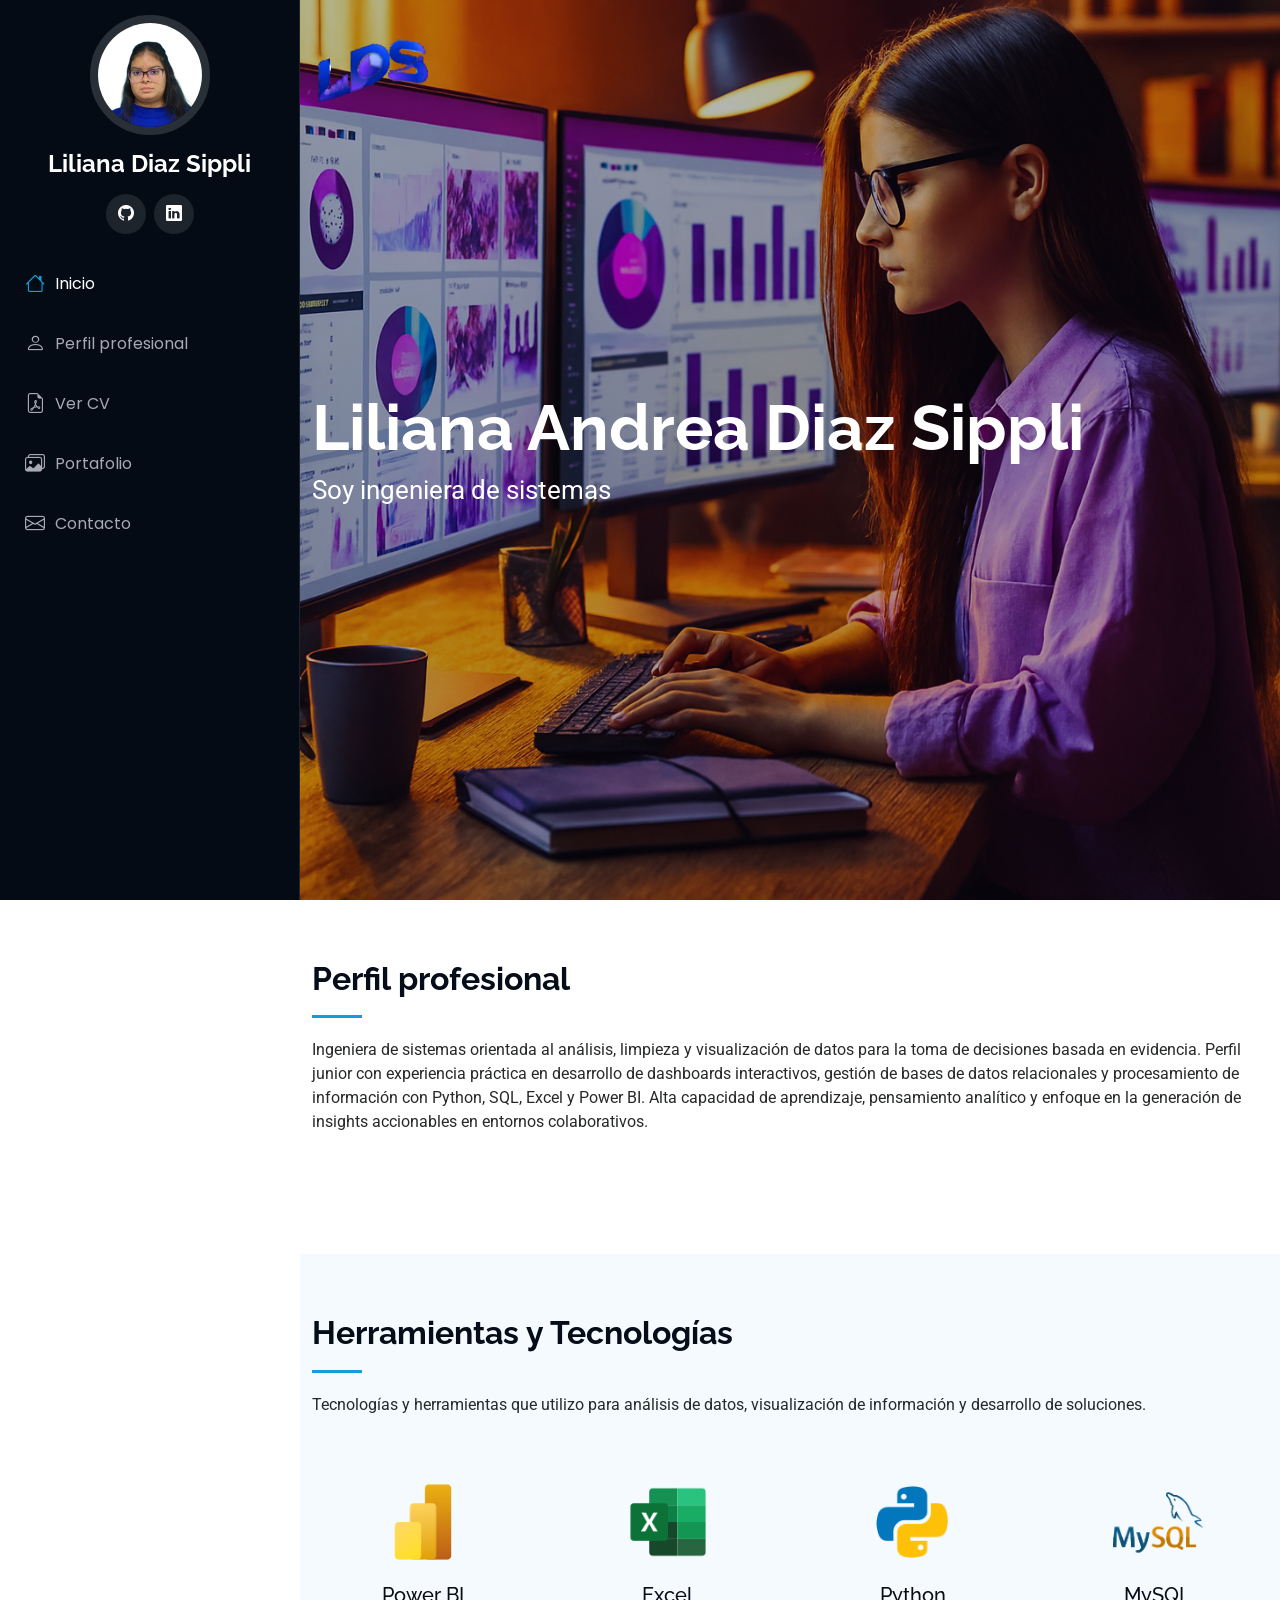
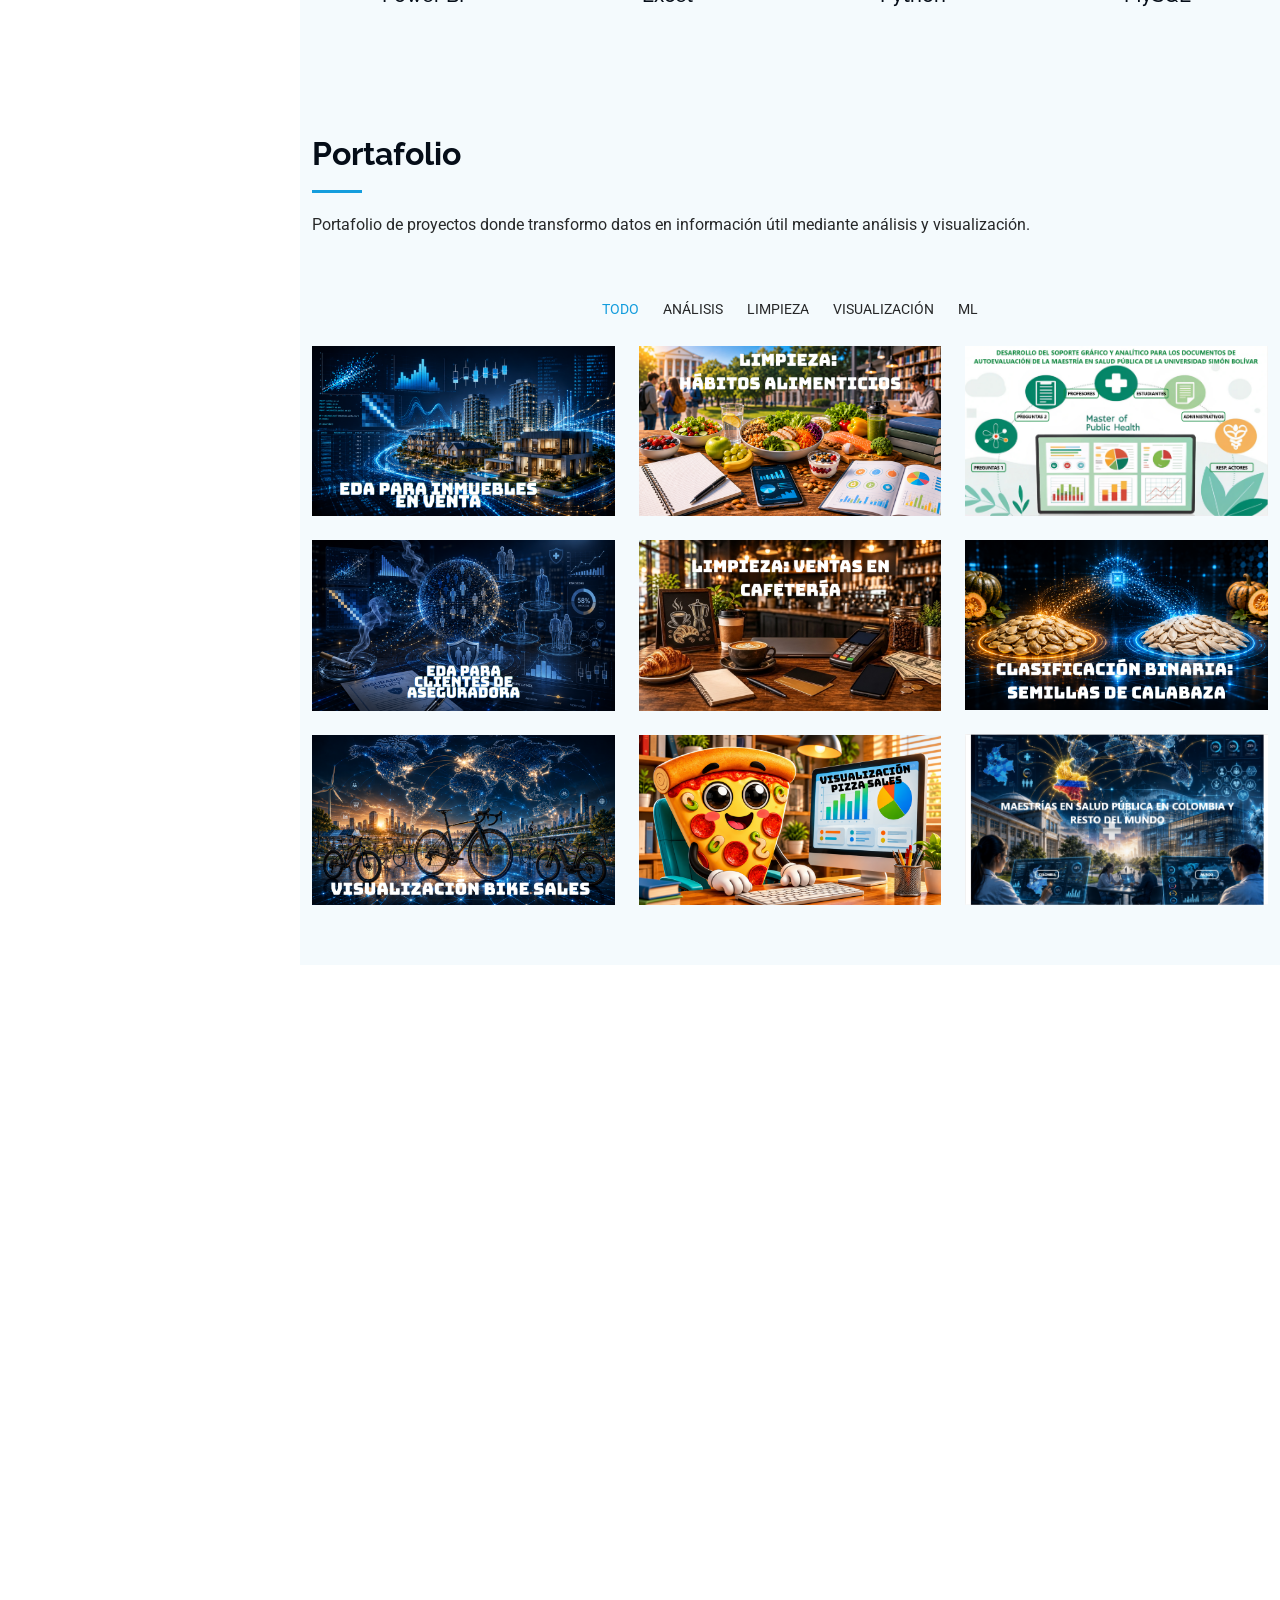
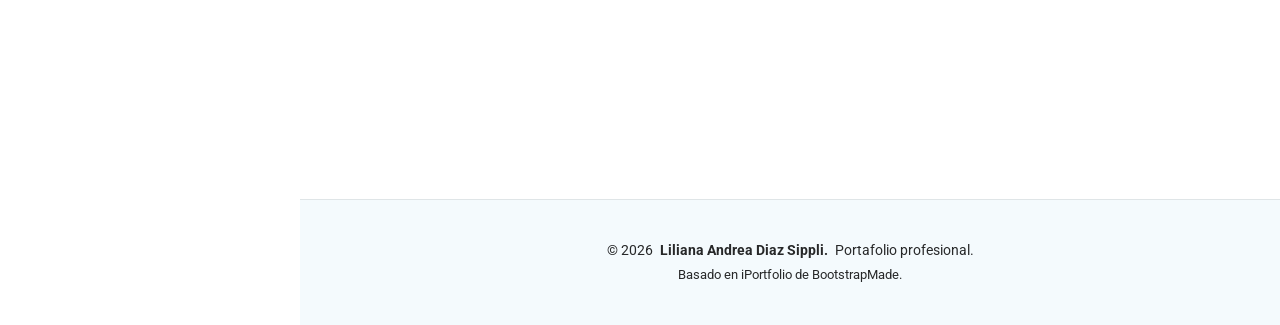
<file: index.html>
<!DOCTYPE html>
<html lang="en">

<head>
  <meta charset="utf-8">
  <meta content="width=device-width, initial-scale=1.0" name="viewport">
  <title>Portafolio Liliana Diaz Sippli</title>
  <meta content="" name="description">
  <meta content="" name="keywords">

  <!-- Favicons -->
  <link href="assets/img/mi favicon.png" rel="icon">
  <link href="assets/img/faviconapple.png" rel="apple-touch-icon">

  <!-- Fonts -->
  <link href="https://fonts.googleapis.com" rel="preconnect">
  <link href="https://fonts.gstatic.com" rel="preconnect" crossorigin>
  <link href="https://fonts.googleapis.com/css2?family=Roboto:ital,wght@0,100;0,300;0,400;0,500;0,700;0,900;1,100;1,300;1,400;1,500;1,700;1,900&family=Poppins:ital,wght@0,100;0,200;0,300;0,400;0,500;0,600;0,700;0,800;0,900;1,100;1,200;1,300;1,400;1,500;1,600;1,700;1,800;1,900&family=Raleway:ital,wght@0,100;0,200;0,300;0,400;0,500;0,600;0,700;0,800;0,900;1,100;1,200;1,300;1,400;1,500;1,600;1,700;1,800;1,900&display=swap" rel="stylesheet">

  <!-- Vendor CSS Files -->
  <link href="assets/vendor/bootstrap/css/bootstrap.min.css" rel="stylesheet">
  <link href="assets/vendor/bootstrap-icons/bootstrap-icons.css" rel="stylesheet">
  <link href="assets/vendor/aos/aos.css" rel="stylesheet">
  <link href="assets/vendor/glightbox/css/glightbox.min.css" rel="stylesheet">
  <link href="assets/vendor/swiper/swiper-bundle.min.css" rel="stylesheet">

  <!-- Main CSS File -->
  <link href="assets/css/main.css" rel="stylesheet">

  <!-- =======================================================
  * Template Name: iPortfolio
  * Template URL: https://bootstrapmade.com/iportfolio-bootstrap-portfolio-websites-template/
  * Updated: Jun 29 2024 with Bootstrap v5.3.3
  * Author: BootstrapMade.com
  * License: https://bootstrapmade.com/license/
  ======================================================== -->
</head>

<body class="index-page">

  <header id="header" class="header dark-background d-flex flex-column">
    <i class="header-toggle d-xl-none bi bi-list"></i>

    <div class="profile-img">
      <img src="assets/img/myimg.png" alt="" class="img-fluid rounded-circle">
    </div>

    <a href="index.html" class="logo d-flex align-items-center justify-content-center">
      <!-- Uncomment the line below if you also wish to use an image logo -->
      <!-- <img src="assets/img/logo.png" alt=""> -->
      <h1 class="sitename">Liliana Diaz Sippli</h1>
    </a>

    <div class="social-links text-center">
      <a href="https://github.com/lililads/" class="github" target="_blank"><i class="bi bi-github"></i></a>
      <a href="https://www.linkedin.com/in/lilianadiazsippli/" class="linkedin" target="_blank"><i class="bi bi-linkedin"></i></a>
    </div>

    <nav id="navmenu" class="navmenu">
      <ul>
        <li><a href="#hero" class="active"><i class="bi bi-house navicon"></i>Inicio</a></li>
        <li><a href="#about"><i class="bi bi-person navicon"></i> Perfil profesional</a></li>
        <li><a href="assets/cv/HV_Liliana Diaz Sippli.pdf" target="_blank"><i class="bi bi-file-earmark-pdf navicon"></i> Ver CV</a></li>
        <li><a href="#portfolio"><i class="bi bi-images navicon"></i> Portafolio</a></li>
        <li><a href="#contact"><i class="bi bi-envelope navicon"></i> Contacto</a></li>
      </ul>
    </nav>

  </header>

  <main class="main">

    <!-- Hero Section -->
    <section id="hero" class="hero section dark-background">

      <img src="assets/img/imagenperfil.png" alt="" data-aos="fade-in" class="">

      <!-- Logo LDS -->
      <img src="assets/img/giflogo.gif" alt="Logo LDS" class="logo-lds">

      <div class="container" data-aos="fade-up" data-aos-delay="100">
        <h2>Liliana Andrea Diaz Sippli</h2>
        <p>Soy ingeniera de sistemas</p>
      </div>

    </section><!-- /Hero Section -->

    <!-- About Section -->
    <section id="about" class="about section">

      <!-- Section Title -->
      <div class="container section-title" data-aos="fade-up">
        <h2>Perfil profesional</h2>
        <p>Ingeniera de sistemas orientada al análisis, limpieza y visualización de datos para la toma de decisiones basada en evidencia. Perfil junior con experiencia práctica en desarrollo de dashboards interactivos, gestión de bases de datos relacionales y procesamiento de información con Python, SQL, Excel y Power BI. Alta capacidad de aprendizaje, pensamiento analítico y enfoque en la generación de insights accionables en entornos colaborativos.</p>
      </div><!-- End Section Title -->

      

    </section><!-- /About Section -->


    <!-- Herramientas Section -->
    <section id="tools" class="skills section light-background">

      <div class="container section-title" data-aos="fade-up">
        <h2>Herramientas y Tecnologías</h2>
        <p>
          Tecnologías y herramientas que utilizo para análisis de datos,
          visualización de información y desarrollo de soluciones.
        </p>
      </div>

      <div class="container" data-aos="fade-up">

        <div class="row justify-content-center text-center gy-4">

          <div class="col-6 col-md-3">
            <img src="assets/img/powerbi.png" class="img-fluid tool-logo">
            <h5 class="mt-3">Power BI</h5>
          </div>

          <div class="col-6 col-md-3">
            <img src="assets/img/excel.png" class="img-fluid tool-logo">
            <h5 class="mt-3">Excel</h5>
          </div>

          <div class="col-6 col-md-3">
            <img src="assets/img/python.png" class="img-fluid tool-logo">
            <h5 class="mt-3">Python</h5>
          </div>

          <div class="col-6 col-md-3">
            <img src="assets/img/mysql.png" class="img-fluid tool-logo">
            <h5 class="mt-3">MySQL</h5>
          </div>

        </div>

      </div>

    </section><!-- Herramientas Section -->


    

    <!-- Portfolio Section -->
    <section id="portfolio" class="portfolio section light-background">

      <!-- Section Title -->
      <div class="container section-title" data-aos="fade-up">
        <h2>Portafolio</h2>
        <p>Portafolio de proyectos donde transformo datos en información útil mediante análisis y visualización.</p>
      </div><!-- End Section Title -->

      <div class="container">

        <div class="isotope-layout" data-default-filter="*" data-layout="masonry" data-sort="original-order">

          <ul class="portfolio-filters isotope-filters" data-aos="fade-up" data-aos-delay="100">
            <li data-filter="*" class="filter-active">Todo</li>
            <li data-filter=".filter-eda">Análisis</li>
            <li data-filter=".filter-clean">Limpieza</li>
            <li data-filter=".filter-vis">Visualización</li>
            <li data-filter=".filter-ml">ML</li>
          </ul><!-- End Portfolio Filters -->

          <div class="row gy-4 isotope-container" data-aos="fade-up" data-aos-delay="200">

            <div class="col-lg-4 col-md-6 portfolio-item isotope-item filter-eda">
              <div class="portfolio-content h-100">
                <img src="assets/img/portfolio/eda1.png" class="img-fluid" alt="">
                <div class="portfolio-info">
                  <h4>EDA para inmuebles en venta</h4>
                  <p>EDA aplicado a datos inmobiliarios</p>
                  <a href="assets/img/portfolio/eda1.png" title="EDA para inmuebles en venta" data-gallery="portfolio-gallery-app" class="glightbox preview-link"><i class="bi bi-zoom-in"></i></a>
                  <a href="eda1details.html" title="More Details" class="details-link"><i class="bi bi-link-45deg"></i></a>
                </div>
              </div>
            </div><!-- End Portfolio Item -->

            <div class="col-lg-4 col-md-6 portfolio-item isotope-item filter-clean">
              <div class="portfolio-content h-100">
                <img src="assets/img/portfolio/clean1.png" class="img-fluid" alt="">
                <div class="portfolio-info">
                  <h4>Limpieza: hábitos alimenticios</h4>
                  <p>Proyecto de limpieza: hábitos alimenticios</p>
                  <a href="assets/img/portfolio/clean1.png" title="Limpieza: hábitos alimenticios" data-gallery="portfolio-gallery-product" class="glightbox preview-link"><i class="bi bi-zoom-in"></i></a>
                  <a href="clean1.html" title="More Details" class="details-link"><i class="bi bi-link-45deg"></i></a>
                </div>
              </div>
            </div><!-- End Portfolio Item -->

            <div class="col-lg-4 col-md-6 portfolio-item isotope-item filter-vis">
              <div class="portfolio-content h-100">
                <img src="assets/img/portfolio/vis1.png" class="img-fluid" alt="">
                <div class="portfolio-info">
                  <h4>Visualización autoevaluación MSP USB</h4>
                  <p>Soporte gráfico para proceso de autoevaluación de la MSP</p>
                  <a href="assets/img/portfolio/vis1.png" title="Visualización autoevaluación MSP USB" data-gallery="portfolio-gallery-branding" class="glightbox preview-link"><i class="bi bi-zoom-in"></i></a>
                  <a href="vis1.html" title="More Details" class="details-link"><i class="bi bi-link-45deg"></i></a>
                </div>
              </div>
            </div><!-- End Portfolio Item -->

            <div class="col-lg-4 col-md-6 portfolio-item isotope-item filter-ml">
              <div class="portfolio-content h-100">
                <img src="assets/img/portfolio/ml1.png" class="img-fluid" alt="">
                <div class="portfolio-info">
                  <h4>Clasificación Binaria</h4>
                  <p>Clasificación binaria de semillas de calabaza</p>
                  <a href="assets/img/portfolio/ml1.png" title="Clasificación Binaria" data-gallery="portfolio-gallery-book" class="glightbox preview-link"><i class="bi bi-zoom-in"></i></a>
                  <a href="ml1.html" title="More Details" class="details-link"><i class="bi bi-link-45deg"></i></a>
                </div>
              </div>
            </div><!-- End Portfolio Item -->

            <div class="col-lg-4 col-md-6 portfolio-item isotope-item filter-eda">
              <div class="portfolio-content h-100">
                <img src="assets/img/portfolio/eda2.png" class="img-fluid" alt="">
                <div class="portfolio-info">
                  <h4>EDA clientes de aseguradora</h4>
                  <p>EDA aplicado a clientes de aseguradora</p>
                  <a href="assets/img/portfolio/eda2.png" title="EDA clientes de aseguradora" data-gallery="portfolio-gallery-app" class="glightbox preview-link"><i class="bi bi-zoom-in"></i></a>
                  <a href="eda2details.html" title="More Details" class="details-link"><i class="bi bi-link-45deg"></i></a>
                </div>
              </div>
            </div><!-- End Portfolio Item -->

            <div class="col-lg-4 col-md-6 portfolio-item isotope-item filter-clean">
              <div class="portfolio-content h-100">
                <img src="assets/img/portfolio/clean2.png" class="img-fluid" alt="">
                <div class="portfolio-info">
                  <h4>Limpieza: ventas en cafetería</h4>
                  <p>Proyecto de limpieza: ventas en cafetería</p>
                  <a href="assets/img/portfolio/clean2.png" title="Limpieza: ventas en cafetería" data-gallery="portfolio-gallery-product" class="glightbox preview-link"><i class="bi bi-zoom-in"></i></a>
                  <a href="clean2.html" title="More Details" class="details-link"><i class="bi bi-link-45deg"></i></a>
                </div>
              </div>
            </div><!-- End Portfolio Item -->

            <div class="col-lg-4 col-md-6 portfolio-item isotope-item filter-vis">
              <div class="portfolio-content h-100">
                <img src="assets/img/portfolio/vis2.png" class="img-fluid" alt="">
                <div class="portfolio-info">
                  <h4>Visualización MSP</h4>
                  <p>Maestrias en Salud Pública en Colombia y resto del mundo</p>
                  <a href="assets/img/portfolio/vis2.png" title="Visualización MSP" data-gallery="portfolio-gallery-branding" class="glightbox preview-link"><i class="bi bi-zoom-in"></i></a>
                  <a href="vis2.html" title="More Details" class="details-link"><i class="bi bi-link-45deg"></i></a>
                </div>
              </div>
            </div><!-- End Portfolio Item -->

            <div class="col-lg-4 col-md-6 portfolio-item isotope-item filter-vis">
              <div class="portfolio-content h-100">
                <img src="assets/img/portfolio/vis3.png" class="img-fluid" alt="">
                <div class="portfolio-info">
                  <h4>Visualización Bike Sales</h4>
                  <p>Dashboard de ventas de bicicletas</p>
                  <a href="assets/img/portfolio/vis3.png" title="Visualización Bike Sales" data-gallery="portfolio-gallery-branding" class="glightbox preview-link"><i class="bi bi-zoom-in"></i></a>
                  <a href="vis3.html" title="More Details" class="details-link"><i class="bi bi-link-45deg"></i></a>
                </div>
              </div>
            </div><!-- End Portfolio Item -->

          

            <div class="col-lg-4 col-md-6 portfolio-item isotope-item filter-vis">
              <div class="portfolio-content h-100">
                <img src="assets/img/portfolio/vis4.png" class="img-fluid" alt="">
                <div class="portfolio-info">
                  <h4>Pizza Sales</h4>
                  <p>Dashboard de ventas de pizzas</p>
                  <a href="assets/img/portfolio/vis4.png" title="Visualización Pizza Sales" data-gallery="portfolio-gallery-branding" class="glightbox preview-link"><i class="bi bi-zoom-in"></i></a>
                  <a href="vis4.html" title="More Details" class="details-link"><i class="bi bi-link-45deg"></i></a>
                </div>
              </div>
            </div><!-- End Portfolio Item -->

            

          </div><!-- End Portfolio Container -->

        </div>

      </div>

    </section><!-- /Portfolio Section -->

   

    <!-- Contact Section -->
    <section id="contact" class="contact section">

      <!-- Section Title -->
      <div class="container section-title" data-aos="fade-up">
        <h2>Contacto</h2>
        <p>Gracias por visitar mi portafolio. Si tienes alguna pregunta sobre mis proyectos, experiencia o disponibilidad laboral, puedes contactarme mediante este formulario.</p>
      </div><!-- End Section Title -->

      <div class="container" data-aos="fade-up" data-aos-delay="100">

        <div class="row gy-4">

          <div class="col-lg-5">

            <div class="info-wrap">
              <div class="info-item d-flex" data-aos="fade-up" data-aos-delay="200">
                <i class="bi bi-geo-alt flex-shrink-0"></i>
                <div>
                  <h3>Ubicación</h3>
                  <p>Barranquilla, Colombia</p>
                </div>
              </div><!-- End Info Item -->

              <div class="info-item d-flex" data-aos="fade-up" data-aos-delay="300">
                <i class="bi bi-telephone flex-shrink-0"></i>
                <div>
                  <h3>Teléfono</h3>
                  <p>+57 3042118649</p>
                </div>
              </div><!-- End Info Item -->

              <div class="info-item d-flex" data-aos="fade-up" data-aos-delay="400">
                <i class="bi bi-envelope flex-shrink-0"></i>
                <div>
                  <h3>Correo</h3>
                  <p>lilianadiazsippli@hotmail.com</p>
                </div>
              </div><!-- End Info Item -->

              <!--<iframe src="https://www.google.com/maps/embed?pb=!1m18!1m12!1m3!1d62667.4813356923!2d-74.85917468094462!3d10.984676589176006!2m3!1f0!2f0!3f0!3m2!1i1024!2i768!4f13.1!3m3!1m2!1s0x8ef42d44d12ae605%3A0x2633844581b917b2!2sBarranquilla%2C%20Atl%C3%A1ntico!5e0!3m2!1ses!2sco!4v1780977796742!5m2!1ses!2sco" width="480" height="450" style="border:0;" allowfullscreen="" loading="lazy" referrerpolicy="no-referrer-when-downgrade" frameborder="0" style="border:0; width: 100%; height: 270px;" allowfullscreen="" loading="lazy" referrerpolicy="no-referrer-when-downgrade"></iframe>-->
            </div>
          </div>

          <div class="col-lg-7">
            <form action="https://formsubmit.co/lilianadiazsippli@hotmail.com" method="post" data-aos="fade-up" data-aos-delay="200">


            <!-- Configuración de FormSubmit -->
            <input type="hidden" name="_subject" value="Nuevo mensaje desde Mi Portafolio">
            <input type="hidden" name="_template" value="table">
            <input type="hidden" name="_autoresponse" value="Gracias por contactarme. He recibido tu mensaje y te responderé pronto.">
            <input type="hidden" name="_next" value="https://lililads.github.io/MiPortafolioLDS/">

            <div class="row gy-4">

                <div class="col-md-6">
                  <label for="name-field" class="pb-2">Tu nombre</label>
                  <input type="text" name="name" id="name-field" class="form-control" required="">
                </div>

                <div class="col-md-6">
                  <label for="email-field" class="pb-2">Tu correo</label>
                  <input type="email" class="form-control" name="email" id="email-field" required="">
                </div>

                <div class="col-md-12">
                  <label for="subject-field" class="pb-2">Asunto</label>
                  <input type="text" class="form-control" name="subject" id="subject-field" required="">
                </div>

                <div class="col-md-12">
                  <label for="message-field" class="pb-2">Mensaje</label>
                  <textarea class="form-control" name="message" rows="10" id="message-field" required=""></textarea>
                </div>

                <div class="col-md-12 text-center">
          

                  <button type="submit">Enviar mensaje</button>
                </div>

              </div>
            </form>
          </div><!-- End Contact Form -->

        </div>

      </div>

    </section><!-- /Contact Section -->

  </main>

  <footer id="footer" class="footer position-relative light-background">

    <div class="container">
      <div class="copyright text-center ">
        <p>
          © 2026 <strong class="px-1 sitename">Liliana Andrea Diaz Sippli.</strong>
          Portafolio profesional.
    </p>
  </div>

  <div class="credits text-center">
    Basado en iPortfolio de BootstrapMade.
      </div>
    </div>

  </footer>

  <!-- Scroll Top -->
  <a href="#" id="scroll-top" class="scroll-top d-flex align-items-center justify-content-center"><i class="bi bi-arrow-up-short"></i></a>

  <!-- Preloader -->
  <div id="preloader"></div>

  <!-- Vendor JS Files -->
  <script src="assets/vendor/bootstrap/js/bootstrap.bundle.min.js"></script>
 <!-- <script src="assets/vendor/php-email-form/validate.js"></script>-->
  <script src="assets/vendor/aos/aos.js"></script>
  <script src="assets/vendor/typed.js/typed.umd.js"></script>
  <script src="assets/vendor/purecounter/purecounter_vanilla.js"></script>
  <script src="assets/vendor/waypoints/noframework.waypoints.js"></script>
  <script src="assets/vendor/glightbox/js/glightbox.min.js"></script>
  <script src="assets/vendor/imagesloaded/imagesloaded.pkgd.min.js"></script>
  <script src="assets/vendor/isotope-layout/isotope.pkgd.min.js"></script>
  <script src="assets/vendor/swiper/swiper-bundle.min.js"></script>

  <!-- Main JS File -->
  <script src="assets/js/main.js"></script>

</body>

</html>
</file>
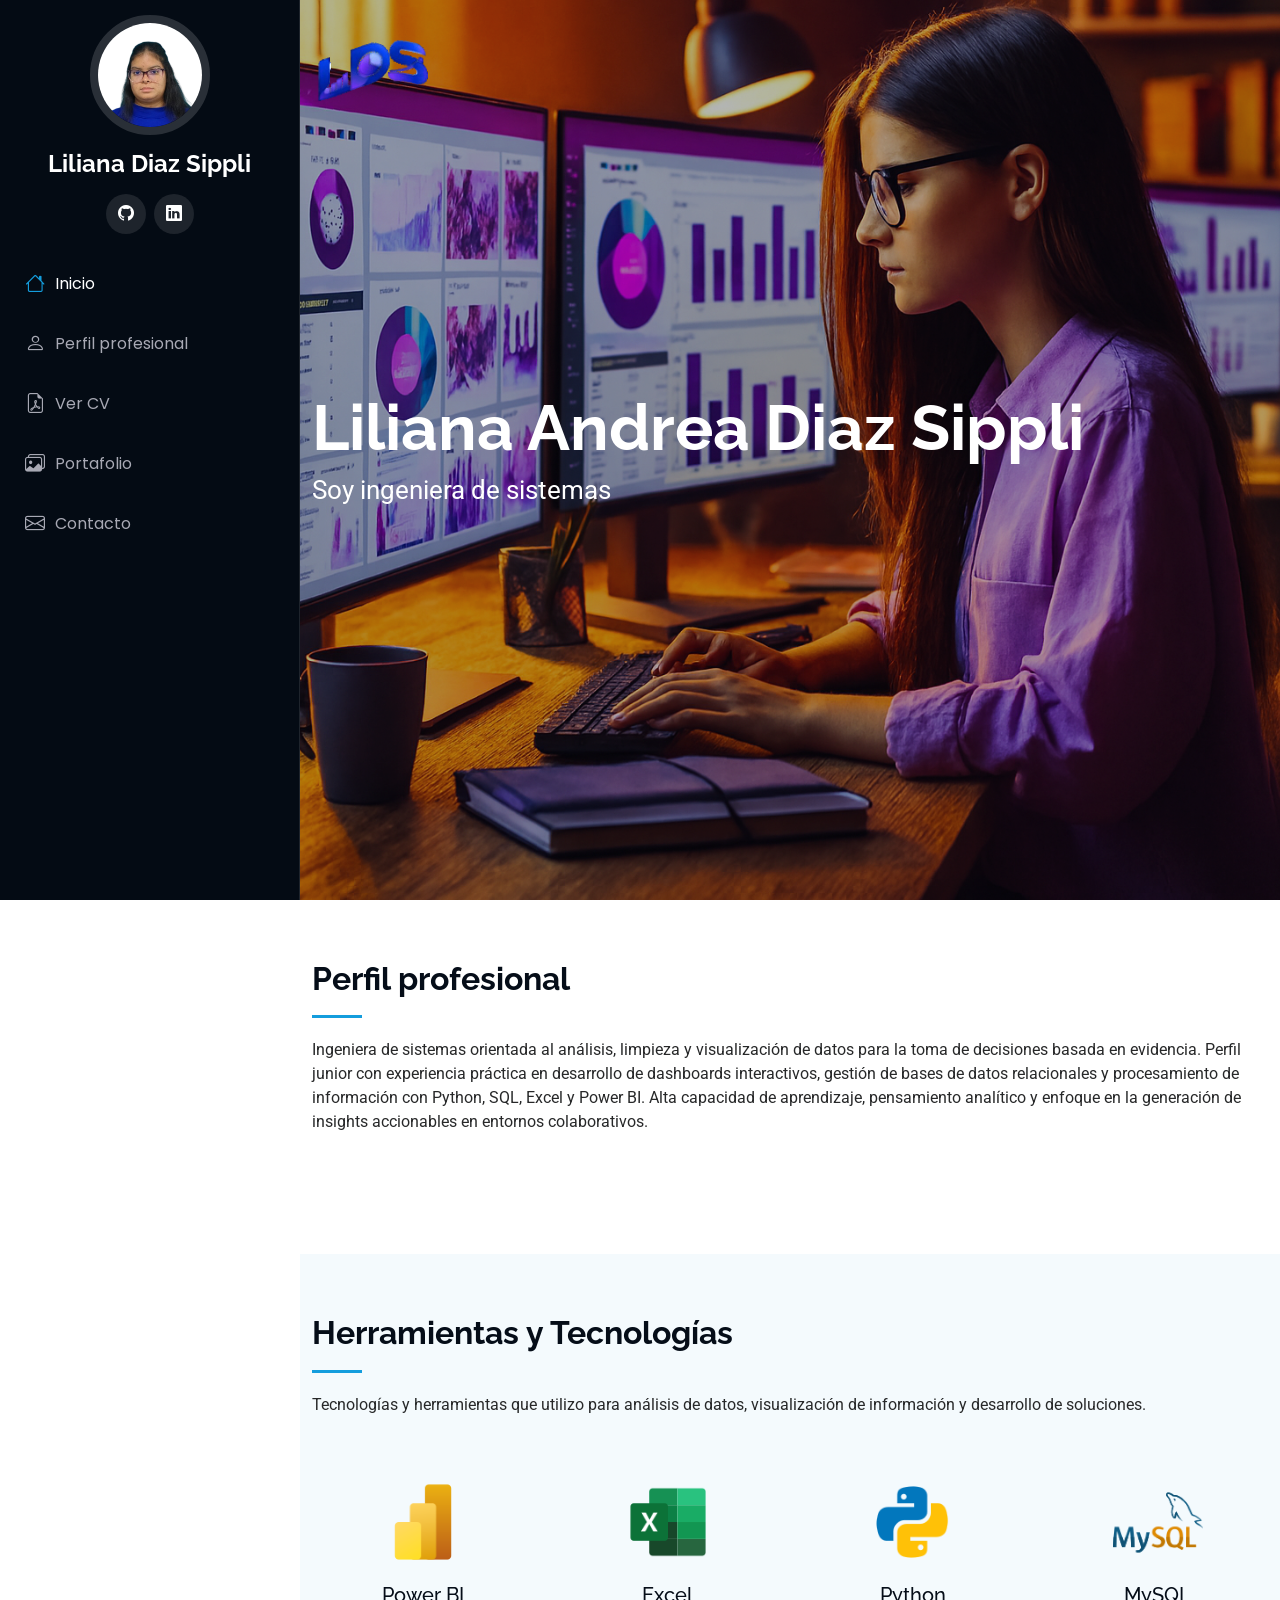
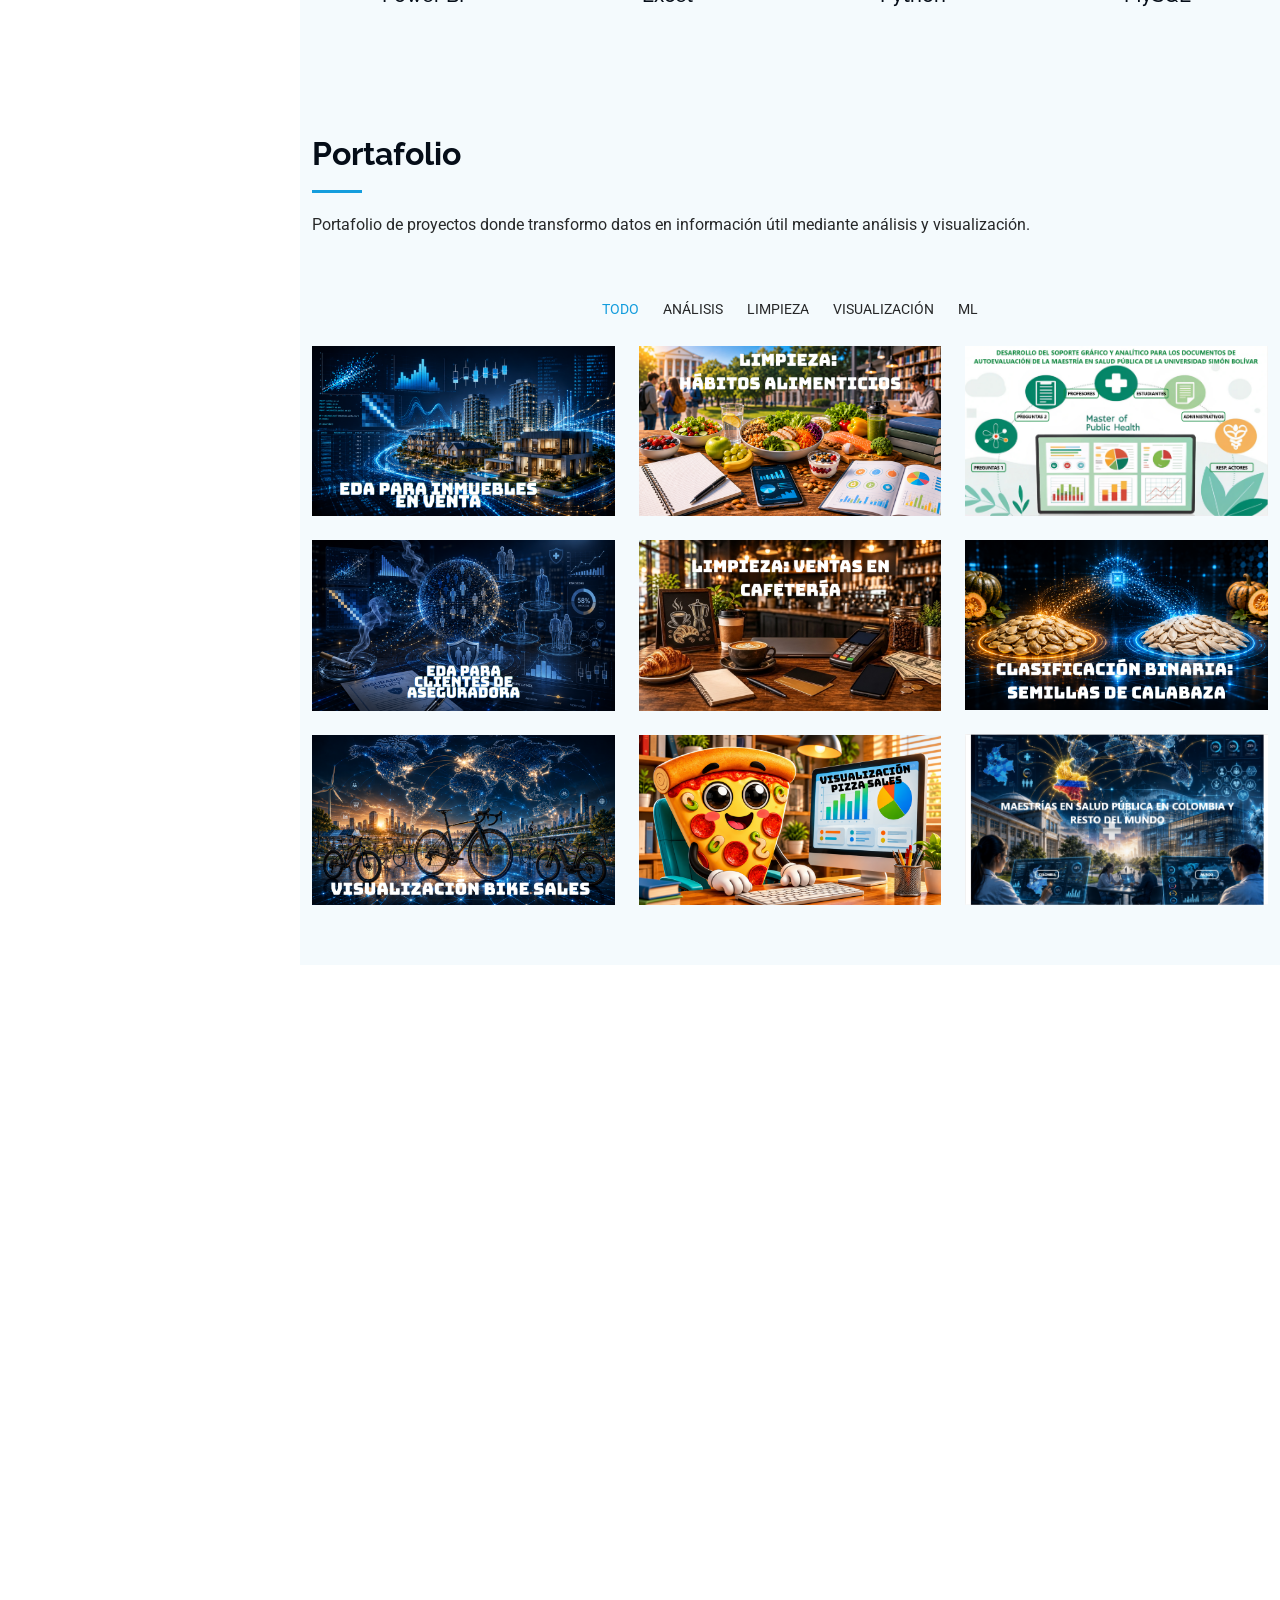
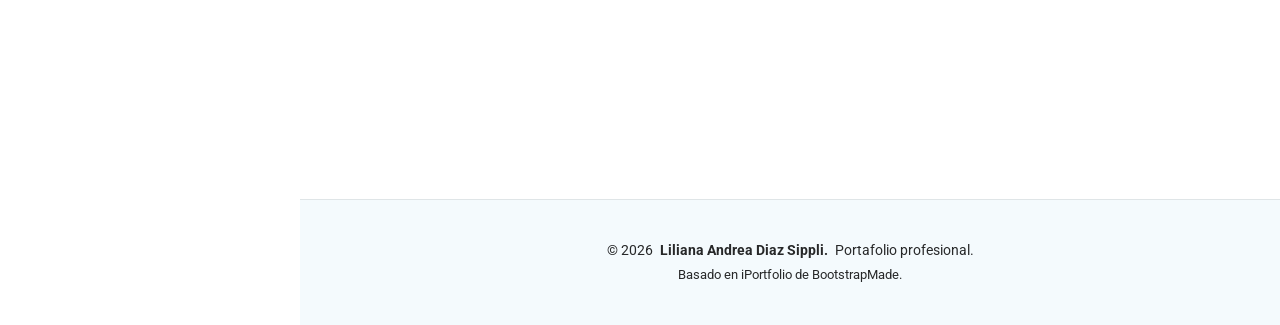
<file: iPortfolio-1.0.0/index.html>
<!DOCTYPE html>
<html lang="en">

<head>
  <meta charset="utf-8">
  <meta content="width=device-width, initial-scale=1.0" name="viewport">
  <title>Portafolio Liliana Diaz Sippli</title>
  <meta content="" name="description">
  <meta content="" name="keywords">

  <!-- Favicons -->
  <link href="assets/img/mi favicon.png" rel="icon">
  <link href="assets/img/faviconapple.png" rel="apple-touch-icon">

  <!-- Fonts -->
  <link href="https://fonts.googleapis.com" rel="preconnect">
  <link href="https://fonts.gstatic.com" rel="preconnect" crossorigin>
  <link href="https://fonts.googleapis.com/css2?family=Roboto:ital,wght@0,100;0,300;0,400;0,500;0,700;0,900;1,100;1,300;1,400;1,500;1,700;1,900&family=Poppins:ital,wght@0,100;0,200;0,300;0,400;0,500;0,600;0,700;0,800;0,900;1,100;1,200;1,300;1,400;1,500;1,600;1,700;1,800;1,900&family=Raleway:ital,wght@0,100;0,200;0,300;0,400;0,500;0,600;0,700;0,800;0,900;1,100;1,200;1,300;1,400;1,500;1,600;1,700;1,800;1,900&display=swap" rel="stylesheet">

  <!-- Vendor CSS Files -->
  <link href="assets/vendor/bootstrap/css/bootstrap.min.css" rel="stylesheet">
  <link href="assets/vendor/bootstrap-icons/bootstrap-icons.css" rel="stylesheet">
  <link href="assets/vendor/aos/aos.css" rel="stylesheet">
  <link href="assets/vendor/glightbox/css/glightbox.min.css" rel="stylesheet">
  <link href="assets/vendor/swiper/swiper-bundle.min.css" rel="stylesheet">

  <!-- Main CSS File -->
  <link href="assets/css/main.css" rel="stylesheet">

  <!-- =======================================================
  * Template Name: iPortfolio
  * Template URL: https://bootstrapmade.com/iportfolio-bootstrap-portfolio-websites-template/
  * Updated: Jun 29 2024 with Bootstrap v5.3.3
  * Author: BootstrapMade.com
  * License: https://bootstrapmade.com/license/
  ======================================================== -->
</head>

<body class="index-page">

  <header id="header" class="header dark-background d-flex flex-column">
    <i class="header-toggle d-xl-none bi bi-list"></i>

    <div class="profile-img">
      <img src="assets/img/myimg.png" alt="" class="img-fluid rounded-circle">
    </div>

    <a href="index.html" class="logo d-flex align-items-center justify-content-center">
      <!-- Uncomment the line below if you also wish to use an image logo -->
      <!-- <img src="assets/img/logo.png" alt=""> -->
      <h1 class="sitename">Liliana Diaz Sippli</h1>
    </a>

    <div class="social-links text-center">
      <a href="https://github.com/lililads/" class="github" target="_blank"><i class="bi bi-github"></i></a>
      <a href="https://www.linkedin.com/in/lilianadiazsippli/" class="linkedin" target="_blank"><i class="bi bi-linkedin"></i></a>
    </div>

    <nav id="navmenu" class="navmenu">
      <ul>
        <li><a href="#hero" class="active"><i class="bi bi-house navicon"></i>Inicio</a></li>
        <li><a href="#about"><i class="bi bi-person navicon"></i> Perfil profesional</a></li>
        <li><a href="assets/cv/HV_Liliana Diaz Sippli.pdf" target="_blank"><i class="bi bi-file-earmark-pdf navicon"></i> Ver CV</a></li>
        <li><a href="#portfolio"><i class="bi bi-images navicon"></i> Portafolio</a></li>
        <li><a href="#contact"><i class="bi bi-envelope navicon"></i> Contacto</a></li>
      </ul>
    </nav>

  </header>

  <main class="main">

    <!-- Hero Section -->
    <section id="hero" class="hero section dark-background">

      <img src="assets/img/imagenperfil.png" alt="" data-aos="fade-in" class="">

      <!-- Logo LDS -->
      <img src="assets/img/giflogo.gif" alt="Logo LDS" class="logo-lds">

      <div class="container" data-aos="fade-up" data-aos-delay="100">
        <h2>Liliana Andrea Diaz Sippli</h2>
        <p>Soy ingeniera de sistemas</p>
      </div>

    </section><!-- /Hero Section -->

    <!-- About Section -->
    <section id="about" class="about section">

      <!-- Section Title -->
      <div class="container section-title" data-aos="fade-up">
        <h2>Perfil profesional</h2>
        <p>Ingeniera de sistemas orientada al análisis, limpieza y visualización de datos para la toma de decisiones basada en evidencia. Perfil junior con experiencia práctica en desarrollo de dashboards interactivos, gestión de bases de datos relacionales y procesamiento de información con Python, SQL, Excel y Power BI. Alta capacidad de aprendizaje, pensamiento analítico y enfoque en la generación de insights accionables en entornos colaborativos.</p>
      </div><!-- End Section Title -->

      

    </section><!-- /About Section -->


    <!-- Herramientas Section -->
    <section id="tools" class="skills section light-background">

      <div class="container section-title" data-aos="fade-up">
        <h2>Herramientas y Tecnologías</h2>
        <p>
          Tecnologías y herramientas que utilizo para análisis de datos,
          visualización de información y desarrollo de soluciones.
        </p>
      </div>

      <div class="container" data-aos="fade-up">

        <div class="row justify-content-center text-center gy-4">

          <div class="col-6 col-md-3">
            <img src="assets/img/powerbi.png" class="img-fluid tool-logo">
            <h5 class="mt-3">Power BI</h5>
          </div>

          <div class="col-6 col-md-3">
            <img src="assets/img/excel.png" class="img-fluid tool-logo">
            <h5 class="mt-3">Excel</h5>
          </div>

          <div class="col-6 col-md-3">
            <img src="assets/img/python.png" class="img-fluid tool-logo">
            <h5 class="mt-3">Python</h5>
          </div>

          <div class="col-6 col-md-3">
            <img src="assets/img/mysql.png" class="img-fluid tool-logo">
            <h5 class="mt-3">MySQL</h5>
          </div>

        </div>

      </div>

    </section><!-- Herramientas Section -->


    

    <!-- Portfolio Section -->
    <section id="portfolio" class="portfolio section light-background">

      <!-- Section Title -->
      <div class="container section-title" data-aos="fade-up">
        <h2>Portafolio</h2>
        <p>Portafolio de proyectos donde transformo datos en información útil mediante análisis y visualización.</p>
      </div><!-- End Section Title -->

      <div class="container">

        <div class="isotope-layout" data-default-filter="*" data-layout="masonry" data-sort="original-order">

          <ul class="portfolio-filters isotope-filters" data-aos="fade-up" data-aos-delay="100">
            <li data-filter="*" class="filter-active">Todo</li>
            <li data-filter=".filter-eda">Análisis</li>
            <li data-filter=".filter-clean">Limpieza</li>
            <li data-filter=".filter-vis">Visualización</li>
            <li data-filter=".filter-ml">ML</li>
          </ul><!-- End Portfolio Filters -->

          <div class="row gy-4 isotope-container" data-aos="fade-up" data-aos-delay="200">

            <div class="col-lg-4 col-md-6 portfolio-item isotope-item filter-eda">
              <div class="portfolio-content h-100">
                <img src="assets/img/portfolio/eda1.png" class="img-fluid" alt="">
                <div class="portfolio-info">
                  <h4>EDA para inmuebles en venta</h4>
                  <p>EDA aplicado a datos inmobiliarios</p>
                  <a href="assets/img/portfolio/eda1.png" title="EDA para inmuebles en venta" data-gallery="portfolio-gallery-app" class="glightbox preview-link"><i class="bi bi-zoom-in"></i></a>
                  <a href="eda1details.html" title="More Details" class="details-link"><i class="bi bi-link-45deg"></i></a>
                </div>
              </div>
            </div><!-- End Portfolio Item -->

            <div class="col-lg-4 col-md-6 portfolio-item isotope-item filter-clean">
              <div class="portfolio-content h-100">
                <img src="assets/img/portfolio/clean1.png" class="img-fluid" alt="">
                <div class="portfolio-info">
                  <h4>Limpieza: hábitos alimenticios</h4>
                  <p>Proyecto de limpieza: hábitos alimenticios</p>
                  <a href="assets/img/portfolio/clean1.png" title="Limpieza: hábitos alimenticios" data-gallery="portfolio-gallery-product" class="glightbox preview-link"><i class="bi bi-zoom-in"></i></a>
                  <a href="clean1.html" title="More Details" class="details-link"><i class="bi bi-link-45deg"></i></a>
                </div>
              </div>
            </div><!-- End Portfolio Item -->

            <div class="col-lg-4 col-md-6 portfolio-item isotope-item filter-vis">
              <div class="portfolio-content h-100">
                <img src="assets/img/portfolio/vis1.png" class="img-fluid" alt="">
                <div class="portfolio-info">
                  <h4>Visualización autoevaluación MSP USB</h4>
                  <p>Soporte gráfico para proceso de autoevaluación de la MSP</p>
                  <a href="assets/img/portfolio/vis1.png" title="Visualización autoevaluación MSP USB" data-gallery="portfolio-gallery-branding" class="glightbox preview-link"><i class="bi bi-zoom-in"></i></a>
                  <a href="vis1.html" title="More Details" class="details-link"><i class="bi bi-link-45deg"></i></a>
                </div>
              </div>
            </div><!-- End Portfolio Item -->

            <div class="col-lg-4 col-md-6 portfolio-item isotope-item filter-ml">
              <div class="portfolio-content h-100">
                <img src="assets/img/portfolio/ml1.png" class="img-fluid" alt="">
                <div class="portfolio-info">
                  <h4>Clasificación Binaria</h4>
                  <p>Clasificación binaria de semillas de calabaza</p>
                  <a href="assets/img/portfolio/ml1.png" title="Clasificación Binaria" data-gallery="portfolio-gallery-book" class="glightbox preview-link"><i class="bi bi-zoom-in"></i></a>
                  <a href="ml1.html" title="More Details" class="details-link"><i class="bi bi-link-45deg"></i></a>
                </div>
              </div>
            </div><!-- End Portfolio Item -->

            <div class="col-lg-4 col-md-6 portfolio-item isotope-item filter-eda">
              <div class="portfolio-content h-100">
                <img src="assets/img/portfolio/eda2.png" class="img-fluid" alt="">
                <div class="portfolio-info">
                  <h4>EDA clientes de aseguradora</h4>
                  <p>EDA aplicado a clientes de aseguradora</p>
                  <a href="assets/img/portfolio/eda2.png" title="EDA clientes de aseguradora" data-gallery="portfolio-gallery-app" class="glightbox preview-link"><i class="bi bi-zoom-in"></i></a>
                  <a href="eda2details.html" title="More Details" class="details-link"><i class="bi bi-link-45deg"></i></a>
                </div>
              </div>
            </div><!-- End Portfolio Item -->

            <div class="col-lg-4 col-md-6 portfolio-item isotope-item filter-clean">
              <div class="portfolio-content h-100">
                <img src="assets/img/portfolio/clean2.png" class="img-fluid" alt="">
                <div class="portfolio-info">
                  <h4>Limpieza: ventas en cafetería</h4>
                  <p>Proyecto de limpieza: ventas en cafetería</p>
                  <a href="assets/img/portfolio/clean2.png" title="Limpieza: ventas en cafetería" data-gallery="portfolio-gallery-product" class="glightbox preview-link"><i class="bi bi-zoom-in"></i></a>
                  <a href="clean2.html" title="More Details" class="details-link"><i class="bi bi-link-45deg"></i></a>
                </div>
              </div>
            </div><!-- End Portfolio Item -->

            <div class="col-lg-4 col-md-6 portfolio-item isotope-item filter-vis">
              <div class="portfolio-content h-100">
                <img src="assets/img/portfolio/vis2.png" class="img-fluid" alt="">
                <div class="portfolio-info">
                  <h4>Visualización MSP</h4>
                  <p>Maestrias en Salud Pública en Colombia y resto del mundo</p>
                  <a href="assets/img/portfolio/vis2.png" title="Visualización MSP" data-gallery="portfolio-gallery-branding" class="glightbox preview-link"><i class="bi bi-zoom-in"></i></a>
                  <a href="vis2.html" title="More Details" class="details-link"><i class="bi bi-link-45deg"></i></a>
                </div>
              </div>
            </div><!-- End Portfolio Item -->

            <div class="col-lg-4 col-md-6 portfolio-item isotope-item filter-vis">
              <div class="portfolio-content h-100">
                <img src="assets/img/portfolio/vis3.png" class="img-fluid" alt="">
                <div class="portfolio-info">
                  <h4>Visualización Bike Sales</h4>
                  <p>Dashboard de ventas de bicicletas</p>
                  <a href="assets/img/portfolio/vis3.png" title="Visualización Bike Sales" data-gallery="portfolio-gallery-branding" class="glightbox preview-link"><i class="bi bi-zoom-in"></i></a>
                  <a href="vis3.html" title="More Details" class="details-link"><i class="bi bi-link-45deg"></i></a>
                </div>
              </div>
            </div><!-- End Portfolio Item -->

          

            <div class="col-lg-4 col-md-6 portfolio-item isotope-item filter-vis">
              <div class="portfolio-content h-100">
                <img src="assets/img/portfolio/vis4.png" class="img-fluid" alt="">
                <div class="portfolio-info">
                  <h4>Pizza Sales</h4>
                  <p>Dashboard de ventas de pizzas</p>
                  <a href="assets/img/portfolio/vis4.png" title="Visualización Pizza Sales" data-gallery="portfolio-gallery-branding" class="glightbox preview-link"><i class="bi bi-zoom-in"></i></a>
                  <a href="vis4.html" title="More Details" class="details-link"><i class="bi bi-link-45deg"></i></a>
                </div>
              </div>
            </div><!-- End Portfolio Item -->

            

          </div><!-- End Portfolio Container -->

        </div>

      </div>

    </section><!-- /Portfolio Section -->

   

    <!-- Contact Section -->
    <section id="contact" class="contact section">

      <!-- Section Title -->
      <div class="container section-title" data-aos="fade-up">
        <h2>Contacto</h2>
        <p>Gracias por visitar mi portafolio. Si tienes alguna pregunta sobre mis proyectos, experiencia o disponibilidad laboral, puedes contactarme mediante este formulario.</p>
      </div><!-- End Section Title -->

      <div class="container" data-aos="fade-up" data-aos-delay="100">

        <div class="row gy-4">

          <div class="col-lg-5">

            <div class="info-wrap">
              <div class="info-item d-flex" data-aos="fade-up" data-aos-delay="200">
                <i class="bi bi-geo-alt flex-shrink-0"></i>
                <div>
                  <h3>Ubicación</h3>
                  <p>Barranquilla, Colombia</p>
                </div>
              </div><!-- End Info Item -->

              <div class="info-item d-flex" data-aos="fade-up" data-aos-delay="300">
                <i class="bi bi-telephone flex-shrink-0"></i>
                <div>
                  <h3>Teléfono</h3>
                  <p>+57 3042118649</p>
                </div>
              </div><!-- End Info Item -->

              <div class="info-item d-flex" data-aos="fade-up" data-aos-delay="400">
                <i class="bi bi-envelope flex-shrink-0"></i>
                <div>
                  <h3>Correo</h3>
                  <p>lilianadiazsippli@hotmail.com</p>
                </div>
              </div><!-- End Info Item -->

              <!--<iframe src="https://www.google.com/maps/embed?pb=!1m18!1m12!1m3!1d62667.4813356923!2d-74.85917468094462!3d10.984676589176006!2m3!1f0!2f0!3f0!3m2!1i1024!2i768!4f13.1!3m3!1m2!1s0x8ef42d44d12ae605%3A0x2633844581b917b2!2sBarranquilla%2C%20Atl%C3%A1ntico!5e0!3m2!1ses!2sco!4v1780977796742!5m2!1ses!2sco" width="480" height="450" style="border:0;" allowfullscreen="" loading="lazy" referrerpolicy="no-referrer-when-downgrade" frameborder="0" style="border:0; width: 100%; height: 270px;" allowfullscreen="" loading="lazy" referrerpolicy="no-referrer-when-downgrade"></iframe>-->
            </div>
          </div>

          <div class="col-lg-7">
            <form action="https://formsubmit.co/lilianadiazsippli@hotmail.com" method="post" data-aos="fade-up" data-aos-delay="200">


            <!-- Configuración de FormSubmit -->
            <input type="hidden" name="_captcha" value="false">
            <input type="hidden" name="_subject" value="Nuevo mensaje desde Mi Portafolio">
            <input type="hidden" name="_template" value="table">
            <input type="hidden" name="_autoresponse" value="Gracias por contactarme. He recibido tu mensaje y te responderé pronto.">

            <div class="row gy-4">

                <div class="col-md-6">
                  <label for="name-field" class="pb-2">Tu nombre</label>
                  <input type="text" name="name" id="name-field" class="form-control" required="">
                </div>

                <div class="col-md-6">
                  <label for="email-field" class="pb-2">Tu correo</label>
                  <input type="email" class="form-control" name="email" id="email-field" required="">
                </div>

                <div class="col-md-12">
                  <label for="subject-field" class="pb-2">Asunto</label>
                  <input type="text" class="form-control" name="subject" id="subject-field" required="">
                </div>

                <div class="col-md-12">
                  <label for="message-field" class="pb-2">Mensaje</label>
                  <textarea class="form-control" name="message" rows="10" id="message-field" required=""></textarea>
                </div>

                <div class="col-md-12 text-center">
          

                  <button type="submit">Enviar mensaje</button>
                </div>

              </div>
            </form>
          </div><!-- End Contact Form -->

        </div>

      </div>

    </section><!-- /Contact Section -->

  </main>

  <footer id="footer" class="footer position-relative light-background">

    <div class="container">
      <div class="copyright text-center ">
        <p>
          © 2026 <strong class="px-1 sitename">Liliana Andrea Diaz Sippli.</strong>
          Portafolio profesional.
    </p>
  </div>

  <div class="credits text-center">
    Basado en iPortfolio de BootstrapMade.
      </div>
    </div>

  </footer>

  <!-- Scroll Top -->
  <a href="#" id="scroll-top" class="scroll-top d-flex align-items-center justify-content-center"><i class="bi bi-arrow-up-short"></i></a>

  <!-- Preloader -->
  <div id="preloader"></div>

  <!-- Vendor JS Files -->
  <script src="assets/vendor/bootstrap/js/bootstrap.bundle.min.js"></script>
 <!-- <script src="assets/vendor/php-email-form/validate.js"></script>-->
  <script src="assets/vendor/aos/aos.js"></script>
  <script src="assets/vendor/typed.js/typed.umd.js"></script>
  <script src="assets/vendor/purecounter/purecounter_vanilla.js"></script>
  <script src="assets/vendor/waypoints/noframework.waypoints.js"></script>
  <script src="assets/vendor/glightbox/js/glightbox.min.js"></script>
  <script src="assets/vendor/imagesloaded/imagesloaded.pkgd.min.js"></script>
  <script src="assets/vendor/isotope-layout/isotope.pkgd.min.js"></script>
  <script src="assets/vendor/swiper/swiper-bundle.min.js"></script>

  <!-- Main JS File -->
  <script src="assets/js/main.js"></script>

</body>

</html>
</file>
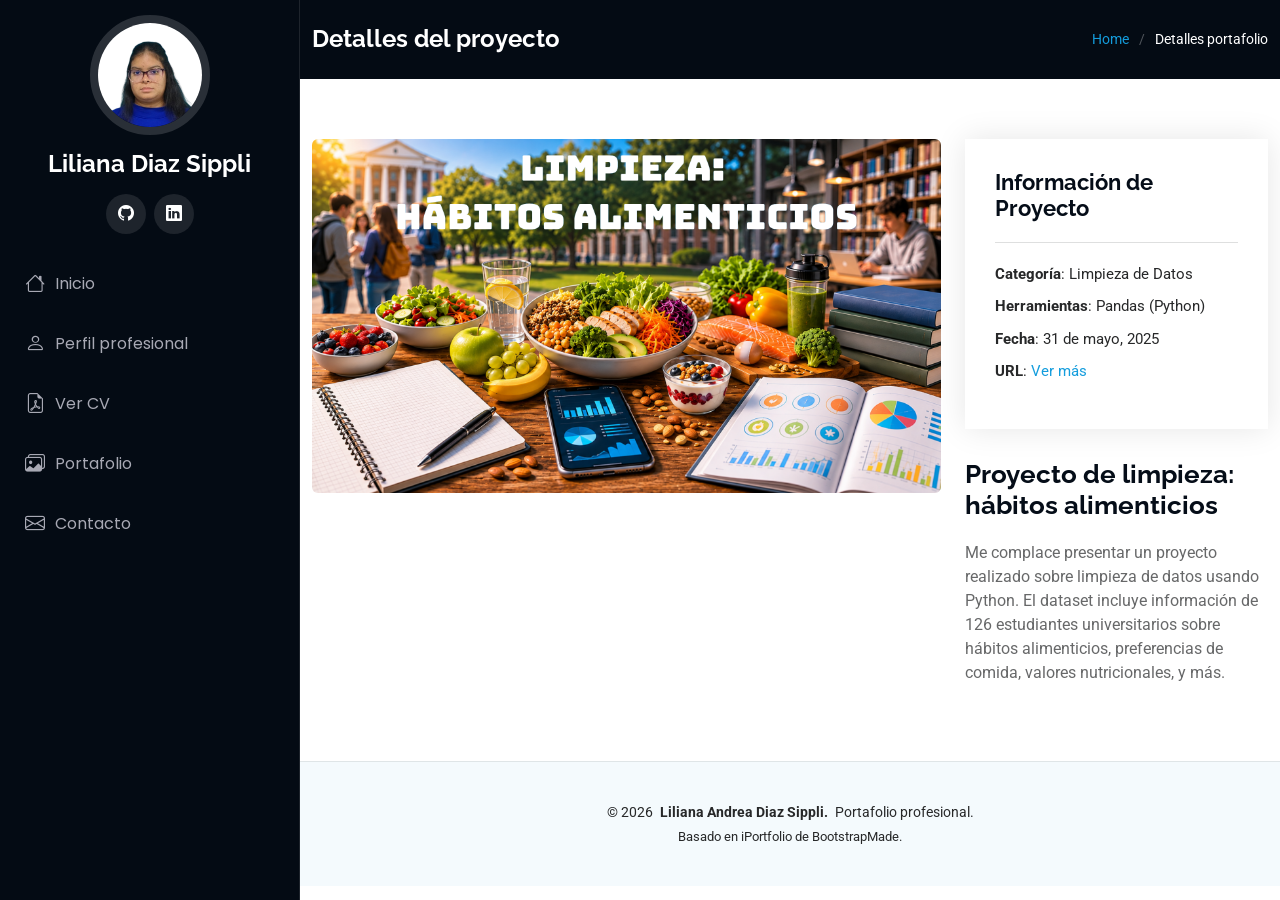
<file: clean1.html>
<!DOCTYPE html>
<html lang="es">

<head>
  <meta charset="utf-8">
  <meta content="width=device-width, initial-scale=1.0" name="viewport">
  <title>Detalles de Proyecto</title>
  <meta content="" name="description">
  <meta content="" name="keywords">

  <!-- Favicons -->
  <link href="assets/img/mi favicon.png" rel="icon">
  <link href="assets/img/faviconapple.png" rel="apple-touch-icon">

  <!-- Fonts -->
  <link href="https://fonts.googleapis.com" rel="preconnect">
  <link href="https://fonts.gstatic.com" rel="preconnect" crossorigin>
  <link href="https://fonts.googleapis.com/css2?family=Roboto:ital,wght@0,100;0,300;0,400;0,500;0,700;0,900;1,100;1,300;1,400;1,500;1,700;1,900&family=Poppins:ital,wght@0,100;0,200;0,300;0,400;0,500;0,600;0,700;0,800;0,900;1,100;1,200;1,300;1,400;1,500;1,600;1,700;1,800;1,900&family=Raleway:ital,wght@0,100;0,200;0,300;0,400;0,500;0,600;0,700;0,800;0,900;1,100;1,200;1,300;1,400;1,500;1,600;1,700;1,800;1,900&display=swap" rel="stylesheet">

  <!-- Vendor CSS Files -->
  <link href="assets/vendor/bootstrap/css/bootstrap.min.css" rel="stylesheet">
  <link href="assets/vendor/bootstrap-icons/bootstrap-icons.css" rel="stylesheet">
  <link href="assets/vendor/aos/aos.css" rel="stylesheet">
  <link href="assets/vendor/glightbox/css/glightbox.min.css" rel="stylesheet">
  <link href="assets/vendor/swiper/swiper-bundle.min.css" rel="stylesheet">

  <!-- Main CSS File -->
  <link href="assets/css/main.css" rel="stylesheet">

  <!-- =======================================================
  * Template Name: iPortfolio
  * Template URL: https://bootstrapmade.com/iportfolio-bootstrap-portfolio-websites-template/
  * Updated: Jun 29 2024 with Bootstrap v5.3.3
  * Author: BootstrapMade.com
  * License: https://bootstrapmade.com/license/
  ======================================================== -->
</head>

<body class="portfolio-details-page">

  <header id="header" class="header dark-background d-flex flex-column">
    <i class="header-toggle d-xl-none bi bi-list"></i>

    <div class="profile-img">
      <img src="assets/img/myimg.png" alt="" class="img-fluid rounded-circle">
    </div>

    <a href="index.html" class="logo d-flex align-items-center justify-content-center">
      <!-- Uncomment the line below if you also wish to use an image logo -->
      <!-- <img src="assets/img/logo.png" alt=""> -->
      <h1 class="sitename">Liliana Diaz Sippli</h1>
    </a>

    <div class="social-links text-center">
      <a href="https://github.com/lililads/" class="github" target="_blank"><i class="bi bi-github"></i></a>
      <a href="https://www.linkedin.com/in/lilianadiazsippli/" class="linkedin" target="_blank"><i class="bi bi-linkedin"></i></a>
    </div>

    <nav id="navmenu" class="navmenu">
      <ul>
        <li><a href="index.html#hero"><i class="bi bi-house navicon"></i>Inicio</a></li>
        <li><a href="index.html#about"><i class="bi bi-person navicon"></i> Perfil profesional</a></li>
        <li><a href="assets/cv/HV_Liliana Diaz Sippli.pdf" target="_blank"><i class="bi bi-file-earmark-pdf navicon"></i> Ver CV</a></li>
        <li><a href="index.html#portfolio"><i class="bi bi-images navicon"></i> Portafolio</a></li>
        <li><a href="index.html#contact"><i class="bi bi-envelope navicon"></i> Contacto</a></li>
      </ul>
    </nav>

  </header>

  <main class="main">

    <!-- Page Title -->
    <div class="page-title dark-background">
      <div class="container d-lg-flex justify-content-between align-items-center">
        <h1 class="mb-2 mb-lg-0">Detalles del proyecto</h1>
        <nav class="breadcrumbs">
          <ol>
            <li><a href="index.html">Home</a></li>
            <li class="current">Detalles portafolio</li>
          </ol>
        </nav>
      </div>
    </div><!-- End Page Title -->

    <!-- Portfolio Details Section -->
    <section id="portfolio-details" class="portfolio-details section">

      <div class="container" data-aos="fade-up" data-aos-delay="100">

        <div class="row gy-4">

          <div class="col-lg-8">
            <img src="assets/img/portfolio/clean1.png" class="img-fluid rounded">
          </div>

          <div class="col-lg-4">
            <div class="portfolio-info" data-aos="fade-up" data-aos-delay="200">
              <h3>Información de Proyecto</h3>
              <ul>
                <li><strong>Categoría</strong>: Limpieza de Datos</li>
                <li><strong>Herramientas</strong>: Pandas (Python)</li>
                <li><strong>Fecha</strong>: 31 de mayo, 2025</li>
                <li><strong>URL</strong>: <a href="https://github.com/lililads/FoodCoded_Cleaning.git" target="_blank">Ver más</a></li>
              </ul>
            </div>
            <div class="portfolio-description" data-aos="fade-up" data-aos-delay="300">
              <h2>Proyecto de limpieza: hábitos alimenticios</h2>
              <p>
                Me complace presentar un proyecto realizado sobre limpieza de datos usando Python. El dataset incluye información de 126 estudiantes universitarios sobre hábitos alimenticios, preferencias de comida, valores nutricionales, y más.
              </p>
            </div>
          </div>

        </div>

      </div>

    </section><!-- /Portfolio Details Section -->

  </main>

  <footer id="footer" class="footer position-relative light-background">

    <div class="container">
      <div class="copyright text-center ">
        <p>
          © 2026 <strong class="px-1 sitename">Liliana Andrea Diaz Sippli.</strong>
          Portafolio profesional.
    </p>
  </div>

  <div class="credits text-center">
    Basado en iPortfolio de BootstrapMade.
      </div>
    </div>

  </footer>

  <!-- Scroll Top -->
  <a href="#" id="scroll-top" class="scroll-top d-flex align-items-center justify-content-center"><i class="bi bi-arrow-up-short"></i></a>

  <!-- Preloader -->
  <div id="preloader"></div>

  <!-- Vendor JS Files -->
  <script src="assets/vendor/bootstrap/js/bootstrap.bundle.min.js"></script>
  <script src="assets/vendor/php-email-form/validate.js"></script>
  <script src="assets/vendor/aos/aos.js"></script>
  <script src="assets/vendor/typed.js/typed.umd.js"></script>
  <script src="assets/vendor/purecounter/purecounter_vanilla.js"></script>
  <script src="assets/vendor/waypoints/noframework.waypoints.js"></script>
  <script src="assets/vendor/glightbox/js/glightbox.min.js"></script>
  <script src="assets/vendor/imagesloaded/imagesloaded.pkgd.min.js"></script>
  <script src="assets/vendor/isotope-layout/isotope.pkgd.min.js"></script>
  <script src="assets/vendor/swiper/swiper-bundle.min.js"></script>

  <!-- Main JS File -->
  <script src="assets/js/main.js"></script>

</body>

</html>
</file>
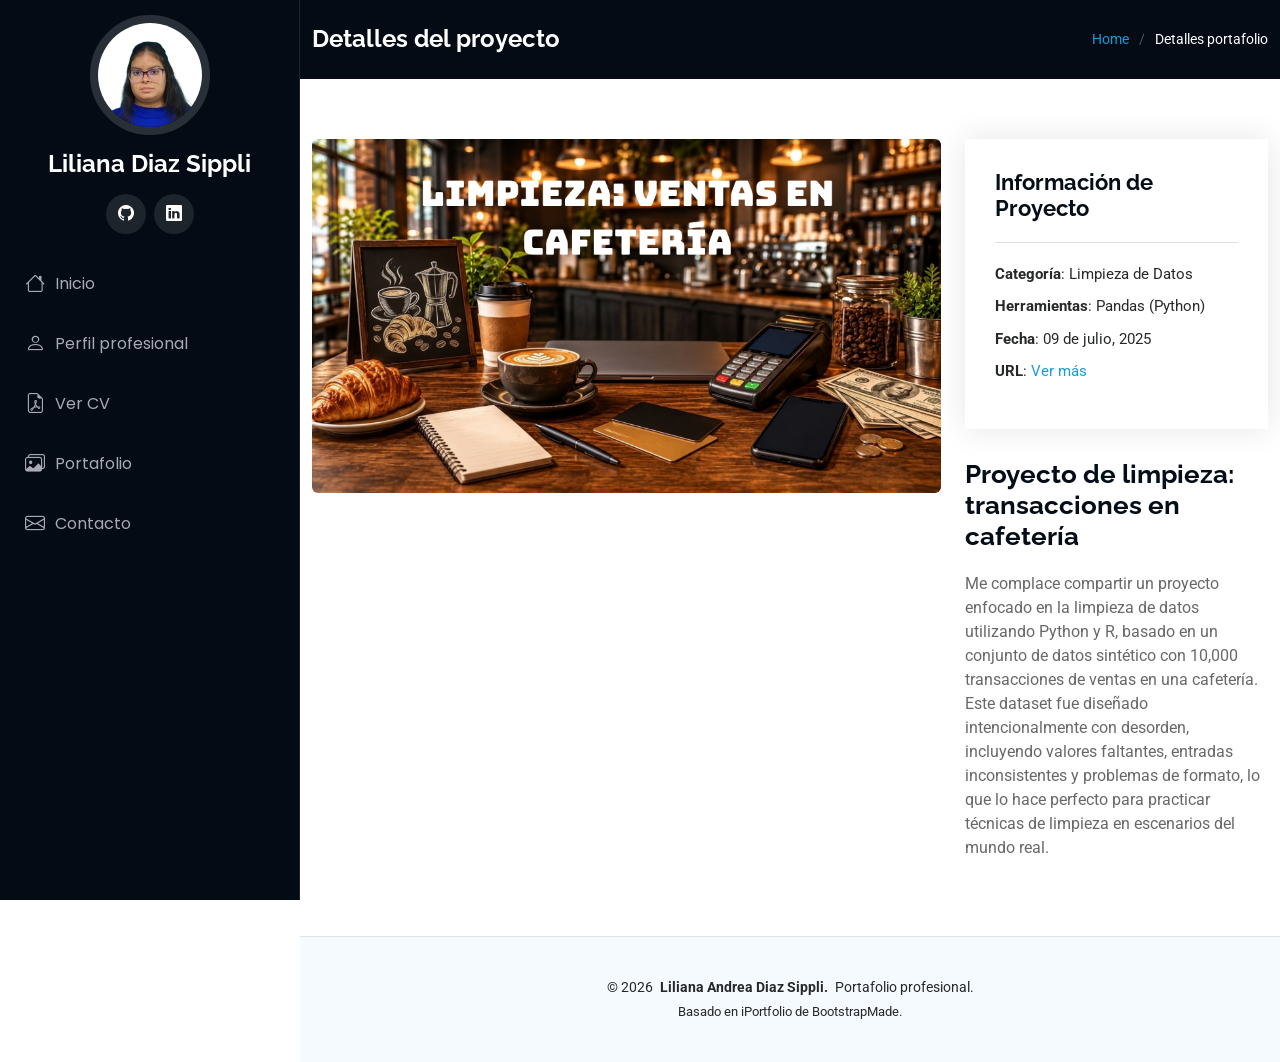
<file: clean2.html>
<!DOCTYPE html>
<html lang="es">

<head>
  <meta charset="utf-8">
  <meta content="width=device-width, initial-scale=1.0" name="viewport">
  <title>Detalles de Proyecto</title>
  <meta content="" name="description">
  <meta content="" name="keywords">

  <!-- Favicons -->
  <link href="assets/img/mi favicon.png" rel="icon">
  <link href="assets/img/faviconapple.png" rel="apple-touch-icon">

  <!-- Fonts -->
  <link href="https://fonts.googleapis.com" rel="preconnect">
  <link href="https://fonts.gstatic.com" rel="preconnect" crossorigin>
  <link href="https://fonts.googleapis.com/css2?family=Roboto:ital,wght@0,100;0,300;0,400;0,500;0,700;0,900;1,100;1,300;1,400;1,500;1,700;1,900&family=Poppins:ital,wght@0,100;0,200;0,300;0,400;0,500;0,600;0,700;0,800;0,900;1,100;1,200;1,300;1,400;1,500;1,600;1,700;1,800;1,900&family=Raleway:ital,wght@0,100;0,200;0,300;0,400;0,500;0,600;0,700;0,800;0,900;1,100;1,200;1,300;1,400;1,500;1,600;1,700;1,800;1,900&display=swap" rel="stylesheet">

  <!-- Vendor CSS Files -->
  <link href="assets/vendor/bootstrap/css/bootstrap.min.css" rel="stylesheet">
  <link href="assets/vendor/bootstrap-icons/bootstrap-icons.css" rel="stylesheet">
  <link href="assets/vendor/aos/aos.css" rel="stylesheet">
  <link href="assets/vendor/glightbox/css/glightbox.min.css" rel="stylesheet">
  <link href="assets/vendor/swiper/swiper-bundle.min.css" rel="stylesheet">

  <!-- Main CSS File -->
  <link href="assets/css/main.css" rel="stylesheet">

  <!-- =======================================================
  * Template Name: iPortfolio
  * Template URL: https://bootstrapmade.com/iportfolio-bootstrap-portfolio-websites-template/
  * Updated: Jun 29 2024 with Bootstrap v5.3.3
  * Author: BootstrapMade.com
  * License: https://bootstrapmade.com/license/
  ======================================================== -->
</head>

<body class="portfolio-details-page">

  <header id="header" class="header dark-background d-flex flex-column">
    <i class="header-toggle d-xl-none bi bi-list"></i>

    <div class="profile-img">
      <img src="assets/img/myimg.png" alt="" class="img-fluid rounded-circle">
    </div>

    <a href="index.html" class="logo d-flex align-items-center justify-content-center">
      <!-- Uncomment the line below if you also wish to use an image logo -->
      <!-- <img src="assets/img/logo.png" alt=""> -->
      <h1 class="sitename">Liliana Diaz Sippli</h1>
    </a>

    <div class="social-links text-center">
      <a href="https://github.com/lililads/" class="github" target="_blank"><i class="bi bi-github"></i></a>
      <a href="https://www.linkedin.com/in/lilianadiazsippli/" class="linkedin" target="_blank"><i class="bi bi-linkedin"></i></a>
    </div>

    <nav id="navmenu" class="navmenu">
      <ul>
        <li><a href="index.html#hero"><i class="bi bi-house navicon"></i>Inicio</a></li>
        <li><a href="index.html#about"><i class="bi bi-person navicon"></i> Perfil profesional</a></li>
        <li><a href="assets/cv/HV_Liliana Diaz Sippli.pdf" target="_blank"><i class="bi bi-file-earmark-pdf navicon"></i> Ver CV</a></li>
        <li><a href="index.html#portfolio"><i class="bi bi-images navicon"></i> Portafolio</a></li>
        <li><a href="index.html#contact"><i class="bi bi-envelope navicon"></i> Contacto</a></li>
      </ul>
    </nav>

  </header>

  <main class="main">

    <!-- Page Title -->
    <div class="page-title dark-background">
      <div class="container d-lg-flex justify-content-between align-items-center">
        <h1 class="mb-2 mb-lg-0">Detalles del proyecto</h1>
        <nav class="breadcrumbs">
          <ol>
            <li><a href="index.html">Home</a></li>
            <li class="current">Detalles portafolio</li>
          </ol>
        </nav>
      </div>
    </div><!-- End Page Title -->

    <!-- Portfolio Details Section -->
    <section id="portfolio-details" class="portfolio-details section">

      <div class="container" data-aos="fade-up" data-aos-delay="100">

        <div class="row gy-4">

          <div class="col-lg-8">
            <img src="assets/img/portfolio/clean2.png" class="img-fluid rounded">
          </div>

          <div class="col-lg-4">
            <div class="portfolio-info" data-aos="fade-up" data-aos-delay="200">
              <h3>Información de Proyecto</h3>
              <ul>
                <li><strong>Categoría</strong>: Limpieza de Datos</li>
                <li><strong>Herramientas</strong>: Pandas (Python)</li>
                <li><strong>Fecha</strong>: 09 de julio, 2025</li>
                <li><strong>URL</strong>: <a href="https://github.com/lililads/cafe_sales_cleaning.git" target="_blank">Ver más</a></li>
              </ul>
            </div>
            <div class="portfolio-description" data-aos="fade-up" data-aos-delay="300">
              <h2>Proyecto de limpieza: transacciones en cafetería</h2>
              <p>
                Me complace compartir un proyecto enfocado en la limpieza de datos utilizando Python y R, basado en un conjunto de datos sintético con 10,000 transacciones de ventas en una cafetería. Este dataset fue diseñado intencionalmente con desorden, incluyendo valores faltantes, entradas inconsistentes y problemas de formato, lo que lo hace perfecto para practicar técnicas de limpieza en escenarios del mundo real.
              </p>
            </div>
          </div>

        </div>

      </div>

    </section><!-- /Portfolio Details Section -->

  </main>

  <footer id="footer" class="footer position-relative light-background">

    <div class="container">
      <div class="copyright text-center ">
        <p>
          © 2026 <strong class="px-1 sitename">Liliana Andrea Diaz Sippli.</strong>
          Portafolio profesional.
    </p>
  </div>

  <div class="credits text-center">
    Basado en iPortfolio de BootstrapMade.
      </div>
    </div>

  </footer>

  <!-- Scroll Top -->
  <a href="#" id="scroll-top" class="scroll-top d-flex align-items-center justify-content-center"><i class="bi bi-arrow-up-short"></i></a>

  <!-- Preloader -->
  <div id="preloader"></div>

  <!-- Vendor JS Files -->
  <script src="assets/vendor/bootstrap/js/bootstrap.bundle.min.js"></script>
  <script src="assets/vendor/php-email-form/validate.js"></script>
  <script src="assets/vendor/aos/aos.js"></script>
  <script src="assets/vendor/typed.js/typed.umd.js"></script>
  <script src="assets/vendor/purecounter/purecounter_vanilla.js"></script>
  <script src="assets/vendor/waypoints/noframework.waypoints.js"></script>
  <script src="assets/vendor/glightbox/js/glightbox.min.js"></script>
  <script src="assets/vendor/imagesloaded/imagesloaded.pkgd.min.js"></script>
  <script src="assets/vendor/isotope-layout/isotope.pkgd.min.js"></script>
  <script src="assets/vendor/swiper/swiper-bundle.min.js"></script>

  <!-- Main JS File -->
  <script src="assets/js/main.js"></script>

</body>

</html>
</file>
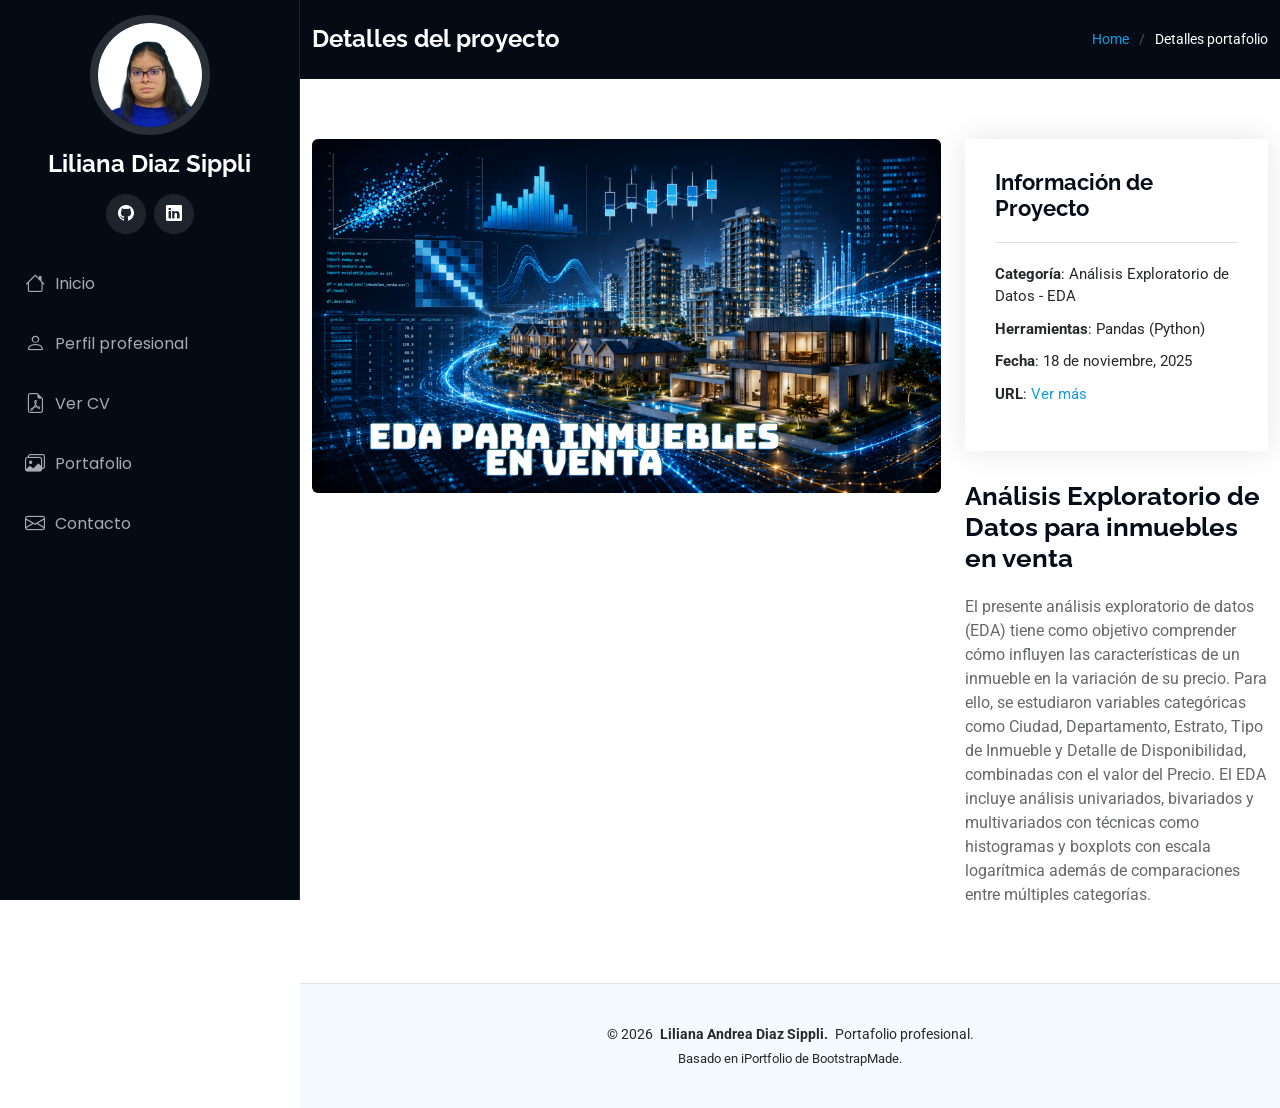
<file: eda1details.html>
<!DOCTYPE html>
<html lang="es">

<head>
  <meta charset="utf-8">
  <meta content="width=device-width, initial-scale=1.0" name="viewport">
  <title>Detalles de Proyecto</title>
  <meta content="" name="description">
  <meta content="" name="keywords">

  <!-- Favicons -->
  <link href="assets/img/mi favicon.png" rel="icon">
  <link href="assets/img/faviconapple.png" rel="apple-touch-icon">

  <!-- Fonts -->
  <link href="https://fonts.googleapis.com" rel="preconnect">
  <link href="https://fonts.gstatic.com" rel="preconnect" crossorigin>
  <link href="https://fonts.googleapis.com/css2?family=Roboto:ital,wght@0,100;0,300;0,400;0,500;0,700;0,900;1,100;1,300;1,400;1,500;1,700;1,900&family=Poppins:ital,wght@0,100;0,200;0,300;0,400;0,500;0,600;0,700;0,800;0,900;1,100;1,200;1,300;1,400;1,500;1,600;1,700;1,800;1,900&family=Raleway:ital,wght@0,100;0,200;0,300;0,400;0,500;0,600;0,700;0,800;0,900;1,100;1,200;1,300;1,400;1,500;1,600;1,700;1,800;1,900&display=swap" rel="stylesheet">

  <!-- Vendor CSS Files -->
  <link href="assets/vendor/bootstrap/css/bootstrap.min.css" rel="stylesheet">
  <link href="assets/vendor/bootstrap-icons/bootstrap-icons.css" rel="stylesheet">
  <link href="assets/vendor/aos/aos.css" rel="stylesheet">
  <link href="assets/vendor/glightbox/css/glightbox.min.css" rel="stylesheet">
  <link href="assets/vendor/swiper/swiper-bundle.min.css" rel="stylesheet">

  <!-- Main CSS File -->
  <link href="assets/css/main.css" rel="stylesheet">

  <!-- =======================================================
  * Template Name: iPortfolio
  * Template URL: https://bootstrapmade.com/iportfolio-bootstrap-portfolio-websites-template/
  * Updated: Jun 29 2024 with Bootstrap v5.3.3
  * Author: BootstrapMade.com
  * License: https://bootstrapmade.com/license/
  ======================================================== -->
</head>

<body class="portfolio-details-page">

  <header id="header" class="header dark-background d-flex flex-column">
    <i class="header-toggle d-xl-none bi bi-list"></i>

    <div class="profile-img">
      <img src="assets/img/myimg.png" alt="" class="img-fluid rounded-circle">
    </div>

    <a href="index.html" class="logo d-flex align-items-center justify-content-center">
      <!-- Uncomment the line below if you also wish to use an image logo -->
      <!-- <img src="assets/img/logo.png" alt=""> -->
      <h1 class="sitename">Liliana Diaz Sippli</h1>
    </a>

    <div class="social-links text-center">
      <a href="https://github.com/lililads/" class="github" target="_blank"><i class="bi bi-github"></i></a>
      <a href="https://www.linkedin.com/in/lilianadiazsippli/" class="linkedin" target="_blank"><i class="bi bi-linkedin"></i></a>
    </div>

    <nav id="navmenu" class="navmenu">
      <ul>
        <li><a href="index.html#hero"><i class="bi bi-house navicon"></i>Inicio</a></li>
        <li><a href="index.html#about"><i class="bi bi-person navicon"></i> Perfil profesional</a></li>
        <li><a href="assets/cv/HV_Liliana Diaz Sippli.pdf" target="_blank"><i class="bi bi-file-earmark-pdf navicon"></i> Ver CV</a></li>
        <li><a href="index.html#portfolio"><i class="bi bi-images navicon"></i> Portafolio</a></li>
        <li><a href="index.html#contact"><i class="bi bi-envelope navicon"></i> Contacto</a></li>
      </ul>
    </nav>

  </header>

  <main class="main">

    <!-- Page Title -->
    <div class="page-title dark-background">
      <div class="container d-lg-flex justify-content-between align-items-center">
        <h1 class="mb-2 mb-lg-0">Detalles del proyecto</h1>
        <nav class="breadcrumbs">
          <ol>
            <li><a href="index.html">Home</a></li>
            <li class="current">Detalles portafolio</li>
          </ol>
        </nav>
      </div>
    </div><!-- End Page Title -->

    <!-- Portfolio Details Section -->
    <section id="portfolio-details" class="portfolio-details section">

      <div class="container" data-aos="fade-up" data-aos-delay="100">

        <div class="row gy-4">

          <div class="col-lg-8">
            <img src="assets/img/portfolio/eda1.png" class="img-fluid rounded">
          </div>

          <div class="col-lg-4">
            <div class="portfolio-info" data-aos="fade-up" data-aos-delay="200">
              <h3>Información de Proyecto</h3>
              <ul>
                <li><strong>Categoría</strong>: Análisis Exploratorio de Datos - EDA</li>
                <li><strong>Herramientas</strong>: Pandas (Python)</li>
                <li><strong>Fecha</strong>: 18 de noviembre, 2025</li>
                <li><strong>URL</strong>: <a href="https://github.com/lililads/edainmuebles.git" target="_blank">Ver más</a></li>
              </ul>
            </div>
            <div class="portfolio-description" data-aos="fade-up" data-aos-delay="300">
              <h2>Análisis Exploratorio de Datos para inmuebles en venta</h2>
              <p>
                El presente análisis exploratorio de datos (EDA) tiene como objetivo comprender cómo influyen las características de un inmueble en la variación de su precio. Para ello, se estudiaron variables categóricas como Ciudad, Departamento, Estrato, Tipo de Inmueble y Detalle de Disponibilidad, combinadas con el valor del Precio. El EDA incluye análisis univariados, bivariados y multivariados con técnicas como histogramas y boxplots con escala logarítmica además de comparaciones entre múltiples categorías.
              </p>
            </div>
          </div>

        </div>

      </div>

    </section><!-- /Portfolio Details Section -->

  </main>

  <footer id="footer" class="footer position-relative light-background">

    <div class="container">
      <div class="copyright text-center ">
        <p>
          © 2026 <strong class="px-1 sitename">Liliana Andrea Diaz Sippli.</strong>
          Portafolio profesional.
    </p>
  </div>

  <div class="credits text-center">
    Basado en iPortfolio de BootstrapMade.
      </div>
    </div>

  </footer>

  <!-- Scroll Top -->
  <a href="#" id="scroll-top" class="scroll-top d-flex align-items-center justify-content-center"><i class="bi bi-arrow-up-short"></i></a>

  <!-- Preloader -->
  <div id="preloader"></div>

  <!-- Vendor JS Files -->
  <script src="assets/vendor/bootstrap/js/bootstrap.bundle.min.js"></script>
  <script src="assets/vendor/php-email-form/validate.js"></script>
  <script src="assets/vendor/aos/aos.js"></script>
  <script src="assets/vendor/typed.js/typed.umd.js"></script>
  <script src="assets/vendor/purecounter/purecounter_vanilla.js"></script>
  <script src="assets/vendor/waypoints/noframework.waypoints.js"></script>
  <script src="assets/vendor/glightbox/js/glightbox.min.js"></script>
  <script src="assets/vendor/imagesloaded/imagesloaded.pkgd.min.js"></script>
  <script src="assets/vendor/isotope-layout/isotope.pkgd.min.js"></script>
  <script src="assets/vendor/swiper/swiper-bundle.min.js"></script>

  <!-- Main JS File -->
  <script src="assets/js/main.js"></script>

</body>

</html>
</file>
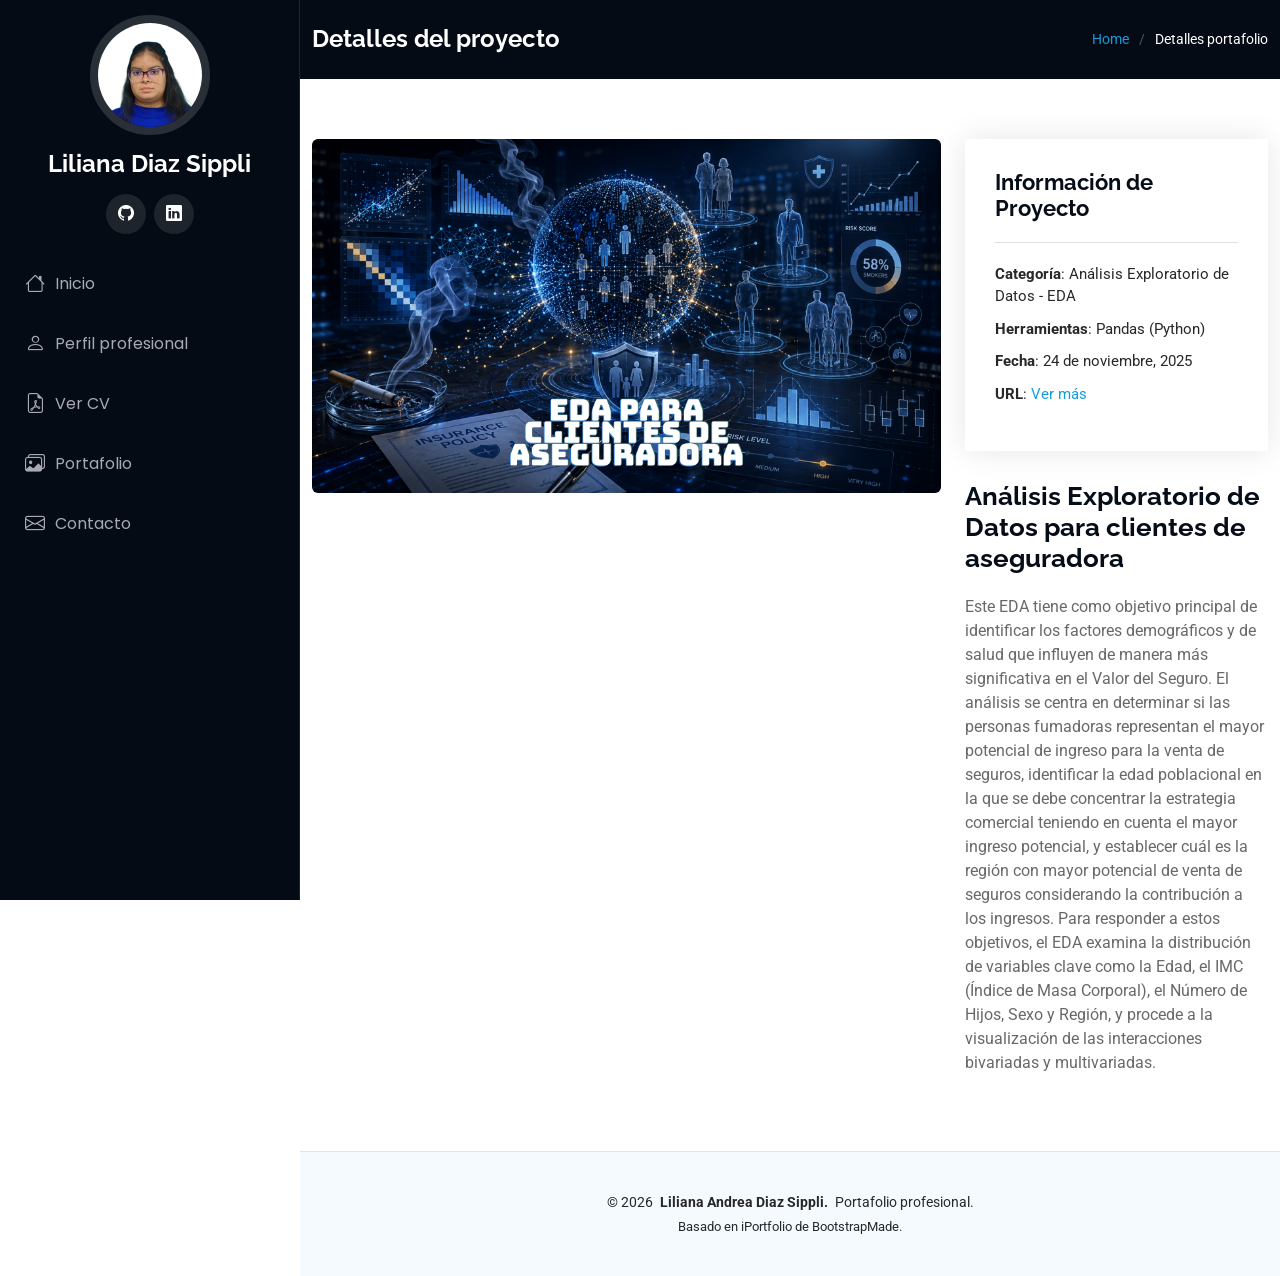
<file: eda2details.html>
<!DOCTYPE html>
<html lang="es">

<head>
  <meta charset="utf-8">
  <meta content="width=device-width, initial-scale=1.0" name="viewport">
  <title>Detalles de Proyecto</title>
  <meta content="" name="description">
  <meta content="" name="keywords">

  <!-- Favicons -->
  <link href="assets/img/mi favicon.png" rel="icon">
  <link href="assets/img/faviconapple.png" rel="apple-touch-icon">

  <!-- Fonts -->
  <link href="https://fonts.googleapis.com" rel="preconnect">
  <link href="https://fonts.gstatic.com" rel="preconnect" crossorigin>
  <link href="https://fonts.googleapis.com/css2?family=Roboto:ital,wght@0,100;0,300;0,400;0,500;0,700;0,900;1,100;1,300;1,400;1,500;1,700;1,900&family=Poppins:ital,wght@0,100;0,200;0,300;0,400;0,500;0,600;0,700;0,800;0,900;1,100;1,200;1,300;1,400;1,500;1,600;1,700;1,800;1,900&family=Raleway:ital,wght@0,100;0,200;0,300;0,400;0,500;0,600;0,700;0,800;0,900;1,100;1,200;1,300;1,400;1,500;1,600;1,700;1,800;1,900&display=swap" rel="stylesheet">

  <!-- Vendor CSS Files -->
  <link href="assets/vendor/bootstrap/css/bootstrap.min.css" rel="stylesheet">
  <link href="assets/vendor/bootstrap-icons/bootstrap-icons.css" rel="stylesheet">
  <link href="assets/vendor/aos/aos.css" rel="stylesheet">
  <link href="assets/vendor/glightbox/css/glightbox.min.css" rel="stylesheet">
  <link href="assets/vendor/swiper/swiper-bundle.min.css" rel="stylesheet">

  <!-- Main CSS File -->
  <link href="assets/css/main.css" rel="stylesheet">

  <!-- =======================================================
  * Template Name: iPortfolio
  * Template URL: https://bootstrapmade.com/iportfolio-bootstrap-portfolio-websites-template/
  * Updated: Jun 29 2024 with Bootstrap v5.3.3
  * Author: BootstrapMade.com
  * License: https://bootstrapmade.com/license/
  ======================================================== -->
</head>

<body class="portfolio-details-page">

  <header id="header" class="header dark-background d-flex flex-column">
    <i class="header-toggle d-xl-none bi bi-list"></i>

    <div class="profile-img">
      <img src="assets/img/myimg.png" alt="" class="img-fluid rounded-circle">
    </div>

    <a href="index.html" class="logo d-flex align-items-center justify-content-center">
      <!-- Uncomment the line below if you also wish to use an image logo -->
      <!-- <img src="assets/img/logo.png" alt=""> -->
      <h1 class="sitename">Liliana Diaz Sippli</h1>
    </a>

    <div class="social-links text-center">
      <a href="https://github.com/lililads/" class="github" target="_blank"><i class="bi bi-github"></i></a>
      <a href="https://www.linkedin.com/in/lilianadiazsippli/" class="linkedin" target="_blank"><i class="bi bi-linkedin"></i></a>
    </div>

    <nav id="navmenu" class="navmenu">
      <ul>
        <li><a href="index.html#hero"><i class="bi bi-house navicon"></i>Inicio</a></li>
        <li><a href="index.html#about"><i class="bi bi-person navicon"></i> Perfil profesional</a></li>
        <li><a href="assets/cv/HV_Liliana Diaz Sippli.pdf" target="_blank"><i class="bi bi-file-earmark-pdf navicon"></i> Ver CV</a></li>
        <li><a href="index.html#portfolio"><i class="bi bi-images navicon"></i> Portafolio</a></li>
        <li><a href="index.html#contact"><i class="bi bi-envelope navicon"></i> Contacto</a></li>
      </ul>
    </nav>

  </header>

  <main class="main">

    <!-- Page Title -->
    <div class="page-title dark-background">
      <div class="container d-lg-flex justify-content-between align-items-center">
        <h1 class="mb-2 mb-lg-0">Detalles del proyecto</h1>
        <nav class="breadcrumbs">
          <ol>
            <li><a href="index.html">Home</a></li>
            <li class="current">Detalles portafolio</li>
          </ol>
        </nav>
      </div>
    </div><!-- End Page Title -->

    <!-- Portfolio Details Section -->
    <section id="portfolio-details" class="portfolio-details section">

      <div class="container" data-aos="fade-up" data-aos-delay="100">

        <div class="row gy-4">

          <div class="col-lg-8">
            <img src="assets/img/portfolio/eda2.png" class="img-fluid rounded">
          </div>

          <div class="col-lg-4">
            <div class="portfolio-info" data-aos="fade-up" data-aos-delay="200">
              <h3>Información de Proyecto</h3>
              <ul>
                <li><strong>Categoría</strong>: Análisis Exploratorio de Datos - EDA</li>
                <li><strong>Herramientas</strong>: Pandas (Python)</li>
                <li><strong>Fecha</strong>: 24 de noviembre, 2025</li>
                <li><strong>URL</strong>: <a href="https://github.com/lililads/EDASeguros.git" target="_blank">Ver más</a></li>
              </ul>
            </div>
            <div class="portfolio-description" data-aos="fade-up" data-aos-delay="300">
              <h2>Análisis Exploratorio de Datos para clientes de aseguradora</h2>
              <p>
                Este EDA tiene como objetivo principal de identificar los factores demográficos y de salud que influyen de manera más significativa en el Valor del Seguro. El análisis se centra en determinar si las personas fumadoras representan el mayor potencial de ingreso para la venta de seguros, identificar la edad poblacional en la que se debe concentrar la estrategia comercial teniendo en cuenta el mayor ingreso potencial, y establecer cuál es la región con mayor potencial de venta de seguros considerando la contribución a los ingresos. Para responder a estos objetivos, el EDA examina la distribución de variables clave como la Edad, el IMC (Índice de Masa Corporal), el Número de Hijos, Sexo y Región, y procede a la visualización de las interacciones bivariadas y multivariadas.
              </p>
              </p>
            </div>
          </div>

        </div>

      </div>

    </section><!-- /Portfolio Details Section -->

  </main>

  <footer id="footer" class="footer position-relative light-background">

    <div class="container">
      <div class="copyright text-center ">
        <p>
          © 2026 <strong class="px-1 sitename">Liliana Andrea Diaz Sippli.</strong>
          Portafolio profesional.
    </p>
  </div>

  <div class="credits text-center">
    Basado en iPortfolio de BootstrapMade.
      </div>
    </div>

  </footer>

  <!-- Scroll Top -->
  <a href="#" id="scroll-top" class="scroll-top d-flex align-items-center justify-content-center"><i class="bi bi-arrow-up-short"></i></a>

  <!-- Preloader -->
  <div id="preloader"></div>

  <!-- Vendor JS Files -->
  <script src="assets/vendor/bootstrap/js/bootstrap.bundle.min.js"></script>
  <script src="assets/vendor/php-email-form/validate.js"></script>
  <script src="assets/vendor/aos/aos.js"></script>
  <script src="assets/vendor/typed.js/typed.umd.js"></script>
  <script src="assets/vendor/purecounter/purecounter_vanilla.js"></script>
  <script src="assets/vendor/waypoints/noframework.waypoints.js"></script>
  <script src="assets/vendor/glightbox/js/glightbox.min.js"></script>
  <script src="assets/vendor/imagesloaded/imagesloaded.pkgd.min.js"></script>
  <script src="assets/vendor/isotope-layout/isotope.pkgd.min.js"></script>
  <script src="assets/vendor/swiper/swiper-bundle.min.js"></script>

  <!-- Main JS File -->
  <script src="assets/js/main.js"></script>

</body>

</html>
</file>
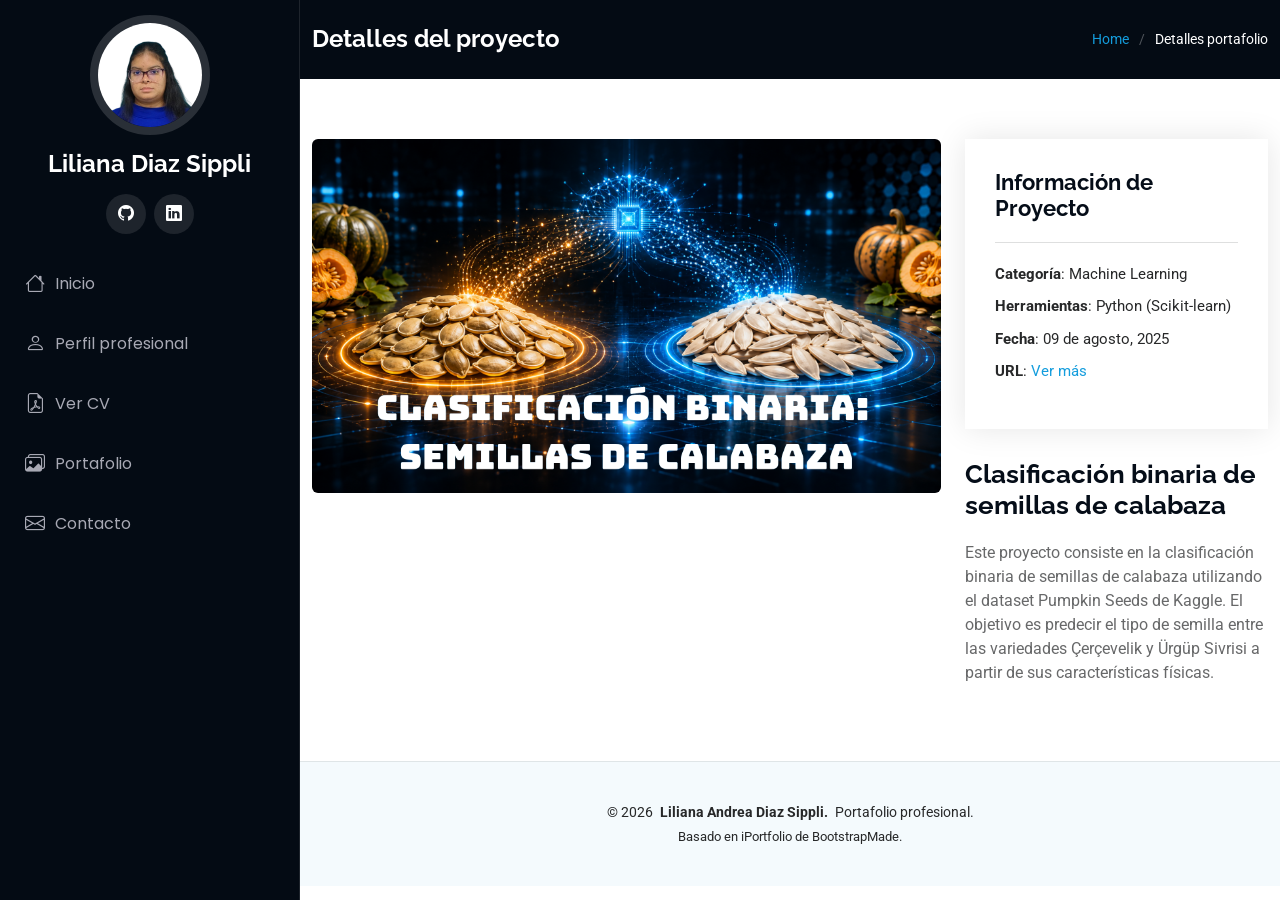
<file: ml1.html>
<!DOCTYPE html>
<html lang="es">

<head>
  <meta charset="utf-8">
  <meta content="width=device-width, initial-scale=1.0" name="viewport">
  <title>Detalles de Proyecto</title>
  <meta content="" name="description">
  <meta content="" name="keywords">

  <!-- Favicons -->
  <link href="assets/img/mi favicon.png" rel="icon">
  <link href="assets/img/faviconapple.png" rel="apple-touch-icon">

  <!-- Fonts -->
  <link href="https://fonts.googleapis.com" rel="preconnect">
  <link href="https://fonts.gstatic.com" rel="preconnect" crossorigin>
  <link href="https://fonts.googleapis.com/css2?family=Roboto:ital,wght@0,100;0,300;0,400;0,500;0,700;0,900;1,100;1,300;1,400;1,500;1,700;1,900&family=Poppins:ital,wght@0,100;0,200;0,300;0,400;0,500;0,600;0,700;0,800;0,900;1,100;1,200;1,300;1,400;1,500;1,600;1,700;1,800;1,900&family=Raleway:ital,wght@0,100;0,200;0,300;0,400;0,500;0,600;0,700;0,800;0,900;1,100;1,200;1,300;1,400;1,500;1,600;1,700;1,800;1,900&display=swap" rel="stylesheet">

  <!-- Vendor CSS Files -->
  <link href="assets/vendor/bootstrap/css/bootstrap.min.css" rel="stylesheet">
  <link href="assets/vendor/bootstrap-icons/bootstrap-icons.css" rel="stylesheet">
  <link href="assets/vendor/aos/aos.css" rel="stylesheet">
  <link href="assets/vendor/glightbox/css/glightbox.min.css" rel="stylesheet">
  <link href="assets/vendor/swiper/swiper-bundle.min.css" rel="stylesheet">

  <!-- Main CSS File -->
  <link href="assets/css/main.css" rel="stylesheet">

  <!-- =======================================================
  * Template Name: iPortfolio
  * Template URL: https://bootstrapmade.com/iportfolio-bootstrap-portfolio-websites-template/
  * Updated: Jun 29 2024 with Bootstrap v5.3.3
  * Author: BootstrapMade.com
  * License: https://bootstrapmade.com/license/
  ======================================================== -->
</head>

<body class="portfolio-details-page">

  <header id="header" class="header dark-background d-flex flex-column">
    <i class="header-toggle d-xl-none bi bi-list"></i>

    <div class="profile-img">
      <img src="assets/img/myimg.png" alt="" class="img-fluid rounded-circle">
    </div>

    <a href="index.html" class="logo d-flex align-items-center justify-content-center">
      <!-- Uncomment the line below if you also wish to use an image logo -->
      <!-- <img src="assets/img/logo.png" alt=""> -->
      <h1 class="sitename">Liliana Diaz Sippli</h1>
    </a>

    <div class="social-links text-center">
      <a href="https://github.com/lililads/" class="github" target="_blank"><i class="bi bi-github"></i></a>
      <a href="https://www.linkedin.com/in/lilianadiazsippli/" class="linkedin" target="_blank"><i class="bi bi-linkedin"></i></a>
    </div>

    <nav id="navmenu" class="navmenu">
      <ul>
        <li><a href="index.html#hero"><i class="bi bi-house navicon"></i>Inicio</a></li>
        <li><a href="index.html#about"><i class="bi bi-person navicon"></i> Perfil profesional</a></li>
        <li><a href="assets/cv/HV_Liliana Diaz Sippli.pdf" target="_blank"><i class="bi bi-file-earmark-pdf navicon"></i> Ver CV</a></li>
        <li><a href="index.html#portfolio"><i class="bi bi-images navicon"></i> Portafolio</a></li>
        <li><a href="index.html#contact"><i class="bi bi-envelope navicon"></i> Contacto</a></li>
      </ul>
    </nav>

  </header>

  <main class="main">

    <!-- Page Title -->
    <div class="page-title dark-background">
      <div class="container d-lg-flex justify-content-between align-items-center">
        <h1 class="mb-2 mb-lg-0">Detalles del proyecto</h1>
        <nav class="breadcrumbs">
          <ol>
            <li><a href="index.html">Home</a></li>
            <li class="current">Detalles portafolio</li>
          </ol>
        </nav>
      </div>
    </div><!-- End Page Title -->

    <!-- Portfolio Details Section -->
    <section id="portfolio-details" class="portfolio-details section">

      <div class="container" data-aos="fade-up" data-aos-delay="100">

        <div class="row gy-4">

          <div class="col-lg-8">
            <img src="assets/img/portfolio/ml1.png" class="img-fluid rounded">
          </div>

          <div class="col-lg-4">
            <div class="portfolio-info" data-aos="fade-up" data-aos-delay="200">
              <h3>Información de Proyecto</h3>
              <ul>
                <li><strong>Categoría</strong>: Machine Learning</li>
                <li><strong>Herramientas</strong>: Python (Scikit-learn)</li>
                <li><strong>Fecha</strong>: 09 de agosto, 2025</li>
                <li><strong>URL</strong>: <a href="https://github.com/lililads/binary_classification_ML.git" target="_blank">Ver más</a></li>
              </ul>
            </div>
            <div class="portfolio-description" data-aos="fade-up" data-aos-delay="300">
              <h2>Clasificación binaria de semillas de calabaza</h2>
              <p>
                Este proyecto consiste en la clasificación binaria de semillas de calabaza utilizando el dataset Pumpkin Seeds de Kaggle. El objetivo es predecir el tipo de semilla entre las variedades Çerçevelik y Ürgüp Sivrisi a partir de sus características físicas.
              </p>
            </div>
          </div>

        </div>

      </div>

    </section><!-- /Portfolio Details Section -->

  </main>

  <footer id="footer" class="footer position-relative light-background">

    <div class="container">
      <div class="copyright text-center ">
        <p>
          © 2026 <strong class="px-1 sitename">Liliana Andrea Diaz Sippli.</strong>
          Portafolio profesional.
    </p>
  </div>

  <div class="credits text-center">
    Basado en iPortfolio de BootstrapMade.
      </div>
    </div>

  </footer>

  <!-- Scroll Top -->
  <a href="#" id="scroll-top" class="scroll-top d-flex align-items-center justify-content-center"><i class="bi bi-arrow-up-short"></i></a>

  <!-- Preloader -->
  <div id="preloader"></div>

  <!-- Vendor JS Files -->
  <script src="assets/vendor/bootstrap/js/bootstrap.bundle.min.js"></script>
  <script src="assets/vendor/php-email-form/validate.js"></script>
  <script src="assets/vendor/aos/aos.js"></script>
  <script src="assets/vendor/typed.js/typed.umd.js"></script>
  <script src="assets/vendor/purecounter/purecounter_vanilla.js"></script>
  <script src="assets/vendor/waypoints/noframework.waypoints.js"></script>
  <script src="assets/vendor/glightbox/js/glightbox.min.js"></script>
  <script src="assets/vendor/imagesloaded/imagesloaded.pkgd.min.js"></script>
  <script src="assets/vendor/isotope-layout/isotope.pkgd.min.js"></script>
  <script src="assets/vendor/swiper/swiper-bundle.min.js"></script>

  <!-- Main JS File -->
  <script src="assets/js/main.js"></script>

</body>

</html>
</file>
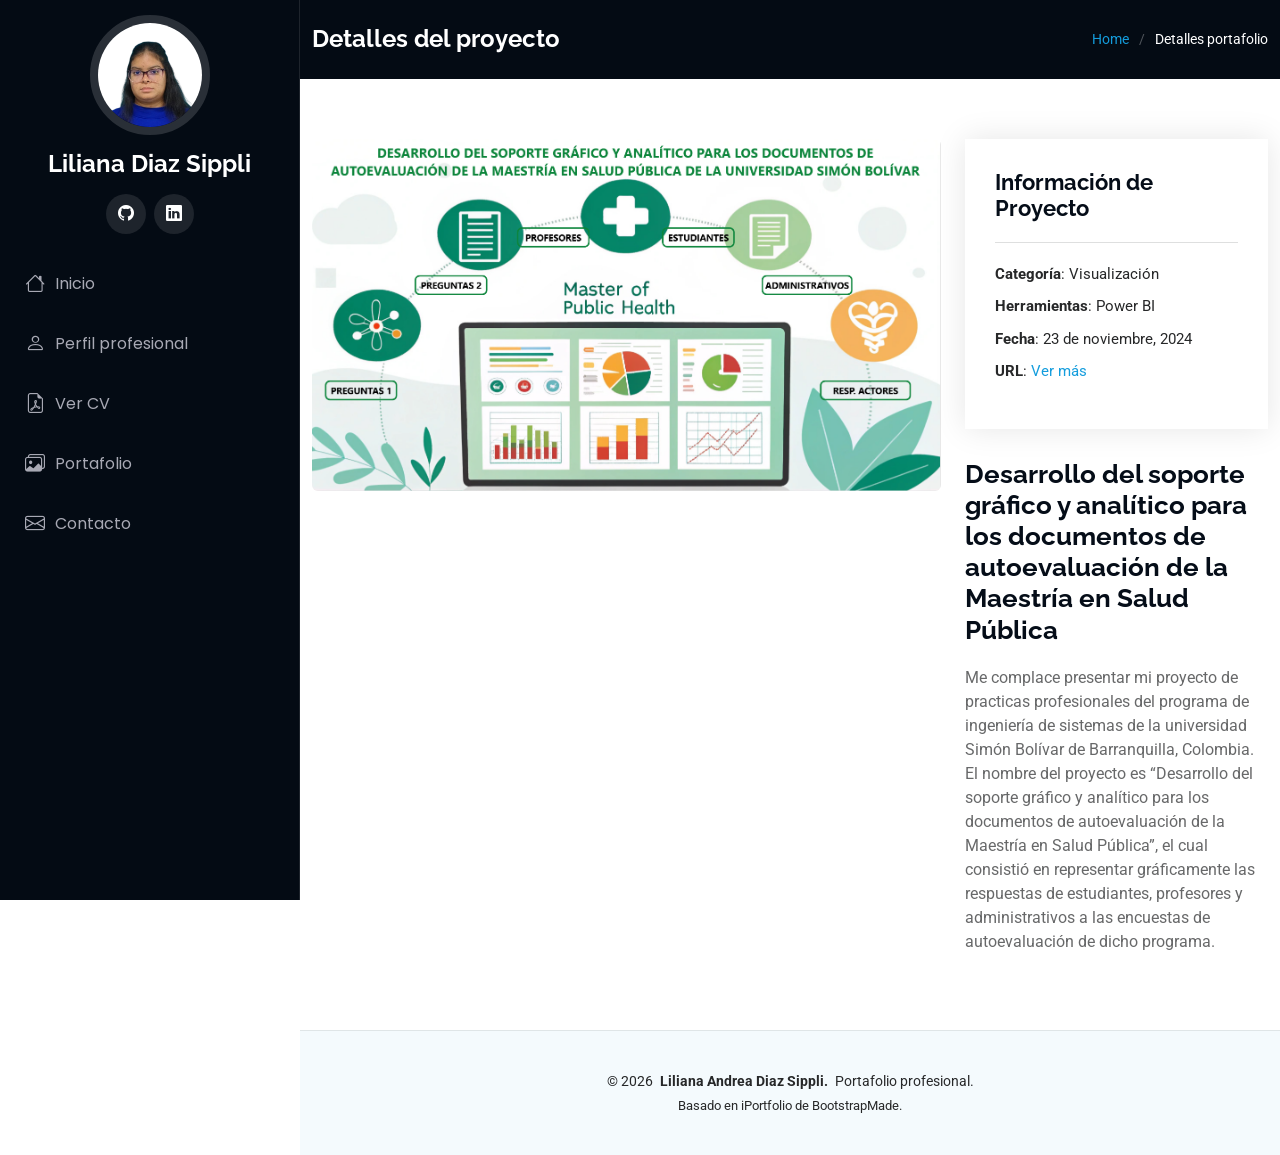
<file: vis1.html>
<!DOCTYPE html>
<html lang="es">

<head>
  <meta charset="utf-8">
  <meta content="width=device-width, initial-scale=1.0" name="viewport">
  <title>Detalles de Proyecto</title>
  <meta content="" name="description">
  <meta content="" name="keywords">

  <!-- Favicons -->
  <link href="assets/img/mi favicon.png" rel="icon">
  <link href="assets/img/faviconapple.png" rel="apple-touch-icon">

  <!-- Fonts -->
  <link href="https://fonts.googleapis.com" rel="preconnect">
  <link href="https://fonts.gstatic.com" rel="preconnect" crossorigin>
  <link href="https://fonts.googleapis.com/css2?family=Roboto:ital,wght@0,100;0,300;0,400;0,500;0,700;0,900;1,100;1,300;1,400;1,500;1,700;1,900&family=Poppins:ital,wght@0,100;0,200;0,300;0,400;0,500;0,600;0,700;0,800;0,900;1,100;1,200;1,300;1,400;1,500;1,600;1,700;1,800;1,900&family=Raleway:ital,wght@0,100;0,200;0,300;0,400;0,500;0,600;0,700;0,800;0,900;1,100;1,200;1,300;1,400;1,500;1,600;1,700;1,800;1,900&display=swap" rel="stylesheet">

  <!-- Vendor CSS Files -->
  <link href="assets/vendor/bootstrap/css/bootstrap.min.css" rel="stylesheet">
  <link href="assets/vendor/bootstrap-icons/bootstrap-icons.css" rel="stylesheet">
  <link href="assets/vendor/aos/aos.css" rel="stylesheet">
  <link href="assets/vendor/glightbox/css/glightbox.min.css" rel="stylesheet">
  <link href="assets/vendor/swiper/swiper-bundle.min.css" rel="stylesheet">

  <!-- Main CSS File -->
  <link href="assets/css/main.css" rel="stylesheet">

  <!-- =======================================================
  * Template Name: iPortfolio
  * Template URL: https://bootstrapmade.com/iportfolio-bootstrap-portfolio-websites-template/
  * Updated: Jun 29 2024 with Bootstrap v5.3.3
  * Author: BootstrapMade.com
  * License: https://bootstrapmade.com/license/
  ======================================================== -->
</head>

<body class="portfolio-details-page">

  <header id="header" class="header dark-background d-flex flex-column">
    <i class="header-toggle d-xl-none bi bi-list"></i>

    <div class="profile-img">
      <img src="assets/img/myimg.png" alt="" class="img-fluid rounded-circle">
    </div>

    <a href="index.html" class="logo d-flex align-items-center justify-content-center">
      <!-- Uncomment the line below if you also wish to use an image logo -->
      <!-- <img src="assets/img/logo.png" alt=""> -->
      <h1 class="sitename">Liliana Diaz Sippli</h1>
    </a>

    <div class="social-links text-center">
      <a href="https://github.com/lililads/" class="github" target="_blank"><i class="bi bi-github"></i></a>
      <a href="https://www.linkedin.com/in/lilianadiazsippli/" class="linkedin" target="_blank"><i class="bi bi-linkedin"></i></a>
    </div>

    <nav id="navmenu" class="navmenu">
      <ul>
        <li><a href="index.html#hero"><i class="bi bi-house navicon"></i>Inicio</a></li>
        <li><a href="index.html#about"><i class="bi bi-person navicon"></i> Perfil profesional</a></li>
        <li><a href="assets/cv/HV_Liliana Diaz Sippli.pdf" target="_blank"><i class="bi bi-file-earmark-pdf navicon"></i> Ver CV</a></li>
        <li><a href="index.html#portfolio"><i class="bi bi-images navicon"></i> Portafolio</a></li>
        <li><a href="index.html#contact"><i class="bi bi-envelope navicon"></i> Contacto</a></li>
      </ul>
    </nav>

  </header>

  <main class="main">

    <!-- Page Title -->
    <div class="page-title dark-background">
      <div class="container d-lg-flex justify-content-between align-items-center">
        <h1 class="mb-2 mb-lg-0">Detalles del proyecto</h1>
        <nav class="breadcrumbs">
          <ol>
            <li><a href="index.html">Home</a></li>
            <li class="current">Detalles portafolio</li>
          </ol>
        </nav>
      </div>
    </div><!-- End Page Title -->

    <!-- Portfolio Details Section -->
    <section id="portfolio-details" class="portfolio-details section">

      <div class="container" data-aos="fade-up" data-aos-delay="100">

        <div class="row gy-4">

          <div class="col-lg-8">
            <img src="assets/img/portfolio/vis1.png" class="img-fluid rounded">
          </div>

          <div class="col-lg-4">
            <div class="portfolio-info" data-aos="fade-up" data-aos-delay="200">
              <h3>Información de Proyecto</h3>
              <ul>
                <li><strong>Categoría</strong>: Visualización</li>
                <li><strong>Herramientas</strong>: Power BI</li>
                <li><strong>Fecha</strong>: 23 de noviembre, 2024</li>
                <li><strong>URL</strong>: <a href="https://github.com/lililads/ProyectoPracticas.git" target="_blank">Ver más</a></li>
              </ul>
            </div>
            <div class="portfolio-description" data-aos="fade-up" data-aos-delay="300">
              <h2>Desarrollo del soporte gráfico y analítico para los documentos de autoevaluación de la Maestría en Salud Pública</h2>
              <p>
                Me complace presentar mi proyecto de practicas profesionales del programa de ingeniería de sistemas de la universidad Simón Bolívar de Barranquilla, Colombia. El nombre del proyecto es “Desarrollo del soporte gráfico y analítico para los documentos de autoevaluación de la Maestría en Salud Pública”, el cual consistió en representar gráficamente las respuestas de estudiantes, profesores y administrativos a las encuestas de autoevaluación de dicho programa.
              </p>
            </div>
          </div>

        </div>

      </div>

    </section><!-- /Portfolio Details Section -->

  </main>

  <footer id="footer" class="footer position-relative light-background">

    <div class="container">
      <div class="copyright text-center ">
        <p>
          © 2026 <strong class="px-1 sitename">Liliana Andrea Diaz Sippli.</strong>
          Portafolio profesional.
    </p>
  </div>

  <div class="credits text-center">
    Basado en iPortfolio de BootstrapMade.
      </div>
    </div>

  </footer>

  <!-- Scroll Top -->
  <a href="#" id="scroll-top" class="scroll-top d-flex align-items-center justify-content-center"><i class="bi bi-arrow-up-short"></i></a>

  <!-- Preloader -->
  <div id="preloader"></div>

  <!-- Vendor JS Files -->
  <script src="assets/vendor/bootstrap/js/bootstrap.bundle.min.js"></script>
  <script src="assets/vendor/php-email-form/validate.js"></script>
  <script src="assets/vendor/aos/aos.js"></script>
  <script src="assets/vendor/typed.js/typed.umd.js"></script>
  <script src="assets/vendor/purecounter/purecounter_vanilla.js"></script>
  <script src="assets/vendor/waypoints/noframework.waypoints.js"></script>
  <script src="assets/vendor/glightbox/js/glightbox.min.js"></script>
  <script src="assets/vendor/imagesloaded/imagesloaded.pkgd.min.js"></script>
  <script src="assets/vendor/isotope-layout/isotope.pkgd.min.js"></script>
  <script src="assets/vendor/swiper/swiper-bundle.min.js"></script>

  <!-- Main JS File -->
  <script src="assets/js/main.js"></script>

</body>

</html>
</file>
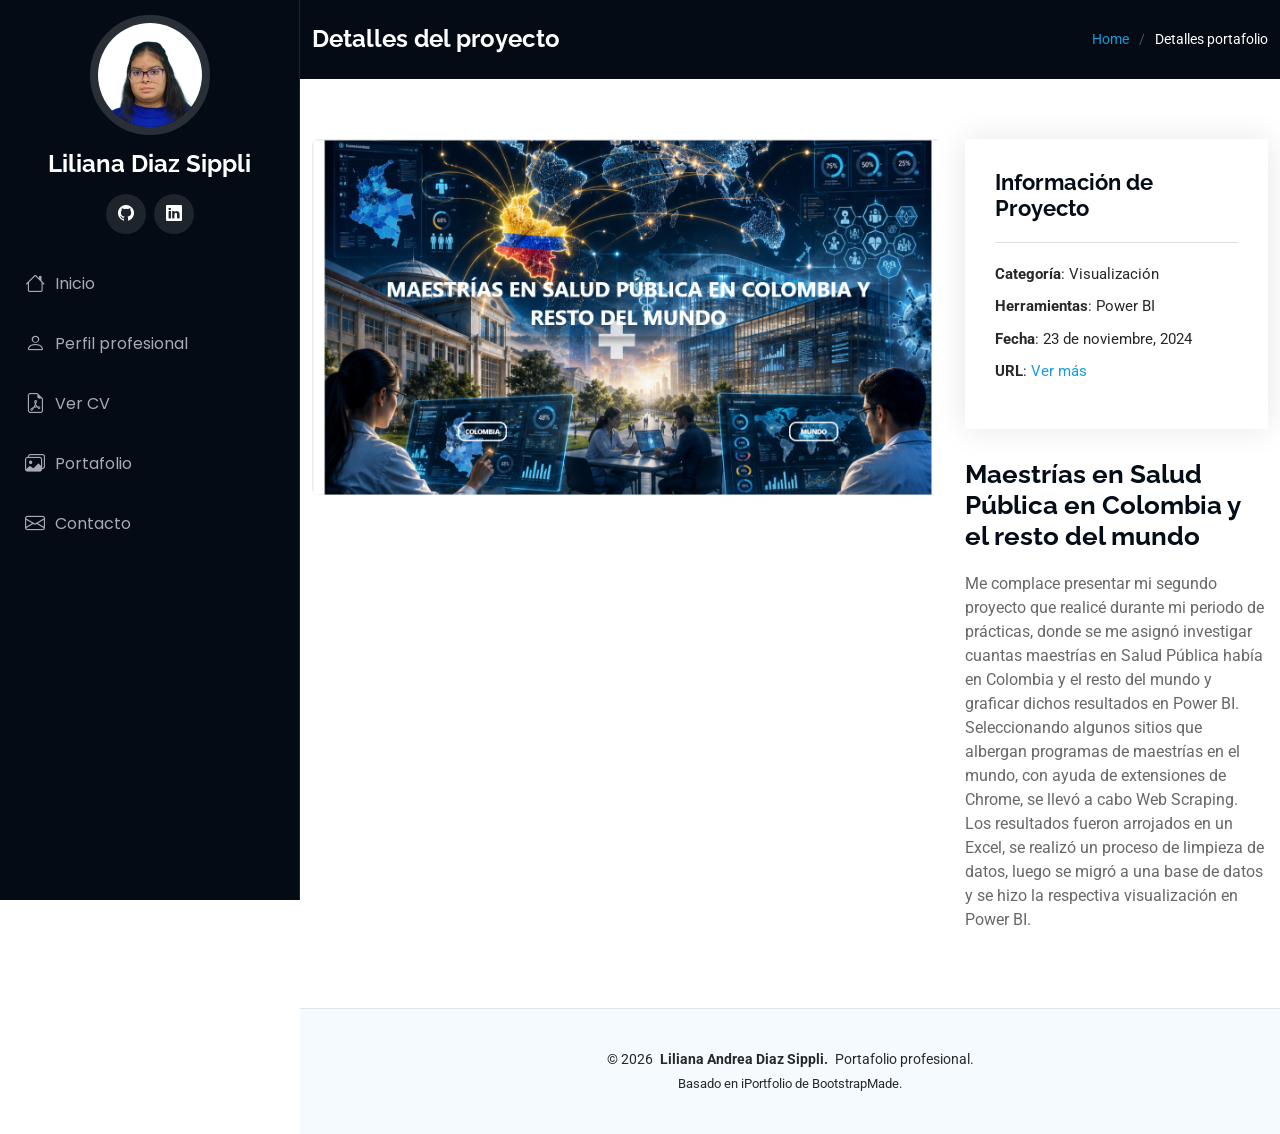
<file: vis2.html>
<!DOCTYPE html>
<html lang="es">

<head>
  <meta charset="utf-8">
  <meta content="width=device-width, initial-scale=1.0" name="viewport">
  <title>Detalles de Proyecto</title>
  <meta content="" name="description">
  <meta content="" name="keywords">

  <!-- Favicons -->
  <link href="assets/img/mi favicon.png" rel="icon">
  <link href="assets/img/faviconapple.png" rel="apple-touch-icon">

  <!-- Fonts -->
  <link href="https://fonts.googleapis.com" rel="preconnect">
  <link href="https://fonts.gstatic.com" rel="preconnect" crossorigin>
  <link href="https://fonts.googleapis.com/css2?family=Roboto:ital,wght@0,100;0,300;0,400;0,500;0,700;0,900;1,100;1,300;1,400;1,500;1,700;1,900&family=Poppins:ital,wght@0,100;0,200;0,300;0,400;0,500;0,600;0,700;0,800;0,900;1,100;1,200;1,300;1,400;1,500;1,600;1,700;1,800;1,900&family=Raleway:ital,wght@0,100;0,200;0,300;0,400;0,500;0,600;0,700;0,800;0,900;1,100;1,200;1,300;1,400;1,500;1,600;1,700;1,800;1,900&display=swap" rel="stylesheet">

  <!-- Vendor CSS Files -->
  <link href="assets/vendor/bootstrap/css/bootstrap.min.css" rel="stylesheet">
  <link href="assets/vendor/bootstrap-icons/bootstrap-icons.css" rel="stylesheet">
  <link href="assets/vendor/aos/aos.css" rel="stylesheet">
  <link href="assets/vendor/glightbox/css/glightbox.min.css" rel="stylesheet">
  <link href="assets/vendor/swiper/swiper-bundle.min.css" rel="stylesheet">

  <!-- Main CSS File -->
  <link href="assets/css/main.css" rel="stylesheet">

  <!-- =======================================================
  * Template Name: iPortfolio
  * Template URL: https://bootstrapmade.com/iportfolio-bootstrap-portfolio-websites-template/
  * Updated: Jun 29 2024 with Bootstrap v5.3.3
  * Author: BootstrapMade.com
  * License: https://bootstrapmade.com/license/
  ======================================================== -->
</head>

<body class="portfolio-details-page">

  <header id="header" class="header dark-background d-flex flex-column">
    <i class="header-toggle d-xl-none bi bi-list"></i>

    <div class="profile-img">
      <img src="assets/img/myimg.png" alt="" class="img-fluid rounded-circle">
    </div>

    <a href="index.html" class="logo d-flex align-items-center justify-content-center">
      <!-- Uncomment the line below if you also wish to use an image logo -->
      <!-- <img src="assets/img/logo.png" alt=""> -->
      <h1 class="sitename">Liliana Diaz Sippli</h1>
    </a>

    <div class="social-links text-center">
      <a href="https://github.com/lililads/" class="github" target="_blank"><i class="bi bi-github"></i></a>
      <a href="https://www.linkedin.com/in/lilianadiazsippli/" class="linkedin" target="_blank"><i class="bi bi-linkedin"></i></a>
    </div>

    <nav id="navmenu" class="navmenu">
      <ul>
        <li><a href="index.html#hero"><i class="bi bi-house navicon"></i>Inicio</a></li>
        <li><a href="index.html#about"><i class="bi bi-person navicon"></i> Perfil profesional</a></li>
        <li><a href="assets/cv/HV_Liliana Diaz Sippli.pdf" target="_blank"><i class="bi bi-file-earmark-pdf navicon"></i> Ver CV</a></li>
        <li><a href="index.html#portfolio"><i class="bi bi-images navicon"></i> Portafolio</a></li>
        <li><a href="index.html#contact"><i class="bi bi-envelope navicon"></i> Contacto</a></li>
      </ul>
    </nav>

  </header>

  <main class="main">

    <!-- Page Title -->
    <div class="page-title dark-background">
      <div class="container d-lg-flex justify-content-between align-items-center">
        <h1 class="mb-2 mb-lg-0">Detalles del proyecto</h1>
        <nav class="breadcrumbs">
          <ol>
            <li><a href="index.html">Home</a></li>
            <li class="current">Detalles portafolio</li>
          </ol>
        </nav>
      </div>
    </div><!-- End Page Title -->

    <!-- Portfolio Details Section -->
    <section id="portfolio-details" class="portfolio-details section">

      <div class="container" data-aos="fade-up" data-aos-delay="100">

        <div class="row gy-4">

          <div class="col-lg-8">
            <img src="assets/img/portfolio/vis2.png" class="img-fluid rounded">
          </div>

          <div class="col-lg-4">
            <div class="portfolio-info" data-aos="fade-up" data-aos-delay="200">
              <h3>Información de Proyecto</h3>
              <ul>
                <li><strong>Categoría</strong>: Visualización</li>
                <li><strong>Herramientas</strong>: Power BI</li>
                <li><strong>Fecha</strong>: 23 de noviembre, 2024</li>
                <li><strong>URL</strong>: <a href="https://github.com/lililads/Maestrias_en_SaludPublica.git" target="_blank">Ver más</a></li>
              </ul>
            </div>
            <div class="portfolio-description" data-aos="fade-up" data-aos-delay="300">
              <h2>Maestrías en Salud Pública en Colombia y el resto del mundo</h2>
              <p>
                Me complace presentar mi segundo proyecto que realicé durante mi periodo de prácticas, donde se me asignó investigar cuantas maestrías en Salud Pública había en Colombia y el resto del mundo y graficar dichos resultados en Power BI. Seleccionando algunos sitios que albergan programas de maestrías en el mundo, con ayuda de extensiones de Chrome, se llevó a cabo Web Scraping. Los resultados fueron arrojados en un Excel, se realizó un proceso de limpieza de datos, luego se migró a una base de datos y se hizo la respectiva visualización en Power BI.
              </p>
            </div>
          </div>

        </div>

      </div>

    </section><!-- /Portfolio Details Section -->

  </main>

  <footer id="footer" class="footer position-relative light-background">

    <div class="container">
      <div class="copyright text-center ">
        <p>
          © 2026 <strong class="px-1 sitename">Liliana Andrea Diaz Sippli.</strong>
          Portafolio profesional.
    </p>
  </div>

  <div class="credits text-center">
    Basado en iPortfolio de BootstrapMade.
      </div>
    </div>

  </footer>

  <!-- Scroll Top -->
  <a href="#" id="scroll-top" class="scroll-top d-flex align-items-center justify-content-center"><i class="bi bi-arrow-up-short"></i></a>

  <!-- Preloader -->
  <div id="preloader"></div>

  <!-- Vendor JS Files -->
  <script src="assets/vendor/bootstrap/js/bootstrap.bundle.min.js"></script>
  <script src="assets/vendor/php-email-form/validate.js"></script>
  <script src="assets/vendor/aos/aos.js"></script>
  <script src="assets/vendor/typed.js/typed.umd.js"></script>
  <script src="assets/vendor/purecounter/purecounter_vanilla.js"></script>
  <script src="assets/vendor/waypoints/noframework.waypoints.js"></script>
  <script src="assets/vendor/glightbox/js/glightbox.min.js"></script>
  <script src="assets/vendor/imagesloaded/imagesloaded.pkgd.min.js"></script>
  <script src="assets/vendor/isotope-layout/isotope.pkgd.min.js"></script>
  <script src="assets/vendor/swiper/swiper-bundle.min.js"></script>

  <!-- Main JS File -->
  <script src="assets/js/main.js"></script>

</body>

</html>
</file>
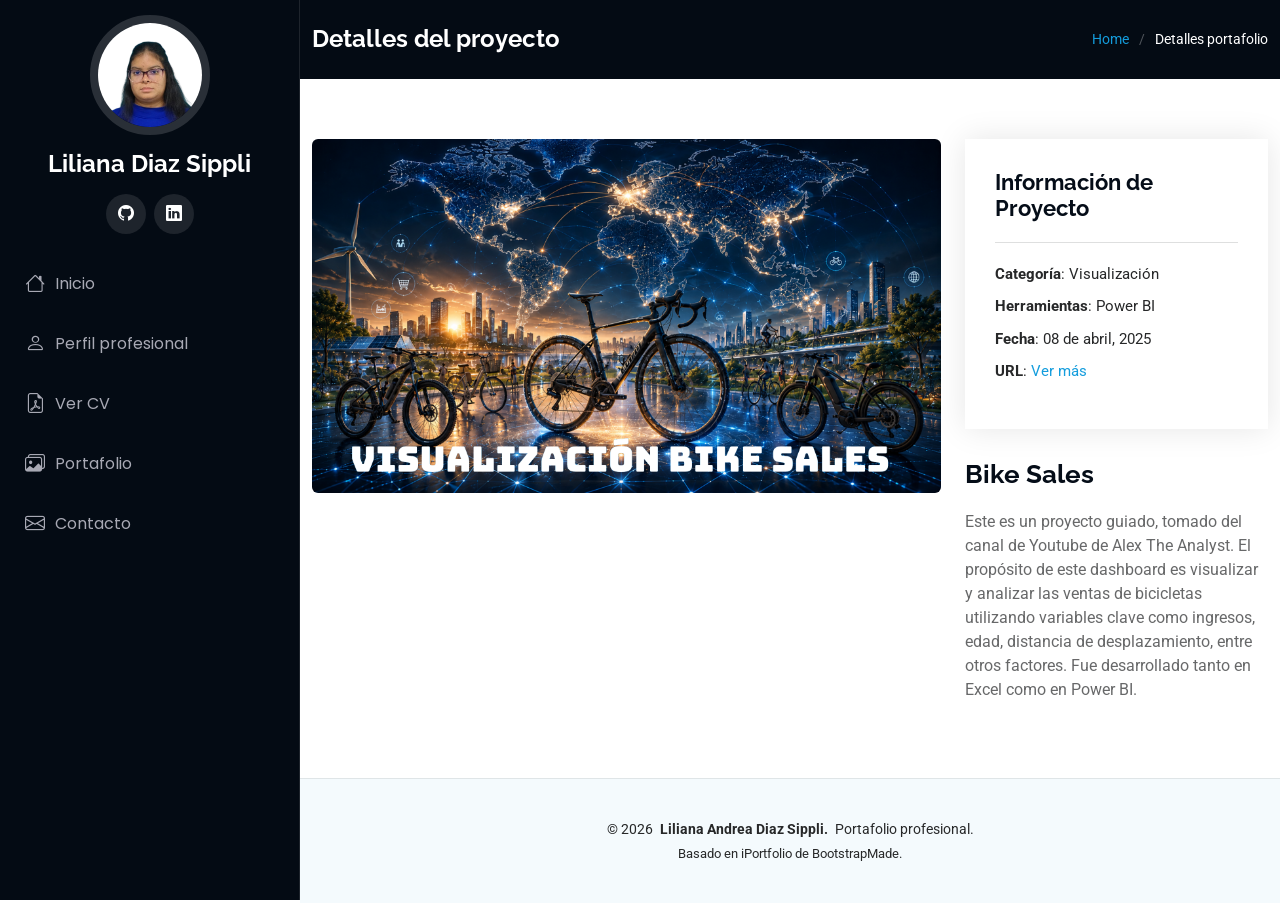
<file: vis3.html>
<!DOCTYPE html>
<html lang="es">

<head>
  <meta charset="utf-8">
  <meta content="width=device-width, initial-scale=1.0" name="viewport">
  <title>Detalles de Proyecto</title>
  <meta content="" name="description">
  <meta content="" name="keywords">

  <!-- Favicons -->
  <link href="assets/img/mi favicon.png" rel="icon">
  <link href="assets/img/faviconapple.png" rel="apple-touch-icon">

  <!-- Fonts -->
  <link href="https://fonts.googleapis.com" rel="preconnect">
  <link href="https://fonts.gstatic.com" rel="preconnect" crossorigin>
  <link href="https://fonts.googleapis.com/css2?family=Roboto:ital,wght@0,100;0,300;0,400;0,500;0,700;0,900;1,100;1,300;1,400;1,500;1,700;1,900&family=Poppins:ital,wght@0,100;0,200;0,300;0,400;0,500;0,600;0,700;0,800;0,900;1,100;1,200;1,300;1,400;1,500;1,600;1,700;1,800;1,900&family=Raleway:ital,wght@0,100;0,200;0,300;0,400;0,500;0,600;0,700;0,800;0,900;1,100;1,200;1,300;1,400;1,500;1,600;1,700;1,800;1,900&display=swap" rel="stylesheet">

  <!-- Vendor CSS Files -->
  <link href="assets/vendor/bootstrap/css/bootstrap.min.css" rel="stylesheet">
  <link href="assets/vendor/bootstrap-icons/bootstrap-icons.css" rel="stylesheet">
  <link href="assets/vendor/aos/aos.css" rel="stylesheet">
  <link href="assets/vendor/glightbox/css/glightbox.min.css" rel="stylesheet">
  <link href="assets/vendor/swiper/swiper-bundle.min.css" rel="stylesheet">

  <!-- Main CSS File -->
  <link href="assets/css/main.css" rel="stylesheet">

  <!-- =======================================================
  * Template Name: iPortfolio
  * Template URL: https://bootstrapmade.com/iportfolio-bootstrap-portfolio-websites-template/
  * Updated: Jun 29 2024 with Bootstrap v5.3.3
  * Author: BootstrapMade.com
  * License: https://bootstrapmade.com/license/
  ======================================================== -->
</head>

<body class="portfolio-details-page">

  <header id="header" class="header dark-background d-flex flex-column">
    <i class="header-toggle d-xl-none bi bi-list"></i>

    <div class="profile-img">
      <img src="assets/img/myimg.png" alt="" class="img-fluid rounded-circle">
    </div>

    <a href="index.html" class="logo d-flex align-items-center justify-content-center">
      <!-- Uncomment the line below if you also wish to use an image logo -->
      <!-- <img src="assets/img/logo.png" alt=""> -->
      <h1 class="sitename">Liliana Diaz Sippli</h1>
    </a>

    <div class="social-links text-center">
      <a href="https://github.com/lililads/" class="github" target="_blank"><i class="bi bi-github"></i></a>
      <a href="https://www.linkedin.com/in/lilianadiazsippli/" class="linkedin" target="_blank"><i class="bi bi-linkedin"></i></a>
    </div>

    <nav id="navmenu" class="navmenu">
      <ul>
        <li><a href="index.html#hero"><i class="bi bi-house navicon"></i>Inicio</a></li>
        <li><a href="index.html#about"><i class="bi bi-person navicon"></i> Perfil profesional</a></li>
        <li><a href="assets/cv/HV_Liliana Diaz Sippli.pdf" target="_blank"><i class="bi bi-file-earmark-pdf navicon"></i> Ver CV</a></li>
        <li><a href="index.html#portfolio"><i class="bi bi-images navicon"></i> Portafolio</a></li>
        <li><a href="index.html#contact"><i class="bi bi-envelope navicon"></i> Contacto</a></li>
      </ul>
    </nav>

  </header>

  <main class="main">

    <!-- Page Title -->
    <div class="page-title dark-background">
      <div class="container d-lg-flex justify-content-between align-items-center">
        <h1 class="mb-2 mb-lg-0">Detalles del proyecto</h1>
        <nav class="breadcrumbs">
          <ol>
            <li><a href="index.html">Home</a></li>
            <li class="current">Detalles portafolio</li>
          </ol>
        </nav>
      </div>
    </div><!-- End Page Title -->

    <!-- Portfolio Details Section -->
    <section id="portfolio-details" class="portfolio-details section">

      <div class="container" data-aos="fade-up" data-aos-delay="100">

        <div class="row gy-4">

          <div class="col-lg-8">
            <img src="assets/img/portfolio/vis3.png" class="img-fluid rounded">
          </div>

          <div class="col-lg-4">
            <div class="portfolio-info" data-aos="fade-up" data-aos-delay="200">
              <h3>Información de Proyecto</h3>
              <ul>
                <li><strong>Categoría</strong>: Visualización</li>
                <li><strong>Herramientas</strong>: Power BI</li>
                <li><strong>Fecha</strong>: 08 de abril, 2025</li>
                <li><strong>URL</strong>: <a href="https://github.com/lililads/Bike-Sales-Analytics.git" target="_blank">Ver más</a></li>
              </ul>
            </div>
            <div class="portfolio-description" data-aos="fade-up" data-aos-delay="300">
              <h2>Bike Sales</h2>
              <p>
                Este es un proyecto guiado, tomado del canal de Youtube de Alex The Analyst. El propósito de este dashboard es visualizar y analizar las ventas de bicicletas utilizando variables clave como ingresos, edad, distancia de desplazamiento, entre otros factores. Fue desarrollado tanto en Excel como en Power BI.
              </p>
            </div>
          </div>

        </div>

      </div>

    </section><!-- /Portfolio Details Section -->

  </main>

  <footer id="footer" class="footer position-relative light-background">

    <div class="container">
      <div class="copyright text-center ">
        <p>
          © 2026 <strong class="px-1 sitename">Liliana Andrea Diaz Sippli.</strong>
          Portafolio profesional.
    </p>
  </div>

  <div class="credits text-center">
    Basado en iPortfolio de BootstrapMade.
      </div>
    </div>

  </footer>

  <!-- Scroll Top -->
  <a href="#" id="scroll-top" class="scroll-top d-flex align-items-center justify-content-center"><i class="bi bi-arrow-up-short"></i></a>

  <!-- Preloader -->
  <div id="preloader"></div>

  <!-- Vendor JS Files -->
  <script src="assets/vendor/bootstrap/js/bootstrap.bundle.min.js"></script>
  <script src="assets/vendor/php-email-form/validate.js"></script>
  <script src="assets/vendor/aos/aos.js"></script>
  <script src="assets/vendor/typed.js/typed.umd.js"></script>
  <script src="assets/vendor/purecounter/purecounter_vanilla.js"></script>
  <script src="assets/vendor/waypoints/noframework.waypoints.js"></script>
  <script src="assets/vendor/glightbox/js/glightbox.min.js"></script>
  <script src="assets/vendor/imagesloaded/imagesloaded.pkgd.min.js"></script>
  <script src="assets/vendor/isotope-layout/isotope.pkgd.min.js"></script>
  <script src="assets/vendor/swiper/swiper-bundle.min.js"></script>

  <!-- Main JS File -->
  <script src="assets/js/main.js"></script>

</body>

</html>
</file>
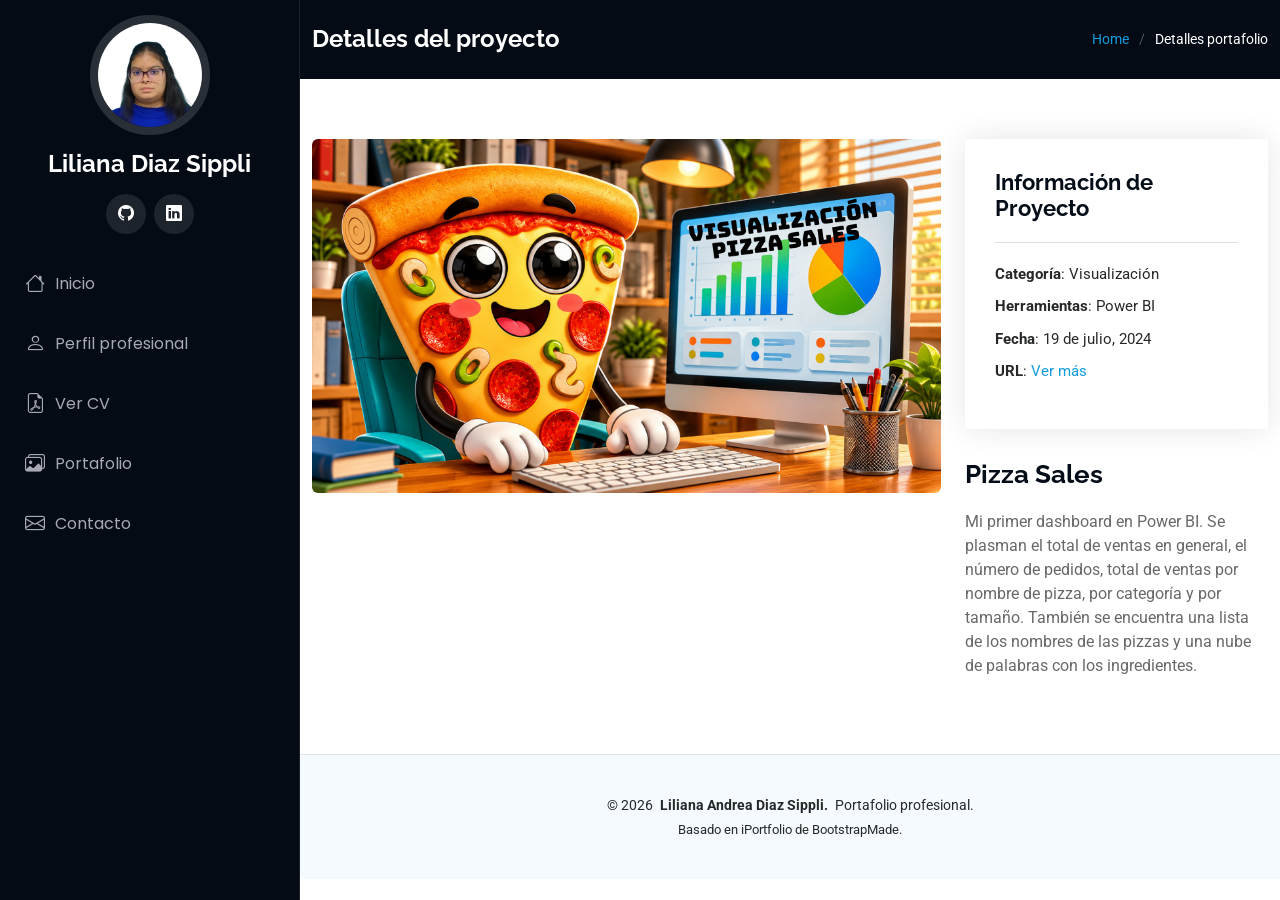
<file: vis4.html>
<!DOCTYPE html>
<html lang="es">

<head>
  <meta charset="utf-8">
  <meta content="width=device-width, initial-scale=1.0" name="viewport">
  <title>Detalles de Proyecto</title>
  <meta content="" name="description">
  <meta content="" name="keywords">

  <!-- Favicons -->
  <link href="assets/img/mi favicon.png" rel="icon">
  <link href="assets/img/faviconapple.png" rel="apple-touch-icon">

  <!-- Fonts -->
  <link href="https://fonts.googleapis.com" rel="preconnect">
  <link href="https://fonts.gstatic.com" rel="preconnect" crossorigin>
  <link href="https://fonts.googleapis.com/css2?family=Roboto:ital,wght@0,100;0,300;0,400;0,500;0,700;0,900;1,100;1,300;1,400;1,500;1,700;1,900&family=Poppins:ital,wght@0,100;0,200;0,300;0,400;0,500;0,600;0,700;0,800;0,900;1,100;1,200;1,300;1,400;1,500;1,600;1,700;1,800;1,900&family=Raleway:ital,wght@0,100;0,200;0,300;0,400;0,500;0,600;0,700;0,800;0,900;1,100;1,200;1,300;1,400;1,500;1,600;1,700;1,800;1,900&display=swap" rel="stylesheet">

  <!-- Vendor CSS Files -->
  <link href="assets/vendor/bootstrap/css/bootstrap.min.css" rel="stylesheet">
  <link href="assets/vendor/bootstrap-icons/bootstrap-icons.css" rel="stylesheet">
  <link href="assets/vendor/aos/aos.css" rel="stylesheet">
  <link href="assets/vendor/glightbox/css/glightbox.min.css" rel="stylesheet">
  <link href="assets/vendor/swiper/swiper-bundle.min.css" rel="stylesheet">

  <!-- Main CSS File -->
  <link href="assets/css/main.css" rel="stylesheet">

  <!-- =======================================================
  * Template Name: iPortfolio
  * Template URL: https://bootstrapmade.com/iportfolio-bootstrap-portfolio-websites-template/
  * Updated: Jun 29 2024 with Bootstrap v5.3.3
  * Author: BootstrapMade.com
  * License: https://bootstrapmade.com/license/
  ======================================================== -->
</head>

<body class="portfolio-details-page">

  <header id="header" class="header dark-background d-flex flex-column">
    <i class="header-toggle d-xl-none bi bi-list"></i>

    <div class="profile-img">
      <img src="assets/img/myimg.png" alt="" class="img-fluid rounded-circle">
    </div>

    <a href="index.html" class="logo d-flex align-items-center justify-content-center">
      <!-- Uncomment the line below if you also wish to use an image logo -->
      <!-- <img src="assets/img/logo.png" alt=""> -->
      <h1 class="sitename">Liliana Diaz Sippli</h1>
    </a>

    <div class="social-links text-center">
      <a href="https://github.com/lililads/" class="github" target="_blank"><i class="bi bi-github"></i></a>
      <a href="https://www.linkedin.com/in/lilianadiazsippli/" class="linkedin" target="_blank"><i class="bi bi-linkedin"></i></a>
    </div>

    <nav id="navmenu" class="navmenu">
      <ul>
        <li><a href="index.html#hero"><i class="bi bi-house navicon"></i>Inicio</a></li>
        <li><a href="index.html#about"><i class="bi bi-person navicon"></i> Perfil profesional</a></li>
        <li><a href="assets/cv/HV_Liliana Diaz Sippli.pdf" target="_blank"><i class="bi bi-file-earmark-pdf navicon"></i> Ver CV</a></li>
        <li><a href="index.html#portfolio"><i class="bi bi-images navicon"></i> Portafolio</a></li>
        <li><a href="index.html#contact"><i class="bi bi-envelope navicon"></i> Contacto</a></li>
      </ul>
    </nav>

  </header>

  <main class="main">

    <!-- Page Title -->
    <div class="page-title dark-background">
      <div class="container d-lg-flex justify-content-between align-items-center">
        <h1 class="mb-2 mb-lg-0">Detalles del proyecto</h1>
        <nav class="breadcrumbs">
          <ol>
            <li><a href="index.html">Home</a></li>
            <li class="current">Detalles portafolio</li>
          </ol>
        </nav>
      </div>
    </div><!-- End Page Title -->

    <!-- Portfolio Details Section -->
    <section id="portfolio-details" class="portfolio-details section">

      <div class="container" data-aos="fade-up" data-aos-delay="100">

        <div class="row gy-4">

          <div class="col-lg-8">
            <img src="assets/img/portfolio/vis4.png" class="img-fluid rounded">
          </div>

          <div class="col-lg-4">
            <div class="portfolio-info" data-aos="fade-up" data-aos-delay="200">
              <h3>Información de Proyecto</h3>
              <ul>
                <li><strong>Categoría</strong>: Visualización</li>
                <li><strong>Herramientas</strong>: Power BI</li>
                <li><strong>Fecha</strong>: 19 de julio, 2024</li>
                <li><strong>URL</strong>: <a href="https://github.com/lililads/Pizza-Sales-Analytics.git" target="_blank">Ver más</a></li>
              </ul>
            </div>
            <div class="portfolio-description" data-aos="fade-up" data-aos-delay="300">
              <h2>Pizza Sales</h2>
              <p>
                Mi primer dashboard en Power BI. Se plasman el total de ventas en general, el número de pedidos, total de ventas por nombre de pizza, por categoría y por tamaño. También se encuentra una lista de los nombres de las pizzas y una nube de palabras con los ingredientes.
              </p>
            </div>
          </div>

        </div>

      </div>

    </section><!-- /Portfolio Details Section -->

  </main>

  <footer id="footer" class="footer position-relative light-background">

    <div class="container">
      <div class="copyright text-center ">
        <p>
          © 2026 <strong class="px-1 sitename">Liliana Andrea Diaz Sippli.</strong>
          Portafolio profesional.
    </p>
  </div>

  <div class="credits text-center">
    Basado en iPortfolio de BootstrapMade.
      </div>
    </div>

  </footer>

  <!-- Scroll Top -->
  <a href="#" id="scroll-top" class="scroll-top d-flex align-items-center justify-content-center"><i class="bi bi-arrow-up-short"></i></a>

  <!-- Preloader -->
  <div id="preloader"></div>

  <!-- Vendor JS Files -->
  <script src="assets/vendor/bootstrap/js/bootstrap.bundle.min.js"></script>
  <script src="assets/vendor/php-email-form/validate.js"></script>
  <script src="assets/vendor/aos/aos.js"></script>
  <script src="assets/vendor/typed.js/typed.umd.js"></script>
  <script src="assets/vendor/purecounter/purecounter_vanilla.js"></script>
  <script src="assets/vendor/waypoints/noframework.waypoints.js"></script>
  <script src="assets/vendor/glightbox/js/glightbox.min.js"></script>
  <script src="assets/vendor/imagesloaded/imagesloaded.pkgd.min.js"></script>
  <script src="assets/vendor/isotope-layout/isotope.pkgd.min.js"></script>
  <script src="assets/vendor/swiper/swiper-bundle.min.js"></script>

  <!-- Main JS File -->
  <script src="assets/js/main.js"></script>

</body>

</html>
</file>
<file: assets/css/main.css>
/**
* Template Name: iPortfolio
* Template URL: https://bootstrapmade.com/iportfolio-bootstrap-portfolio-websites-template/
* Updated: Jun 29 2024 with Bootstrap v5.3.3
* Author: BootstrapMade.com
* License: https://bootstrapmade.com/license/
*/

/*--------------------------------------------------------------
# Font & Color Variables
# Help: https://bootstrapmade.com/color-system/
--------------------------------------------------------------*/
/* Fonts */
:root {
  --default-font: "Roboto",  system-ui, -apple-system, "Segoe UI", Roboto, "Helvetica Neue", Arial, "Noto Sans", "Liberation Sans", sans-serif, "Apple Color Emoji", "Segoe UI Emoji", "Segoe UI Symbol", "Noto Color Emoji";
  --heading-font: "Raleway",  sans-serif;
  --nav-font: "Poppins",  sans-serif;
}

/* Global Colors - The following color variables are used throughout the website. Updating them here will change the color scheme of the entire website */
:root { 
  --background-color: #ffffff; /* Background color for the entire website, including individual sections */
  --default-color: #272829; /* Default color used for the majority of the text content across the entire website */
  --heading-color: #050d18; /* Color for headings, subheadings and title throughout the website */
  --accent-color: #149ddd; /* Accent color that represents your brand on the website. It's used for buttons, links, and other elements that need to stand out */
  --surface-color: #ffffff; /* The surface color is used as a background of boxed elements within sections, such as cards, icon boxes, or other elements that require a visual separation from the global background. */
  --contrast-color: #ffffff; /* Contrast color for text, ensuring readability against backgrounds of accent, heading, or default colors. */
}

/* Nav Menu Colors - The following color variables are used specifically for the navigation menu. They are separate from the global colors to allow for more customization options */
:root {
  --nav-color: #a8a9b4;  /* The default color of the main navmenu links */
  --nav-hover-color: #ffffff; /* Applied to main navmenu links when they are hovered over or active */
  --nav-mobile-background-color: #040b14; /* Used as the background color for mobile navigation menu */
  --nav-dropdown-background-color: #040b14; /* Used as the background color for dropdown items that appear when hovering over primary navigation items */
  --nav-dropdown-color: #a8a9b4; /* Used for navigation links of the dropdown items in the navigation menu. */
  --nav-dropdown-hover-color: #ffffff; /* Similar to --nav-hover-color, this color is applied to dropdown navigation links when they are hovered over. */
}

/* Color Presets - These classes override global colors when applied to any section or element, providing reuse of the sam color scheme. */

.light-background {
  --background-color: #f4fafd;
  --surface-color: #ffffff;
}

.dark-background {
  --background-color: #040b14;
  --default-color: #ffffff;
  --heading-color: #ffffff;
  --surface-color: #151f2b;
  --contrast-color: #ffffff;
}

/* Smooth scroll */
:root {
  scroll-behavior: smooth;
}

/*--------------------------------------------------------------
# General Styling & Shared Classes
--------------------------------------------------------------*/
body {
  color: var(--default-color);
  background-color: var(--background-color);
  font-family: var(--default-font);
}

a {
  color: var(--accent-color);
  text-decoration: none;
  transition: 0.3s;
}

a:hover {
  color: color-mix(in srgb, var(--accent-color), transparent 25%);
  text-decoration: none;
}

h1,
h2,
h3,
h4,
h5,
h6 {
  color: var(--heading-color);
  font-family: var(--heading-font);
}

/* PHP Email Form Messages
------------------------------*/
.php-email-form .error-message {
  display: none;
  background: #df1529;
  color: #ffffff;
  text-align: left;
  padding: 15px;
  margin-bottom: 24px;
  font-weight: 600;
}

.php-email-form .sent-message {
  display: none;
  color: #ffffff;
  background: #059652;
  text-align: center;
  padding: 15px;
  margin-bottom: 24px;
  font-weight: 600;
}

.php-email-form .loading {
  display: none;
  background: var(--surface-color);
  text-align: center;
  padding: 15px;
  margin-bottom: 24px;
}

.php-email-form .loading:before {
  content: "";
  display: inline-block;
  border-radius: 50%;
  width: 24px;
  height: 24px;
  margin: 0 10px -6px 0;
  border: 3px solid var(--accent-color);
  border-top-color: var(--surface-color);
  animation: php-email-form-loading 1s linear infinite;
}

@keyframes php-email-form-loading {
  0% {
    transform: rotate(0deg);
  }

  100% {
    transform: rotate(360deg);
  }
}

/*--------------------------------------------------------------
# Global Header
--------------------------------------------------------------*/


/* Logo en la portada */
.hero .logo-lds {
    position: absolute;
    top: 4px;
    left: 2px;
    width: 140px;
    height: auto;
    z-index: 10;
    object-fit: contain;
}

.header {
  color: var(--default-color);
  background-color: var(--background-color);
  position: fixed;
  top: 0;
  left: 0;
  bottom: 0;
  padding: 0 15px;
  width: 300px;
  transition: all ease-in-out 0.3s;
  overflow-y: auto;
  z-index: 997;
  border-right: 1px solid color-mix(in srgb, var(--default-color), transparent 90%);
}

.header .profile-img img {
  margin: 15px auto;
  display: block;
  width: 120px;
  border: 8px solid color-mix(in srgb, var(--default-color), transparent 85%);
}

.header .logo {
  line-height: 1;
  margin-bottom: 15px;
}

.header .logo img {
  max-height: 32px;
  margin-right: 8px;
}

.header .logo h1 {
  font-size: 24px;
  margin: 0;
  font-weight: 700;
  color: var(--heading-color);
}

.header .social-links {
  margin: 0 0 20px 0;
}

.header .social-links a {
  font-size: 16px;
  display: inline-flex;
  align-items: center;
  justify-content: center;
  background: color-mix(in srgb, var(--default-color), transparent 90%);
  color: var(--default-color);
  margin: 0 2px;
  border-radius: 50%;
  text-align: center;
  width: 40px;
  height: 40px;
  transition: 0.3s;
}

.header .social-links a:hover {
  color: var(--contrast-color);
  background: var(--accent-color);
}

@media (min-width: 1200px) {

  .header~main,
  .header~#footer {
    margin-left: 300px;
  }
}

@media (max-width: 1199px) {
  .header {
    left: -100%;
  }
}

.header.header-show {
  left: 0;
}

.header .header-toggle {
  color: var(--contrast-color);
  background-color: var(--accent-color);
  font-size: 22px;
  display: flex;
  align-items: center;
  justify-content: center;
  width: 40px;
  height: 40px;
  border-radius: 50%;
  cursor: pointer;
  position: fixed;
  top: 15px;
  right: 15px;
  z-index: 9999;
  transition: background-color 0.3s;
}

.header .header-toggle:hover {
  color: var(--contrast-color);
  background-color: color-mix(in srgb, var(--accent-color) 90%, white 15%);
}

/*--------------------------------------------------------------
# Navigation Menu
--------------------------------------------------------------*/
.mobile-nav-toggle {
  display: none;
}

.navmenu {
  padding: 0;
  z-index: 9997;
}

.navmenu ul {
  list-style: none;
  padding: 0 0 20px 0;
  margin: 0;
}

.navmenu a,
.navmenu a:focus {
  color: var(--nav-color);
  padding: 15px 10px;
  font-family: var(--nav-font);
  font-size: 16px;
  font-weight: 400;
  display: flex;
  align-items: center;
  white-space: nowrap;
  transition: 0.3s;
  width: 100%;
}

.navmenu a .navicon,
.navmenu a:focus .navicon {
  font-size: 20px;
  margin-right: 10px;
}

.navmenu a .toggle-dropdown,
.navmenu a:focus .toggle-dropdown {
  font-size: 12px;
  line-height: 0;
  margin-left: auto;
  width: 30px;
  height: 30px;
  display: flex;
  align-items: center;
  justify-content: center;
  border-radius: 50%;
  transition: 0.3s;
  flex-shrink: 0;
  background-color: color-mix(in srgb, var(--accent-color), transparent 90%);
}

.navmenu a .toggle-dropdown:hover,
.navmenu a:focus .toggle-dropdown:hover {
  background-color: var(--accent-color);
  color: var(--contrast-color);
}

.navmenu a:hover,
.navmenu .active,
.navmenu .active:focus {
  color: var(--nav-hover-color);
}

.navmenu a:hover .navicon,
.navmenu .active .navicon,
.navmenu .active:focus .navicon {
  color: var(--accent-color);
}

.navmenu .active .toggle-dropdown,
.navmenu .active:focus .toggle-dropdown {
  background-color: var(--accent-color);
  color: var(--contrast-color);
  transform: rotate(180deg);
}

.navmenu .dropdown {
  display: block;
}

.navmenu .dropdown a,
.navmenu .dropdown a:focus {
  color: --nav-dropdown-color;
}

.navmenu .dropdown a:hover,
.navmenu .dropdown .active,
.navmenu .dropdown .active:focus {
  color: var(--nav-dropdown-hover-color);
}

.navmenu .dropdown ul {
  position: static;
  display: none;
  z-index: 99;
  padding: 5px 10px;
  margin: 5px 10px;
  background-color: var(--nav-dropdown-background-color);
  border: 1px solid color-mix(in srgb, var(--default-color), transparent 90%);
  box-shadow: none;
  transition: all 0.5s ease-in-out;
}

.navmenu .dropdown ul ul {
  background-color: rgba(33, 37, 41, 0.1);
}

.navmenu .dropdown>.dropdown-active {
  display: block;
  background-color: rgba(33, 37, 41, 0.03);
}

/*--------------------------------------------------------------
# Global Footer
--------------------------------------------------------------*/
.footer {
  color: var(--default-color);
  background-color: var(--background-color);
  font-size: 14px;
  padding: 40px 0;
  position: relative;
  border-top: 1px solid color-mix(in srgb, var(--default-color), transparent 90%);
}

.footer .copyright p {
  margin-bottom: 0;
}

.footer .credits {
  margin-top: 4px;
  font-size: 13px;
  text-align: center;
}

/*--------------------------------------------------------------
# Preloader
--------------------------------------------------------------*/
#preloader {
  position: fixed;
  inset: 0;
  z-index: 999999;
  overflow: hidden;
  background: var(--background-color);
  transition: all 0.6s ease-out;
}

#preloader:before {
  content: "";
  position: fixed;
  top: calc(50% - 30px);
  left: calc(50% - 30px);
  border: 6px solid #ffffff;
  border-color: var(--accent-color) transparent var(--accent-color) transparent;
  border-radius: 50%;
  width: 60px;
  height: 60px;
  animation: animate-preloader 1.5s linear infinite;
}

@keyframes animate-preloader {
  0% {
    transform: rotate(0deg);
  }

  100% {
    transform: rotate(360deg);
  }
}

/*--------------------------------------------------------------
# Scroll Top Button
--------------------------------------------------------------*/
.scroll-top {
  position: fixed;
  visibility: hidden;
  opacity: 0;
  right: 15px;
  bottom: -15px;
  z-index: 99999;
  background-color: var(--accent-color);
  width: 44px;
  height: 44px;
  border-radius: 50px;
  transition: all 0.4s;
}

.scroll-top i {
  font-size: 24px;
  color: var(--contrast-color);
  line-height: 0;
}

.scroll-top:hover {
  background-color: color-mix(in srgb, var(--accent-color), transparent 20%);
  color: var(--contrast-color);
}

.scroll-top.active {
  visibility: visible;
  opacity: 1;
  bottom: 15px;
}

/*--------------------------------------------------------------
# Disable aos animation delay on mobile devices
--------------------------------------------------------------*/
@media screen and (max-width: 768px) {
  [data-aos-delay] {
    transition-delay: 0 !important;
  }
}

/*--------------------------------------------------------------
# Global Page Titles & Breadcrumbs
--------------------------------------------------------------*/
.page-title {
  color: var(--default-color);
  background-color: var(--background-color);
  padding: 25px 0;
  position: relative;
}

.page-title h1 {
  font-size: 24px;
  font-weight: 700;
}

.page-title .breadcrumbs ol {
  display: flex;
  flex-wrap: wrap;
  list-style: none;
  padding: 0;
  margin: 0;
  font-size: 14px;
  font-weight: 400;
}

.page-title .breadcrumbs ol li+li {
  padding-left: 10px;
}

.page-title .breadcrumbs ol li+li::before {
  content: "/";
  display: inline-block;
  padding-right: 10px;
  color: color-mix(in srgb, var(--default-color), transparent 70%);
}

/*--------------------------------------------------------------
# Global Sections
--------------------------------------------------------------*/
section,
.section {
  color: var(--default-color);
  background-color: var(--background-color);
  padding: 60px 0;
  overflow: clip;
}

/*--------------------------------------------------------------
# Global Section Titles
--------------------------------------------------------------*/
.section-title {
  padding-bottom: 60px;
  position: relative;
}

.section-title h2 {
  font-size: 32px;
  font-weight: 700;
  margin-bottom: 20px;
  padding-bottom: 20px;
  position: relative;
}

.section-title h2:after {
  content: "";
  position: absolute;
  display: block;
  width: 50px;
  height: 3px;
  background: var(--accent-color);
  left: 0;
  bottom: 0;
}

.section-title p {
  margin-bottom: 0;
}

/*--------------------------------------------------------------
# Hero Section
--------------------------------------------------------------*/
.hero {
  width: 100%;
  min-height: 100vh;
  position: relative;
  padding: 80px 0;
  display: flex;
  align-items: center;
  justify-content: center;
}

.hero img {
  position: absolute;
  inset: 0;
  display: block;
  width: 100%;
  height: 100%;
  object-fit: cover;
  z-index: 1;
}

.hero:before {
  content: "";
  background: color-mix(in srgb, var(--background-color), transparent 70%);
  position: absolute;
  inset: 0;
  z-index: 2;
}

.hero .container {
  position: relative;
  z-index: 3;
}

.hero h2 {
  margin: 0;
  font-size: 64px;
  font-weight: 700;
}

.hero p {
  margin: 5px 0 0 0;
  font-size: 26px;
}

.hero p span {
  letter-spacing: 1px;
  border-bottom: 2px solid var(--accent-color);
}

.hero .social-links {
  margin-top: 25px;
}

.hero .social-links a {
  font-size: 24px;
  display: inline-block;
  color: color-mix(in srgb, var(--default-color), transparent 50%);
  line-height: 1;
  margin-right: 20px;
  transition: 0.3s;
}

.hero .social-links a:hover {
  color: var(--accent-color);
}

@media (max-width: 768px) {
  .hero h2 {
    font-size: 32px;
  }

  .hero p {
    font-size: 20px;
  }
}

/*--------------------------------------------------------------
# About Section
--------------------------------------------------------------*/
.about .content h2 {
  font-weight: 700;
  font-size: 24px;
}

.about .content ul {
  list-style: none;
  padding: 0;
}

.about .content ul li {
  margin-bottom: 20px;
  display: flex;
  align-items: center;
}

.about .content ul strong {
  margin-right: 10px;
}

.about .content ul i {
  font-size: 16px;
  margin-right: 5px;
  color: var(--accent-color);
  line-height: 0;
}

/*--------------------------------------------------------------
# Stats Section
--------------------------------------------------------------*/
.stats .stats-item {
  padding: 30px;
  width: 100%;
}

.stats .stats-item i {
  color: var(--accent-color);
  display: block;
  font-size: 44px;
  float: left;
  line-height: 0;
}

.stats .stats-item .purecounter {
  color: var(--heading-color);
  font-size: 48px;
  line-height: 40px;
  display: block;
  font-weight: 700;
  margin-left: 60px;
}

.stats .stats-item p {
  color: color-mix(in srgb, var(--default-color), transparent 40%);
  padding: 15px 0 0 0;
  margin: 0 0 0 60px;
  font-family: var(--heading-font);
  font-size: 14px;
}

/*--------------------------------------------------------------
# Skills Section
--------------------------------------------------------------*/
.skills .progress {
  height: 60px;
  display: block;
  background: none;
  border-radius: 0;
}

.skills .progress .skill {
  color: var(--heading-color);
  padding: 0;
  margin: 0 0 6px 0;
  text-transform: uppercase;
  display: block;
  font-weight: 600;
  font-family: var(--heading-font);
}

.skills .progress .skill .val {
  float: right;
  font-style: normal;
}

.skills .progress-bar-wrap {
  background: color-mix(in srgb, var(--default-color), transparent 90%);
  height: 10px;
}

.skills .progress-bar {
  width: 1px;
  height: 10px;
  transition: 0.9s;
  background-color: var(--accent-color);
}

/*--------------------------------------------------------------
# Resume Section
--------------------------------------------------------------*/
.resume .resume-title {
  color: var(--heading-color);
  font-size: 26px;
  font-weight: 700;
  margin-top: 20px;
  margin-bottom: 20px;
}

.resume .resume-item {
  padding: 0 0 20px 20px;
  margin-top: -2px;
  border-left: 2px solid var(--accent-color);
  position: relative;
}

.resume .resume-item h4 {
  line-height: 18px;
  font-size: 18px;
  font-weight: 600;
  text-transform: uppercase;
  color: color-mix(in srgb, var(--default-color), transparent 20%);
  margin-bottom: 10px;
}

.resume .resume-item h5 {
  font-size: 16px;
  padding: 5px 15px;
  display: inline-block;
  font-weight: 600;
  margin-bottom: 10px;
}

.resume .resume-item ul {
  padding-left: 20px;
}

.resume .resume-item ul li {
  padding-bottom: 10px;
}

.resume .resume-item:last-child {
  padding-bottom: 0;
}

.resume .resume-item::before {
  content: "";
  position: absolute;
  width: 16px;
  height: 16px;
  border-radius: 50px;
  left: -9px;
  top: 0;
  background: var(--background-color);
  border: 2px solid var(--accent-color);
}

/*--------------------------------------------------------------
# Portfolio Section
--------------------------------------------------------------*/
.portfolio .portfolio-filters {
  padding: 0;
  margin: 0 auto 20px auto;
  list-style: none;
  text-align: center;
}

.portfolio .portfolio-filters li {
  cursor: pointer;
  display: inline-block;
  padding: 0;
  font-size: 14px;
  font-weight: 400;
  margin: 0 10px;
  line-height: 1;
  text-transform: uppercase;
  margin-bottom: 10px;
  transition: all 0.3s ease-in-out;
}

.portfolio .portfolio-filters li:hover,
.portfolio .portfolio-filters li.filter-active {
  color: var(--accent-color);
}

.portfolio .portfolio-filters li:first-child {
  margin-left: 0;
}

.portfolio .portfolio-filters li:last-child {
  margin-right: 0;
}

@media (max-width: 575px) {
  .portfolio .portfolio-filters li {
    font-size: 14px;
    margin: 0 5px;
  }
}

.portfolio .portfolio-content {
  position: relative;
  overflow: hidden;
}

.portfolio .portfolio-content img {
  transition: 0.3s;
}

.portfolio .portfolio-content .portfolio-info {
  opacity: 0;
  position: absolute;
  inset: 0;
  z-index: 3;
  transition: all ease-in-out 0.3s;
  background: rgba(0, 0, 0, 0.6);
  padding: 15px;
}

.portfolio .portfolio-content .portfolio-info h4 {
  font-size: 14px;
  padding: 5px 10px;
  font-weight: 400;
  color: #ffffff;
  display: inline-block;
  background-color: var(--accent-color);
}

.portfolio .portfolio-content .portfolio-info p {
  position: absolute;
  bottom: 10px;
  text-align: center;
  display: inline-block;
  left: 0;
  right: 0;
  font-size: 16px;
  font-weight: 600;
  color: rgba(255, 255, 255, 0.8);
}

.portfolio .portfolio-content .portfolio-info .preview-link,
.portfolio .portfolio-content .portfolio-info .details-link {
  position: absolute;
  left: calc(50% - 40px);
  font-size: 26px;
  top: calc(50% - 14px);
  color: #fff;
  transition: 0.3s;
  line-height: 1.2;
}

.portfolio .portfolio-content .portfolio-info .preview-link:hover,
.portfolio .portfolio-content .portfolio-info .details-link:hover {
  color: var(--accent-color);
}

.portfolio .portfolio-content .portfolio-info .details-link {
  left: 50%;
  font-size: 34px;
  line-height: 0;
}

.portfolio .portfolio-content:hover .portfolio-info {
  opacity: 1;
}

.portfolio .portfolio-content:hover img {
  transform: scale(1.1);
}

/*--------------------------------------------------------------
# Services Section
--------------------------------------------------------------*/
.services .service-item {
  position: relative;
}

.services .service-item .icon {
  background: var(--accent-color);
  display: flex;
  align-items: center;
  justify-content: center;
  width: 54px;
  height: 54px;
  border-radius: 50%;
  transition: 0.5s;
  border: 1px solid var(--accent-color);
  margin-right: 20px;
}

.services .service-item .icon i {
  color: var(--contrast-color);
  font-size: 24px;
  line-height: 0;
}

.services .service-item:hover .icon {
  background: var(--surface-color);
}

.services .service-item:hover .icon i {
  color: var(--accent-color);
}

.services .service-item .title {
  font-weight: 700;
  margin-bottom: 15px;
  font-size: 18px;
}

.services .service-item .title a {
  color: var(--heading-color);
}

.services .service-item .title a:hover {
  color: var(--accent-color);
}

.services .service-item .description {
  line-height: 24px;
  font-size: 14px;
}

/*--------------------------------------------------------------
# Testimonials Section
--------------------------------------------------------------*/
.testimonials .testimonials-carousel,
.testimonials .testimonials-slider {
  overflow: hidden;
}

.testimonials .testimonial-item {
  box-sizing: content-box;
  text-align: center;
  min-height: 320px;
}

.testimonials .testimonial-item .testimonial-img {
  width: 90px;
  border-radius: 50%;
  margin: 0 auto;
}

.testimonials .testimonial-item h3 {
  font-size: 18px;
  font-weight: bold;
  margin: 10px 0 5px 0;
}

.testimonials .testimonial-item h4 {
  font-size: 14px;
  color: color-mix(in srgb, var(--default-color), transparent 20%);
  margin: 0;
}

.testimonials .testimonial-item .quote-icon-left,
.testimonials .testimonial-item .quote-icon-right {
  color: color-mix(in srgb, var(--accent-color), transparent 40%);
  font-size: 26px;
  line-height: 0;
}

.testimonials .testimonial-item .quote-icon-left {
  display: inline-block;
  left: -5px;
  position: relative;
}

.testimonials .testimonial-item .quote-icon-right {
  display: inline-block;
  right: -5px;
  position: relative;
  top: 10px;
  transform: scale(-1, -1);
}

.testimonials .testimonial-item p {
  font-style: italic;
  margin: 0 15px 15px 15px;
  padding: 20px;
  background-color: var(--surface-color);
  position: relative;
  margin-bottom: 35px;
  border-radius: 6px;
  box-shadow: 0px 2px 15px rgba(0, 0, 0, 0.1);
}

.testimonials .testimonial-item p::after {
  content: "";
  width: 0;
  height: 0;
  border-top: 20px solid var(--surface-color);
  border-right: 20px solid transparent;
  border-left: 20px solid transparent;
  position: absolute;
  bottom: -20px;
  left: calc(50% - 20px);
}

.testimonials .swiper-wrapper {
  height: auto;
}

.testimonials .swiper-pagination {
  margin-top: 40px;
  position: relative;
}

.testimonials .swiper-pagination .swiper-pagination-bullet {
  width: 12px;
  height: 12px;
  background-color: var(--background-color);
  opacity: 1;
  border: 1px solid var(--accent-color);
}

.testimonials .swiper-pagination .swiper-pagination-bullet-active {
  background-color: var(--accent-color);
}

/*--------------------------------------------------------------
# Contact Section
--------------------------------------------------------------*/
.contact .info-wrap {
  background-color: var(--surface-color);
  box-shadow: 0px 0px 20px rgba(0, 0, 0, 0.1);
  padding: 30px;
}

@media (max-width: 575px) {
  .contact .info-wrap {
    padding: 20px;
  }
}

.contact .info-item {
  margin-bottom: 40px;
}

.contact .info-item i {
  font-size: 20px;
  color: var(--accent-color);
  background: color-mix(in srgb, var(--accent-color), transparent 92%);
  width: 44px;
  height: 44px;
  display: flex;
  justify-content: center;
  align-items: center;
  border-radius: 50px;
  transition: all 0.3s ease-in-out;
  margin-right: 15px;
}

.contact .info-item h3 {
  padding: 0;
  font-size: 18px;
  font-weight: 700;
  margin-bottom: 5px;
}

.contact .info-item p {
  padding: 0;
  margin-bottom: 0;
  font-size: 14px;
}

.contact .info-item:hover i {
  background: var(--accent-color);
  color: var(--contrast-color);
}

.contact .php-email-form {
  background-color: var(--surface-color);
  height: 100%;
  padding: 30px;
  box-shadow: 0px 0px 20px rgba(0, 0, 0, 0.1);
}

@media (max-width: 575px) {
  .contact .php-email-form {
    padding: 20px;
  }
}

.contact .php-email-form input[type=text],
.contact .php-email-form input[type=email],
.contact .php-email-form textarea {
  font-size: 14px;
  padding: 10px 15px;
  box-shadow: none;
  border-radius: 0;
  color: var(--default-color);
  background-color: var(--surface-color);
  border-color: color-mix(in srgb, var(--default-color), transparent 80%);
}

.contact .php-email-form input[type=text]:focus,
.contact .php-email-form input[type=email]:focus,
.contact .php-email-form textarea:focus {
  border-color: var(--accent-color);
}

.contact .php-email-form input[type=text]::placeholder,
.contact .php-email-form input[type=email]::placeholder,
.contact .php-email-form textarea::placeholder {
  color: color-mix(in srgb, var(--default-color), transparent 70%);
}

.contact .php-email-form button[type=submit] {
  color: var(--contrast-color);
  background: var(--accent-color);
  border: 0;
  padding: 10px 30px;
  transition: 0.4s;
  border-radius: 50px;
}

.contact .php-email-form button[type=submit]:hover {
  background: color-mix(in srgb, var(--accent-color), transparent 25%);
}

/*--------------------------------------------------------------
# Portfolio Details Section
--------------------------------------------------------------*/
.portfolio-details .portfolio-details-slider img {
  width: 100%;
}

.portfolio-details .portfolio-details-slider .swiper-pagination {
  margin-top: 20px;
  position: relative;
}

.portfolio-details .portfolio-details-slider .swiper-pagination .swiper-pagination-bullet {
  width: 12px;
  height: 12px;
  background-color: color-mix(in srgb, var(--default-color), transparent 85%);
  opacity: 1;
}

.portfolio-details .portfolio-details-slider .swiper-pagination .swiper-pagination-bullet-active {
  background-color: var(--accent-color);
}

.portfolio-details .portfolio-info {
  padding: 30px;
  box-shadow: 0px 0 30px rgba(0, 0, 0, 0.1);
}

.portfolio-details .portfolio-info h3 {
  font-size: 22px;
  font-weight: 700;
  margin-bottom: 20px;
  padding-bottom: 20px;
  border-bottom: 1px solid color-mix(in srgb, var(--default-color), transparent 85%);
}

.portfolio-details .portfolio-info ul {
  list-style: none;
  padding: 0;
  font-size: 15px;
}

.portfolio-details .portfolio-info ul li+li {
  margin-top: 10px;
}

.portfolio-details .portfolio-description {
  padding-top: 30px;
}

.portfolio-details .portfolio-description h2 {
  font-size: 26px;
  font-weight: 700;
  margin-bottom: 20px;
}

.portfolio-details .portfolio-description p {
  padding: 0;
  color: color-mix(in srgb, var(--default-color), transparent 30%);
}

/*--------------------------------------------------------------
# Service Details Section
--------------------------------------------------------------*/
.service-details .services-list {
  padding: 10px 30px;
  border: 1px solid color-mix(in srgb, var(--default-color), transparent 90%);
  margin-bottom: 20px;
}

.service-details .services-list a {
  display: block;
  line-height: 1;
  padding: 8px 0 8px 15px;
  border-left: 3px solid color-mix(in srgb, var(--default-color), transparent 70%);
  margin: 20px 0;
  color: color-mix(in srgb, var(--default-color), transparent 20%);
  transition: 0.3s;
}

.service-details .services-list a.active {
  color: var(--heading-color);
  font-weight: 700;
  border-color: var(--accent-color);
}

.service-details .services-list a:hover {
  border-color: var(--accent-color);
}

.service-details .services-img {
  margin-bottom: 20px;
}

.service-details h3 {
  font-size: 26px;
  font-weight: 700;
}

.service-details h4 {
  font-size: 20px;
  font-weight: 700;
}

.service-details p {
  font-size: 15px;
}

.service-details ul {
  list-style: none;
  padding: 0;
  font-size: 15px;
}

.service-details ul li {
  padding: 5px 0;
  display: flex;
  align-items: center;
}

.service-details ul i {
  font-size: 20px;
  margin-right: 8px;
  color: var(--accent-color);
}

/*--------------------------------------------------------------
# Starter Section Section
--------------------------------------------------------------*/
.tool-logo {
  /* Add your styles here */
    height: 90px;
    object-fit: contain;
    transition: .3s;
}

.tool-logo:hover{
    transform: scale(1.08);
}
</file>
<file: iPortfolio-1.0.0/assets/css/main.css>
/**
* Template Name: iPortfolio
* Template URL: https://bootstrapmade.com/iportfolio-bootstrap-portfolio-websites-template/
* Updated: Jun 29 2024 with Bootstrap v5.3.3
* Author: BootstrapMade.com
* License: https://bootstrapmade.com/license/
*/

/*--------------------------------------------------------------
# Font & Color Variables
# Help: https://bootstrapmade.com/color-system/
--------------------------------------------------------------*/
/* Fonts */
:root {
  --default-font: "Roboto",  system-ui, -apple-system, "Segoe UI", Roboto, "Helvetica Neue", Arial, "Noto Sans", "Liberation Sans", sans-serif, "Apple Color Emoji", "Segoe UI Emoji", "Segoe UI Symbol", "Noto Color Emoji";
  --heading-font: "Raleway",  sans-serif;
  --nav-font: "Poppins",  sans-serif;
}

/* Global Colors - The following color variables are used throughout the website. Updating them here will change the color scheme of the entire website */
:root { 
  --background-color: #ffffff; /* Background color for the entire website, including individual sections */
  --default-color: #272829; /* Default color used for the majority of the text content across the entire website */
  --heading-color: #050d18; /* Color for headings, subheadings and title throughout the website */
  --accent-color: #149ddd; /* Accent color that represents your brand on the website. It's used for buttons, links, and other elements that need to stand out */
  --surface-color: #ffffff; /* The surface color is used as a background of boxed elements within sections, such as cards, icon boxes, or other elements that require a visual separation from the global background. */
  --contrast-color: #ffffff; /* Contrast color for text, ensuring readability against backgrounds of accent, heading, or default colors. */
}

/* Nav Menu Colors - The following color variables are used specifically for the navigation menu. They are separate from the global colors to allow for more customization options */
:root {
  --nav-color: #a8a9b4;  /* The default color of the main navmenu links */
  --nav-hover-color: #ffffff; /* Applied to main navmenu links when they are hovered over or active */
  --nav-mobile-background-color: #040b14; /* Used as the background color for mobile navigation menu */
  --nav-dropdown-background-color: #040b14; /* Used as the background color for dropdown items that appear when hovering over primary navigation items */
  --nav-dropdown-color: #a8a9b4; /* Used for navigation links of the dropdown items in the navigation menu. */
  --nav-dropdown-hover-color: #ffffff; /* Similar to --nav-hover-color, this color is applied to dropdown navigation links when they are hovered over. */
}

/* Color Presets - These classes override global colors when applied to any section or element, providing reuse of the sam color scheme. */

.light-background {
  --background-color: #f4fafd;
  --surface-color: #ffffff;
}

.dark-background {
  --background-color: #040b14;
  --default-color: #ffffff;
  --heading-color: #ffffff;
  --surface-color: #151f2b;
  --contrast-color: #ffffff;
}

/* Smooth scroll */
:root {
  scroll-behavior: smooth;
}

/*--------------------------------------------------------------
# General Styling & Shared Classes
--------------------------------------------------------------*/
body {
  color: var(--default-color);
  background-color: var(--background-color);
  font-family: var(--default-font);
}

a {
  color: var(--accent-color);
  text-decoration: none;
  transition: 0.3s;
}

a:hover {
  color: color-mix(in srgb, var(--accent-color), transparent 25%);
  text-decoration: none;
}

h1,
h2,
h3,
h4,
h5,
h6 {
  color: var(--heading-color);
  font-family: var(--heading-font);
}

/* PHP Email Form Messages
------------------------------*/
.php-email-form .error-message {
  display: none;
  background: #df1529;
  color: #ffffff;
  text-align: left;
  padding: 15px;
  margin-bottom: 24px;
  font-weight: 600;
}

.php-email-form .sent-message {
  display: none;
  color: #ffffff;
  background: #059652;
  text-align: center;
  padding: 15px;
  margin-bottom: 24px;
  font-weight: 600;
}

.php-email-form .loading {
  display: none;
  background: var(--surface-color);
  text-align: center;
  padding: 15px;
  margin-bottom: 24px;
}

.php-email-form .loading:before {
  content: "";
  display: inline-block;
  border-radius: 50%;
  width: 24px;
  height: 24px;
  margin: 0 10px -6px 0;
  border: 3px solid var(--accent-color);
  border-top-color: var(--surface-color);
  animation: php-email-form-loading 1s linear infinite;
}

@keyframes php-email-form-loading {
  0% {
    transform: rotate(0deg);
  }

  100% {
    transform: rotate(360deg);
  }
}

/*--------------------------------------------------------------
# Global Header
--------------------------------------------------------------*/


/* Logo en la portada */
.hero .logo-lds {
    position: absolute;
    top: 4px;
    left: 2px;
    width: 140px;
    height: auto;
    z-index: 10;
    object-fit: contain;
}

.header {
  color: var(--default-color);
  background-color: var(--background-color);
  position: fixed;
  top: 0;
  left: 0;
  bottom: 0;
  padding: 0 15px;
  width: 300px;
  transition: all ease-in-out 0.3s;
  overflow-y: auto;
  z-index: 997;
  border-right: 1px solid color-mix(in srgb, var(--default-color), transparent 90%);
}

.header .profile-img img {
  margin: 15px auto;
  display: block;
  width: 120px;
  border: 8px solid color-mix(in srgb, var(--default-color), transparent 85%);
}

.header .logo {
  line-height: 1;
  margin-bottom: 15px;
}

.header .logo img {
  max-height: 32px;
  margin-right: 8px;
}

.header .logo h1 {
  font-size: 24px;
  margin: 0;
  font-weight: 700;
  color: var(--heading-color);
}

.header .social-links {
  margin: 0 0 20px 0;
}

.header .social-links a {
  font-size: 16px;
  display: inline-flex;
  align-items: center;
  justify-content: center;
  background: color-mix(in srgb, var(--default-color), transparent 90%);
  color: var(--default-color);
  margin: 0 2px;
  border-radius: 50%;
  text-align: center;
  width: 40px;
  height: 40px;
  transition: 0.3s;
}

.header .social-links a:hover {
  color: var(--contrast-color);
  background: var(--accent-color);
}

@media (min-width: 1200px) {

  .header~main,
  .header~#footer {
    margin-left: 300px;
  }
}

@media (max-width: 1199px) {
  .header {
    left: -100%;
  }
}

.header.header-show {
  left: 0;
}

.header .header-toggle {
  color: var(--contrast-color);
  background-color: var(--accent-color);
  font-size: 22px;
  display: flex;
  align-items: center;
  justify-content: center;
  width: 40px;
  height: 40px;
  border-radius: 50%;
  cursor: pointer;
  position: fixed;
  top: 15px;
  right: 15px;
  z-index: 9999;
  transition: background-color 0.3s;
}

.header .header-toggle:hover {
  color: var(--contrast-color);
  background-color: color-mix(in srgb, var(--accent-color) 90%, white 15%);
}

/*--------------------------------------------------------------
# Navigation Menu
--------------------------------------------------------------*/
.mobile-nav-toggle {
  display: none;
}

.navmenu {
  padding: 0;
  z-index: 9997;
}

.navmenu ul {
  list-style: none;
  padding: 0 0 20px 0;
  margin: 0;
}

.navmenu a,
.navmenu a:focus {
  color: var(--nav-color);
  padding: 15px 10px;
  font-family: var(--nav-font);
  font-size: 16px;
  font-weight: 400;
  display: flex;
  align-items: center;
  white-space: nowrap;
  transition: 0.3s;
  width: 100%;
}

.navmenu a .navicon,
.navmenu a:focus .navicon {
  font-size: 20px;
  margin-right: 10px;
}

.navmenu a .toggle-dropdown,
.navmenu a:focus .toggle-dropdown {
  font-size: 12px;
  line-height: 0;
  margin-left: auto;
  width: 30px;
  height: 30px;
  display: flex;
  align-items: center;
  justify-content: center;
  border-radius: 50%;
  transition: 0.3s;
  flex-shrink: 0;
  background-color: color-mix(in srgb, var(--accent-color), transparent 90%);
}

.navmenu a .toggle-dropdown:hover,
.navmenu a:focus .toggle-dropdown:hover {
  background-color: var(--accent-color);
  color: var(--contrast-color);
}

.navmenu a:hover,
.navmenu .active,
.navmenu .active:focus {
  color: var(--nav-hover-color);
}

.navmenu a:hover .navicon,
.navmenu .active .navicon,
.navmenu .active:focus .navicon {
  color: var(--accent-color);
}

.navmenu .active .toggle-dropdown,
.navmenu .active:focus .toggle-dropdown {
  background-color: var(--accent-color);
  color: var(--contrast-color);
  transform: rotate(180deg);
}

.navmenu .dropdown {
  display: block;
}

.navmenu .dropdown a,
.navmenu .dropdown a:focus {
  color: --nav-dropdown-color;
}

.navmenu .dropdown a:hover,
.navmenu .dropdown .active,
.navmenu .dropdown .active:focus {
  color: var(--nav-dropdown-hover-color);
}

.navmenu .dropdown ul {
  position: static;
  display: none;
  z-index: 99;
  padding: 5px 10px;
  margin: 5px 10px;
  background-color: var(--nav-dropdown-background-color);
  border: 1px solid color-mix(in srgb, var(--default-color), transparent 90%);
  box-shadow: none;
  transition: all 0.5s ease-in-out;
}

.navmenu .dropdown ul ul {
  background-color: rgba(33, 37, 41, 0.1);
}

.navmenu .dropdown>.dropdown-active {
  display: block;
  background-color: rgba(33, 37, 41, 0.03);
}

/*--------------------------------------------------------------
# Global Footer
--------------------------------------------------------------*/
.footer {
  color: var(--default-color);
  background-color: var(--background-color);
  font-size: 14px;
  padding: 40px 0;
  position: relative;
  border-top: 1px solid color-mix(in srgb, var(--default-color), transparent 90%);
}

.footer .copyright p {
  margin-bottom: 0;
}

.footer .credits {
  margin-top: 4px;
  font-size: 13px;
  text-align: center;
}

/*--------------------------------------------------------------
# Preloader
--------------------------------------------------------------*/
#preloader {
  position: fixed;
  inset: 0;
  z-index: 999999;
  overflow: hidden;
  background: var(--background-color);
  transition: all 0.6s ease-out;
}

#preloader:before {
  content: "";
  position: fixed;
  top: calc(50% - 30px);
  left: calc(50% - 30px);
  border: 6px solid #ffffff;
  border-color: var(--accent-color) transparent var(--accent-color) transparent;
  border-radius: 50%;
  width: 60px;
  height: 60px;
  animation: animate-preloader 1.5s linear infinite;
}

@keyframes animate-preloader {
  0% {
    transform: rotate(0deg);
  }

  100% {
    transform: rotate(360deg);
  }
}

/*--------------------------------------------------------------
# Scroll Top Button
--------------------------------------------------------------*/
.scroll-top {
  position: fixed;
  visibility: hidden;
  opacity: 0;
  right: 15px;
  bottom: -15px;
  z-index: 99999;
  background-color: var(--accent-color);
  width: 44px;
  height: 44px;
  border-radius: 50px;
  transition: all 0.4s;
}

.scroll-top i {
  font-size: 24px;
  color: var(--contrast-color);
  line-height: 0;
}

.scroll-top:hover {
  background-color: color-mix(in srgb, var(--accent-color), transparent 20%);
  color: var(--contrast-color);
}

.scroll-top.active {
  visibility: visible;
  opacity: 1;
  bottom: 15px;
}

/*--------------------------------------------------------------
# Disable aos animation delay on mobile devices
--------------------------------------------------------------*/
@media screen and (max-width: 768px) {
  [data-aos-delay] {
    transition-delay: 0 !important;
  }
}

/*--------------------------------------------------------------
# Global Page Titles & Breadcrumbs
--------------------------------------------------------------*/
.page-title {
  color: var(--default-color);
  background-color: var(--background-color);
  padding: 25px 0;
  position: relative;
}

.page-title h1 {
  font-size: 24px;
  font-weight: 700;
}

.page-title .breadcrumbs ol {
  display: flex;
  flex-wrap: wrap;
  list-style: none;
  padding: 0;
  margin: 0;
  font-size: 14px;
  font-weight: 400;
}

.page-title .breadcrumbs ol li+li {
  padding-left: 10px;
}

.page-title .breadcrumbs ol li+li::before {
  content: "/";
  display: inline-block;
  padding-right: 10px;
  color: color-mix(in srgb, var(--default-color), transparent 70%);
}

/*--------------------------------------------------------------
# Global Sections
--------------------------------------------------------------*/
section,
.section {
  color: var(--default-color);
  background-color: var(--background-color);
  padding: 60px 0;
  overflow: clip;
}

/*--------------------------------------------------------------
# Global Section Titles
--------------------------------------------------------------*/
.section-title {
  padding-bottom: 60px;
  position: relative;
}

.section-title h2 {
  font-size: 32px;
  font-weight: 700;
  margin-bottom: 20px;
  padding-bottom: 20px;
  position: relative;
}

.section-title h2:after {
  content: "";
  position: absolute;
  display: block;
  width: 50px;
  height: 3px;
  background: var(--accent-color);
  left: 0;
  bottom: 0;
}

.section-title p {
  margin-bottom: 0;
}

/*--------------------------------------------------------------
# Hero Section
--------------------------------------------------------------*/
.hero {
  width: 100%;
  min-height: 100vh;
  position: relative;
  padding: 80px 0;
  display: flex;
  align-items: center;
  justify-content: center;
}

.hero img {
  position: absolute;
  inset: 0;
  display: block;
  width: 100%;
  height: 100%;
  object-fit: cover;
  z-index: 1;
}

.hero:before {
  content: "";
  background: color-mix(in srgb, var(--background-color), transparent 70%);
  position: absolute;
  inset: 0;
  z-index: 2;
}

.hero .container {
  position: relative;
  z-index: 3;
}

.hero h2 {
  margin: 0;
  font-size: 64px;
  font-weight: 700;
}

.hero p {
  margin: 5px 0 0 0;
  font-size: 26px;
}

.hero p span {
  letter-spacing: 1px;
  border-bottom: 2px solid var(--accent-color);
}

.hero .social-links {
  margin-top: 25px;
}

.hero .social-links a {
  font-size: 24px;
  display: inline-block;
  color: color-mix(in srgb, var(--default-color), transparent 50%);
  line-height: 1;
  margin-right: 20px;
  transition: 0.3s;
}

.hero .social-links a:hover {
  color: var(--accent-color);
}

@media (max-width: 768px) {
  .hero h2 {
    font-size: 32px;
  }

  .hero p {
    font-size: 20px;
  }
}

/*--------------------------------------------------------------
# About Section
--------------------------------------------------------------*/
.about .content h2 {
  font-weight: 700;
  font-size: 24px;
}

.about .content ul {
  list-style: none;
  padding: 0;
}

.about .content ul li {
  margin-bottom: 20px;
  display: flex;
  align-items: center;
}

.about .content ul strong {
  margin-right: 10px;
}

.about .content ul i {
  font-size: 16px;
  margin-right: 5px;
  color: var(--accent-color);
  line-height: 0;
}

/*--------------------------------------------------------------
# Stats Section
--------------------------------------------------------------*/
.stats .stats-item {
  padding: 30px;
  width: 100%;
}

.stats .stats-item i {
  color: var(--accent-color);
  display: block;
  font-size: 44px;
  float: left;
  line-height: 0;
}

.stats .stats-item .purecounter {
  color: var(--heading-color);
  font-size: 48px;
  line-height: 40px;
  display: block;
  font-weight: 700;
  margin-left: 60px;
}

.stats .stats-item p {
  color: color-mix(in srgb, var(--default-color), transparent 40%);
  padding: 15px 0 0 0;
  margin: 0 0 0 60px;
  font-family: var(--heading-font);
  font-size: 14px;
}

/*--------------------------------------------------------------
# Skills Section
--------------------------------------------------------------*/
.skills .progress {
  height: 60px;
  display: block;
  background: none;
  border-radius: 0;
}

.skills .progress .skill {
  color: var(--heading-color);
  padding: 0;
  margin: 0 0 6px 0;
  text-transform: uppercase;
  display: block;
  font-weight: 600;
  font-family: var(--heading-font);
}

.skills .progress .skill .val {
  float: right;
  font-style: normal;
}

.skills .progress-bar-wrap {
  background: color-mix(in srgb, var(--default-color), transparent 90%);
  height: 10px;
}

.skills .progress-bar {
  width: 1px;
  height: 10px;
  transition: 0.9s;
  background-color: var(--accent-color);
}

/*--------------------------------------------------------------
# Resume Section
--------------------------------------------------------------*/
.resume .resume-title {
  color: var(--heading-color);
  font-size: 26px;
  font-weight: 700;
  margin-top: 20px;
  margin-bottom: 20px;
}

.resume .resume-item {
  padding: 0 0 20px 20px;
  margin-top: -2px;
  border-left: 2px solid var(--accent-color);
  position: relative;
}

.resume .resume-item h4 {
  line-height: 18px;
  font-size: 18px;
  font-weight: 600;
  text-transform: uppercase;
  color: color-mix(in srgb, var(--default-color), transparent 20%);
  margin-bottom: 10px;
}

.resume .resume-item h5 {
  font-size: 16px;
  padding: 5px 15px;
  display: inline-block;
  font-weight: 600;
  margin-bottom: 10px;
}

.resume .resume-item ul {
  padding-left: 20px;
}

.resume .resume-item ul li {
  padding-bottom: 10px;
}

.resume .resume-item:last-child {
  padding-bottom: 0;
}

.resume .resume-item::before {
  content: "";
  position: absolute;
  width: 16px;
  height: 16px;
  border-radius: 50px;
  left: -9px;
  top: 0;
  background: var(--background-color);
  border: 2px solid var(--accent-color);
}

/*--------------------------------------------------------------
# Portfolio Section
--------------------------------------------------------------*/
.portfolio .portfolio-filters {
  padding: 0;
  margin: 0 auto 20px auto;
  list-style: none;
  text-align: center;
}

.portfolio .portfolio-filters li {
  cursor: pointer;
  display: inline-block;
  padding: 0;
  font-size: 14px;
  font-weight: 400;
  margin: 0 10px;
  line-height: 1;
  text-transform: uppercase;
  margin-bottom: 10px;
  transition: all 0.3s ease-in-out;
}

.portfolio .portfolio-filters li:hover,
.portfolio .portfolio-filters li.filter-active {
  color: var(--accent-color);
}

.portfolio .portfolio-filters li:first-child {
  margin-left: 0;
}

.portfolio .portfolio-filters li:last-child {
  margin-right: 0;
}

@media (max-width: 575px) {
  .portfolio .portfolio-filters li {
    font-size: 14px;
    margin: 0 5px;
  }
}

.portfolio .portfolio-content {
  position: relative;
  overflow: hidden;
}

.portfolio .portfolio-content img {
  transition: 0.3s;
}

.portfolio .portfolio-content .portfolio-info {
  opacity: 0;
  position: absolute;
  inset: 0;
  z-index: 3;
  transition: all ease-in-out 0.3s;
  background: rgba(0, 0, 0, 0.6);
  padding: 15px;
}

.portfolio .portfolio-content .portfolio-info h4 {
  font-size: 14px;
  padding: 5px 10px;
  font-weight: 400;
  color: #ffffff;
  display: inline-block;
  background-color: var(--accent-color);
}

.portfolio .portfolio-content .portfolio-info p {
  position: absolute;
  bottom: 10px;
  text-align: center;
  display: inline-block;
  left: 0;
  right: 0;
  font-size: 16px;
  font-weight: 600;
  color: rgba(255, 255, 255, 0.8);
}

.portfolio .portfolio-content .portfolio-info .preview-link,
.portfolio .portfolio-content .portfolio-info .details-link {
  position: absolute;
  left: calc(50% - 40px);
  font-size: 26px;
  top: calc(50% - 14px);
  color: #fff;
  transition: 0.3s;
  line-height: 1.2;
}

.portfolio .portfolio-content .portfolio-info .preview-link:hover,
.portfolio .portfolio-content .portfolio-info .details-link:hover {
  color: var(--accent-color);
}

.portfolio .portfolio-content .portfolio-info .details-link {
  left: 50%;
  font-size: 34px;
  line-height: 0;
}

.portfolio .portfolio-content:hover .portfolio-info {
  opacity: 1;
}

.portfolio .portfolio-content:hover img {
  transform: scale(1.1);
}

/*--------------------------------------------------------------
# Services Section
--------------------------------------------------------------*/
.services .service-item {
  position: relative;
}

.services .service-item .icon {
  background: var(--accent-color);
  display: flex;
  align-items: center;
  justify-content: center;
  width: 54px;
  height: 54px;
  border-radius: 50%;
  transition: 0.5s;
  border: 1px solid var(--accent-color);
  margin-right: 20px;
}

.services .service-item .icon i {
  color: var(--contrast-color);
  font-size: 24px;
  line-height: 0;
}

.services .service-item:hover .icon {
  background: var(--surface-color);
}

.services .service-item:hover .icon i {
  color: var(--accent-color);
}

.services .service-item .title {
  font-weight: 700;
  margin-bottom: 15px;
  font-size: 18px;
}

.services .service-item .title a {
  color: var(--heading-color);
}

.services .service-item .title a:hover {
  color: var(--accent-color);
}

.services .service-item .description {
  line-height: 24px;
  font-size: 14px;
}

/*--------------------------------------------------------------
# Testimonials Section
--------------------------------------------------------------*/
.testimonials .testimonials-carousel,
.testimonials .testimonials-slider {
  overflow: hidden;
}

.testimonials .testimonial-item {
  box-sizing: content-box;
  text-align: center;
  min-height: 320px;
}

.testimonials .testimonial-item .testimonial-img {
  width: 90px;
  border-radius: 50%;
  margin: 0 auto;
}

.testimonials .testimonial-item h3 {
  font-size: 18px;
  font-weight: bold;
  margin: 10px 0 5px 0;
}

.testimonials .testimonial-item h4 {
  font-size: 14px;
  color: color-mix(in srgb, var(--default-color), transparent 20%);
  margin: 0;
}

.testimonials .testimonial-item .quote-icon-left,
.testimonials .testimonial-item .quote-icon-right {
  color: color-mix(in srgb, var(--accent-color), transparent 40%);
  font-size: 26px;
  line-height: 0;
}

.testimonials .testimonial-item .quote-icon-left {
  display: inline-block;
  left: -5px;
  position: relative;
}

.testimonials .testimonial-item .quote-icon-right {
  display: inline-block;
  right: -5px;
  position: relative;
  top: 10px;
  transform: scale(-1, -1);
}

.testimonials .testimonial-item p {
  font-style: italic;
  margin: 0 15px 15px 15px;
  padding: 20px;
  background-color: var(--surface-color);
  position: relative;
  margin-bottom: 35px;
  border-radius: 6px;
  box-shadow: 0px 2px 15px rgba(0, 0, 0, 0.1);
}

.testimonials .testimonial-item p::after {
  content: "";
  width: 0;
  height: 0;
  border-top: 20px solid var(--surface-color);
  border-right: 20px solid transparent;
  border-left: 20px solid transparent;
  position: absolute;
  bottom: -20px;
  left: calc(50% - 20px);
}

.testimonials .swiper-wrapper {
  height: auto;
}

.testimonials .swiper-pagination {
  margin-top: 40px;
  position: relative;
}

.testimonials .swiper-pagination .swiper-pagination-bullet {
  width: 12px;
  height: 12px;
  background-color: var(--background-color);
  opacity: 1;
  border: 1px solid var(--accent-color);
}

.testimonials .swiper-pagination .swiper-pagination-bullet-active {
  background-color: var(--accent-color);
}

/*--------------------------------------------------------------
# Contact Section
--------------------------------------------------------------*/
.contact .info-wrap {
  background-color: var(--surface-color);
  box-shadow: 0px 0px 20px rgba(0, 0, 0, 0.1);
  padding: 30px;
}

@media (max-width: 575px) {
  .contact .info-wrap {
    padding: 20px;
  }
}

.contact .info-item {
  margin-bottom: 40px;
}

.contact .info-item i {
  font-size: 20px;
  color: var(--accent-color);
  background: color-mix(in srgb, var(--accent-color), transparent 92%);
  width: 44px;
  height: 44px;
  display: flex;
  justify-content: center;
  align-items: center;
  border-radius: 50px;
  transition: all 0.3s ease-in-out;
  margin-right: 15px;
}

.contact .info-item h3 {
  padding: 0;
  font-size: 18px;
  font-weight: 700;
  margin-bottom: 5px;
}

.contact .info-item p {
  padding: 0;
  margin-bottom: 0;
  font-size: 14px;
}

.contact .info-item:hover i {
  background: var(--accent-color);
  color: var(--contrast-color);
}

.contact .php-email-form {
  background-color: var(--surface-color);
  height: 100%;
  padding: 30px;
  box-shadow: 0px 0px 20px rgba(0, 0, 0, 0.1);
}

@media (max-width: 575px) {
  .contact .php-email-form {
    padding: 20px;
  }
}

.contact .php-email-form input[type=text],
.contact .php-email-form input[type=email],
.contact .php-email-form textarea {
  font-size: 14px;
  padding: 10px 15px;
  box-shadow: none;
  border-radius: 0;
  color: var(--default-color);
  background-color: var(--surface-color);
  border-color: color-mix(in srgb, var(--default-color), transparent 80%);
}

.contact .php-email-form input[type=text]:focus,
.contact .php-email-form input[type=email]:focus,
.contact .php-email-form textarea:focus {
  border-color: var(--accent-color);
}

.contact .php-email-form input[type=text]::placeholder,
.contact .php-email-form input[type=email]::placeholder,
.contact .php-email-form textarea::placeholder {
  color: color-mix(in srgb, var(--default-color), transparent 70%);
}

.contact .php-email-form button[type=submit] {
  color: var(--contrast-color);
  background: var(--accent-color);
  border: 0;
  padding: 10px 30px;
  transition: 0.4s;
  border-radius: 50px;
}

.contact .php-email-form button[type=submit]:hover {
  background: color-mix(in srgb, var(--accent-color), transparent 25%);
}

/*--------------------------------------------------------------
# Portfolio Details Section
--------------------------------------------------------------*/
.portfolio-details .portfolio-details-slider img {
  width: 100%;
}

.portfolio-details .portfolio-details-slider .swiper-pagination {
  margin-top: 20px;
  position: relative;
}

.portfolio-details .portfolio-details-slider .swiper-pagination .swiper-pagination-bullet {
  width: 12px;
  height: 12px;
  background-color: color-mix(in srgb, var(--default-color), transparent 85%);
  opacity: 1;
}

.portfolio-details .portfolio-details-slider .swiper-pagination .swiper-pagination-bullet-active {
  background-color: var(--accent-color);
}

.portfolio-details .portfolio-info {
  padding: 30px;
  box-shadow: 0px 0 30px rgba(0, 0, 0, 0.1);
}

.portfolio-details .portfolio-info h3 {
  font-size: 22px;
  font-weight: 700;
  margin-bottom: 20px;
  padding-bottom: 20px;
  border-bottom: 1px solid color-mix(in srgb, var(--default-color), transparent 85%);
}

.portfolio-details .portfolio-info ul {
  list-style: none;
  padding: 0;
  font-size: 15px;
}

.portfolio-details .portfolio-info ul li+li {
  margin-top: 10px;
}

.portfolio-details .portfolio-description {
  padding-top: 30px;
}

.portfolio-details .portfolio-description h2 {
  font-size: 26px;
  font-weight: 700;
  margin-bottom: 20px;
}

.portfolio-details .portfolio-description p {
  padding: 0;
  color: color-mix(in srgb, var(--default-color), transparent 30%);
}

/*--------------------------------------------------------------
# Service Details Section
--------------------------------------------------------------*/
.service-details .services-list {
  padding: 10px 30px;
  border: 1px solid color-mix(in srgb, var(--default-color), transparent 90%);
  margin-bottom: 20px;
}

.service-details .services-list a {
  display: block;
  line-height: 1;
  padding: 8px 0 8px 15px;
  border-left: 3px solid color-mix(in srgb, var(--default-color), transparent 70%);
  margin: 20px 0;
  color: color-mix(in srgb, var(--default-color), transparent 20%);
  transition: 0.3s;
}

.service-details .services-list a.active {
  color: var(--heading-color);
  font-weight: 700;
  border-color: var(--accent-color);
}

.service-details .services-list a:hover {
  border-color: var(--accent-color);
}

.service-details .services-img {
  margin-bottom: 20px;
}

.service-details h3 {
  font-size: 26px;
  font-weight: 700;
}

.service-details h4 {
  font-size: 20px;
  font-weight: 700;
}

.service-details p {
  font-size: 15px;
}

.service-details ul {
  list-style: none;
  padding: 0;
  font-size: 15px;
}

.service-details ul li {
  padding: 5px 0;
  display: flex;
  align-items: center;
}

.service-details ul i {
  font-size: 20px;
  margin-right: 8px;
  color: var(--accent-color);
}

/*--------------------------------------------------------------
# Starter Section Section
--------------------------------------------------------------*/
.tool-logo {
  /* Add your styles here */
    height: 90px;
    object-fit: contain;
    transition: .3s;
}

.tool-logo:hover{
    transform: scale(1.08);
}
</file>
